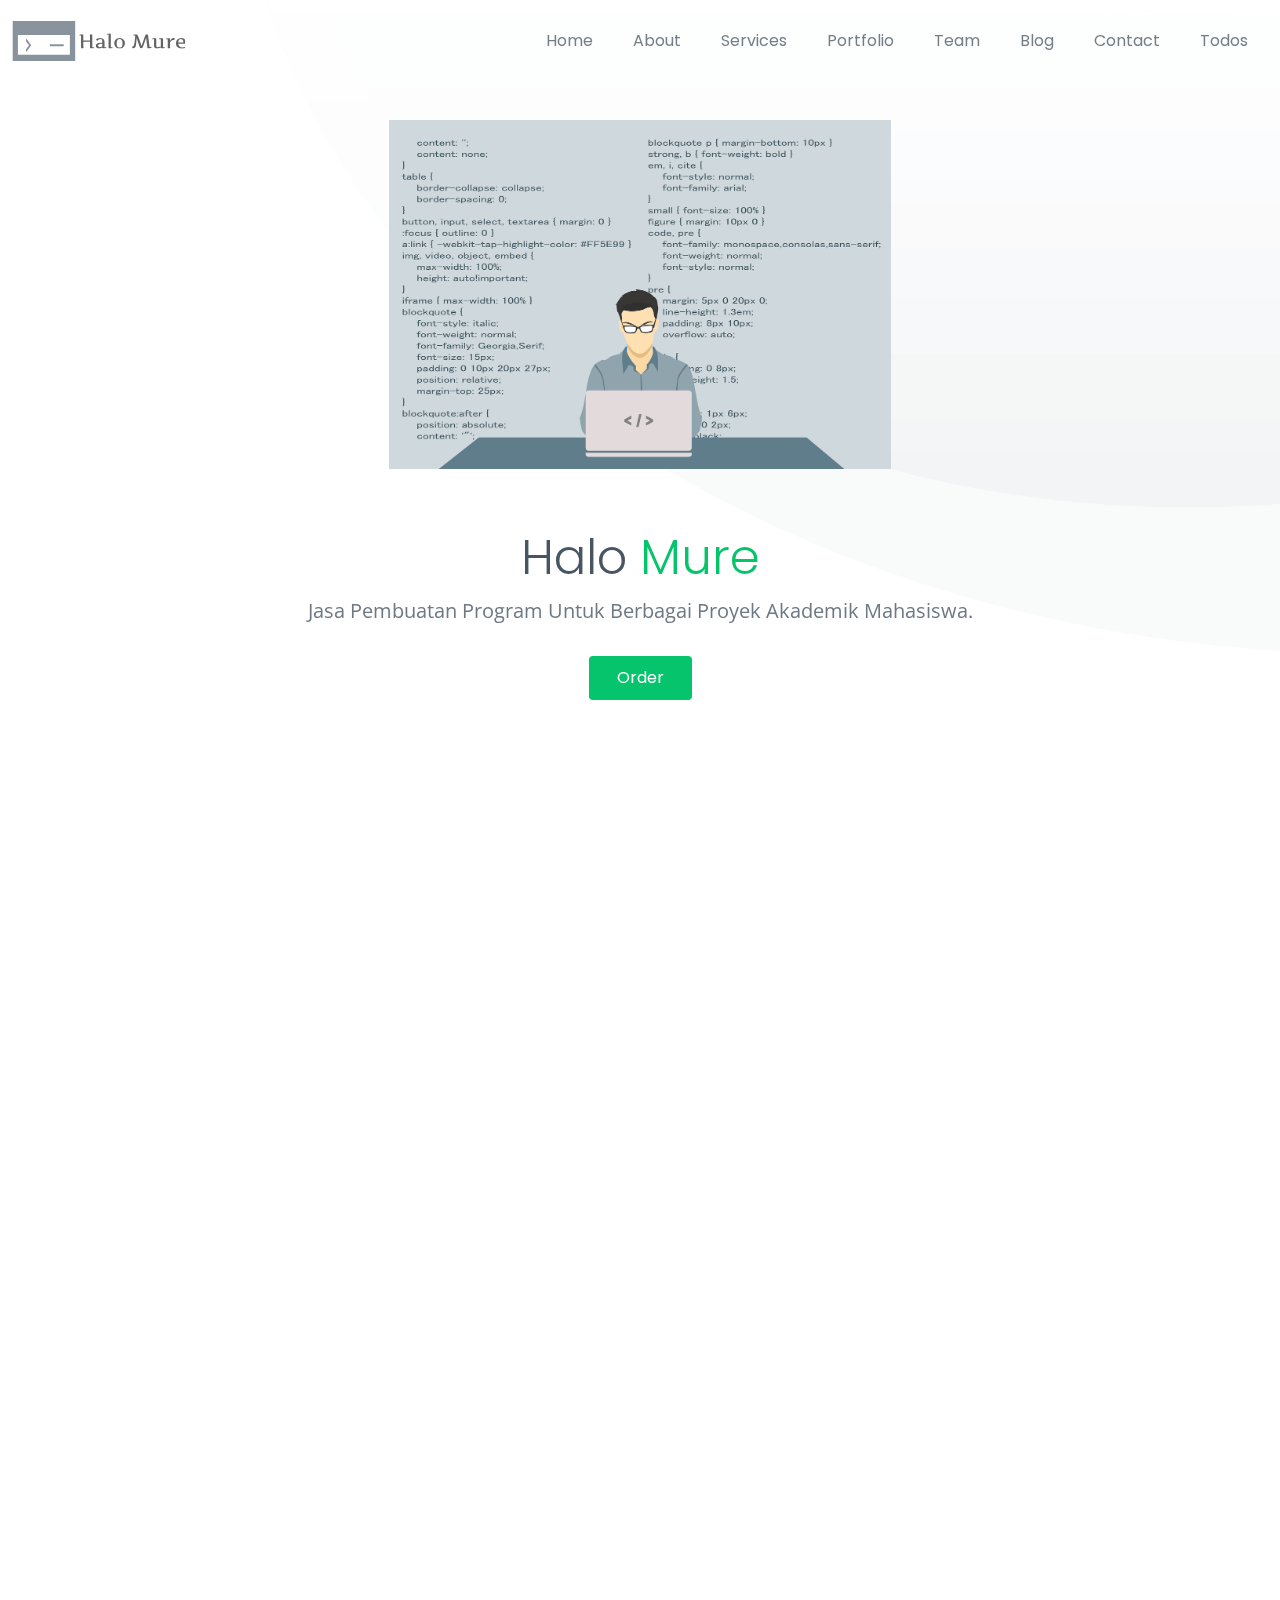
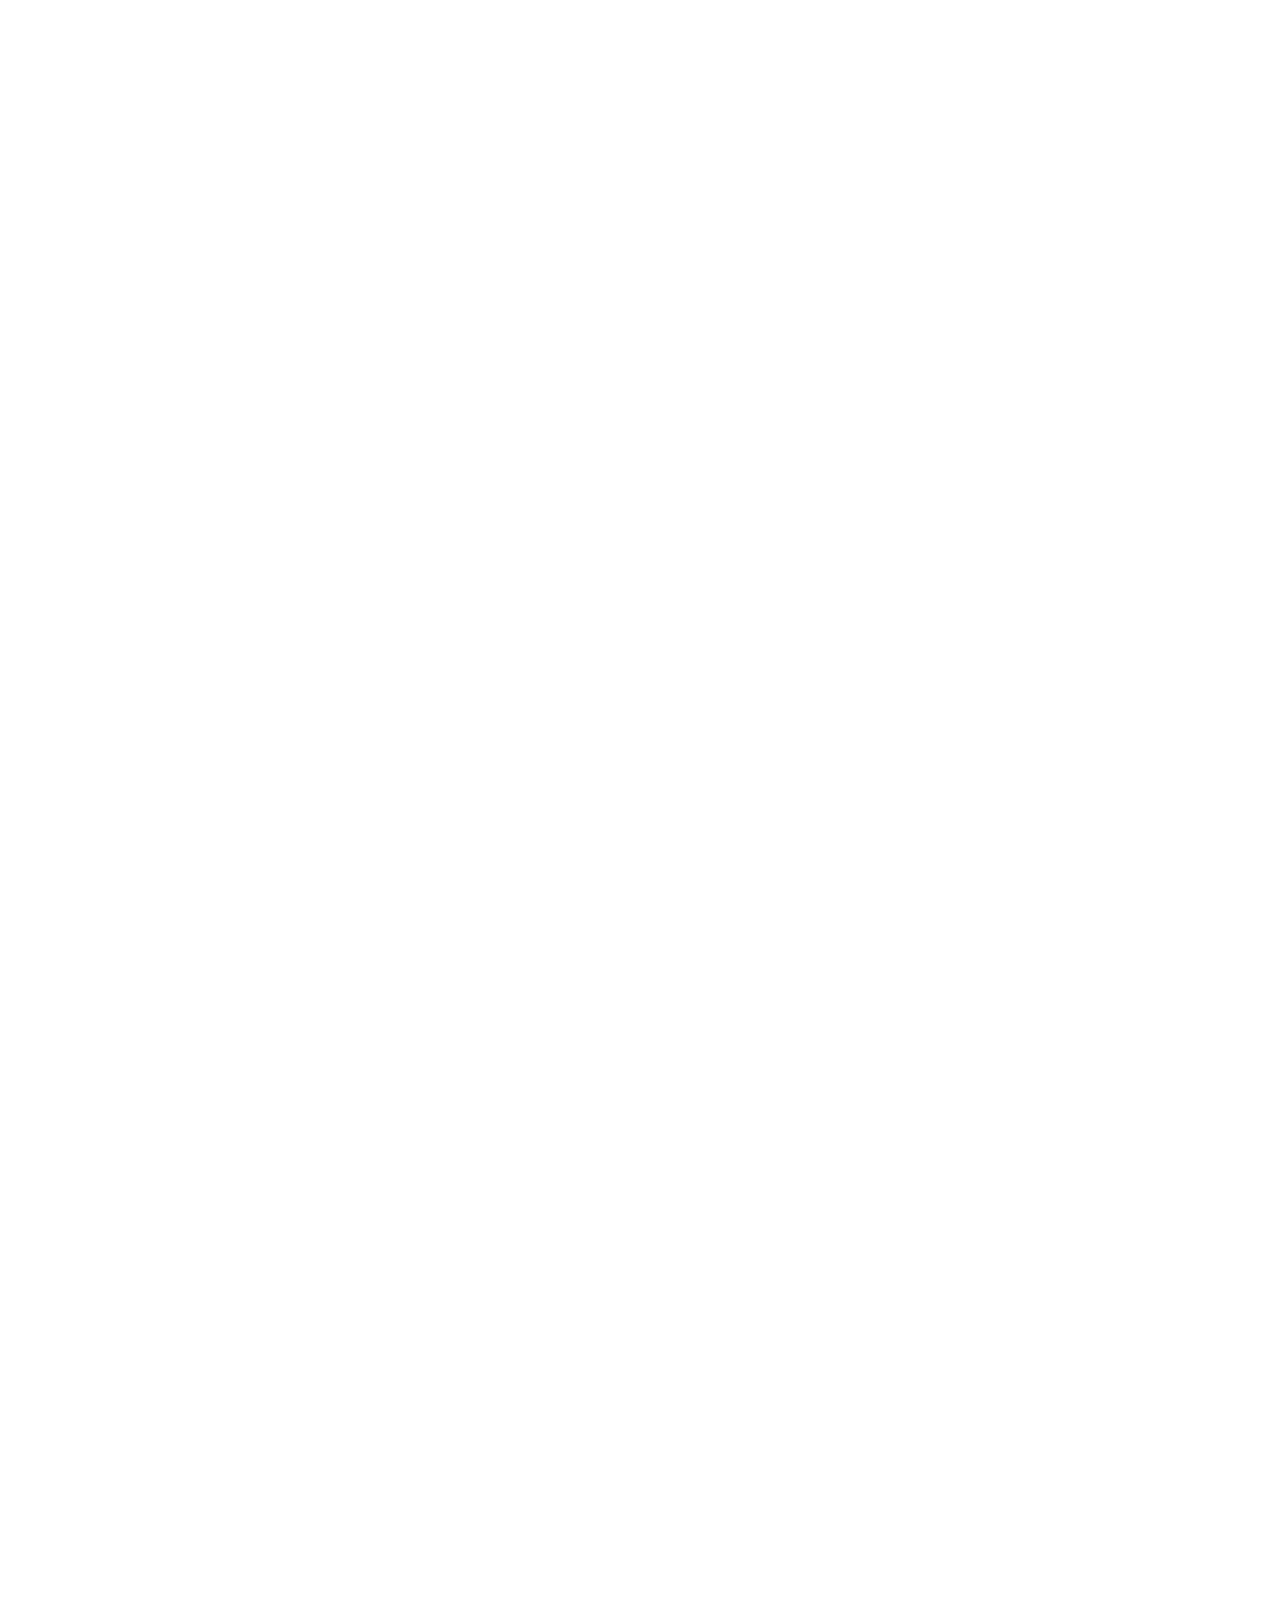
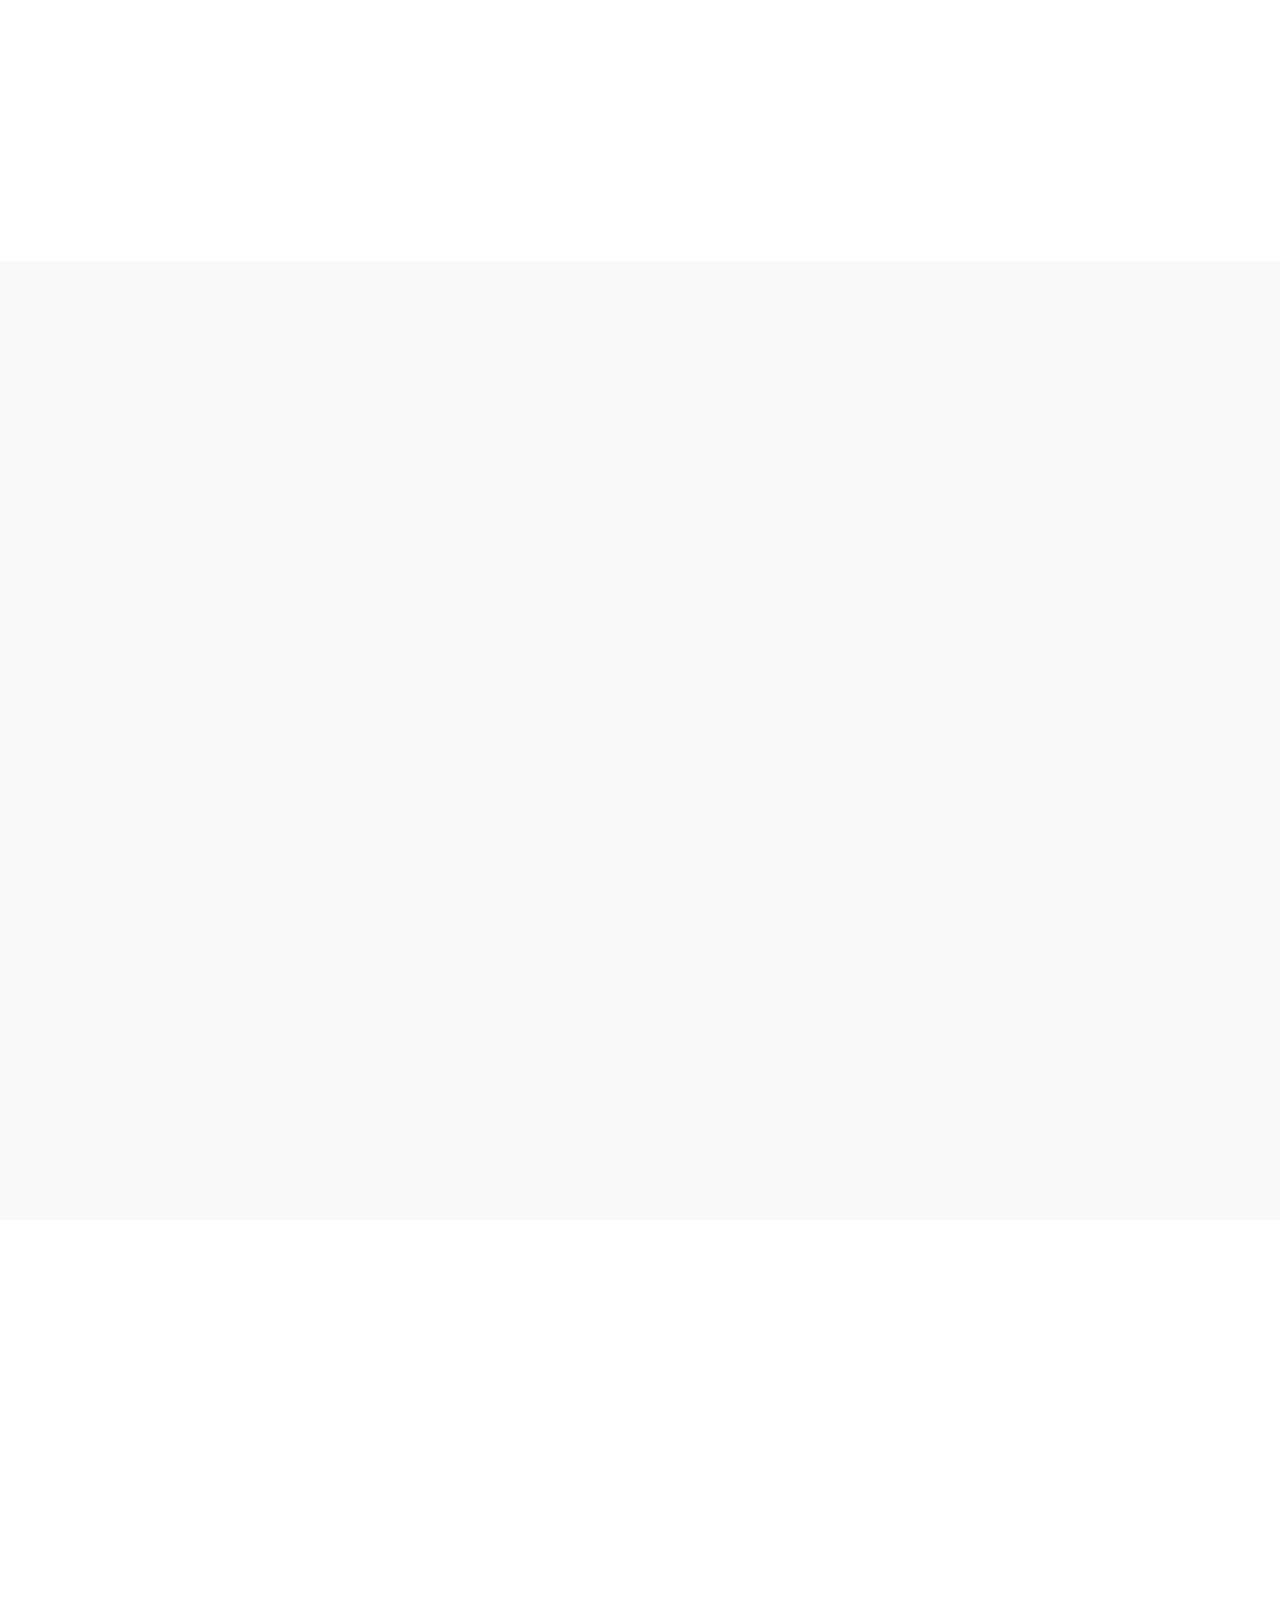
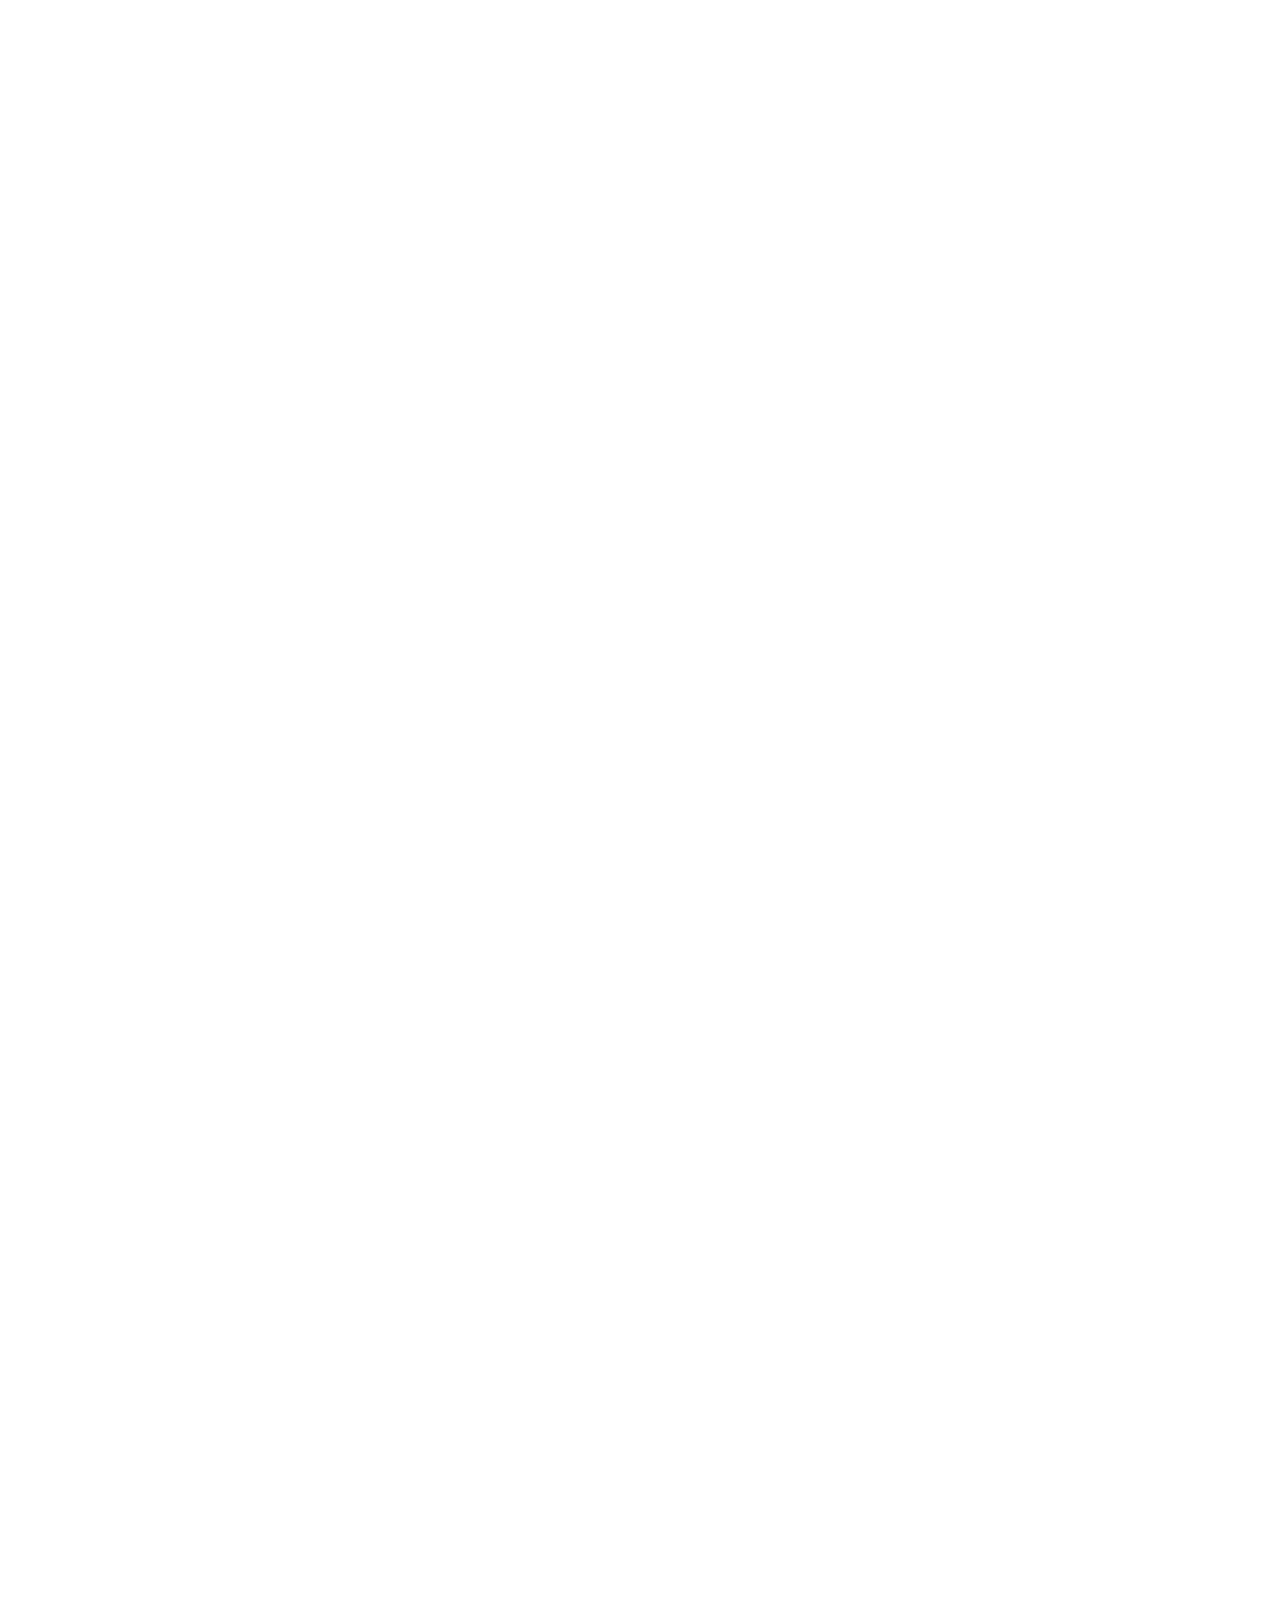
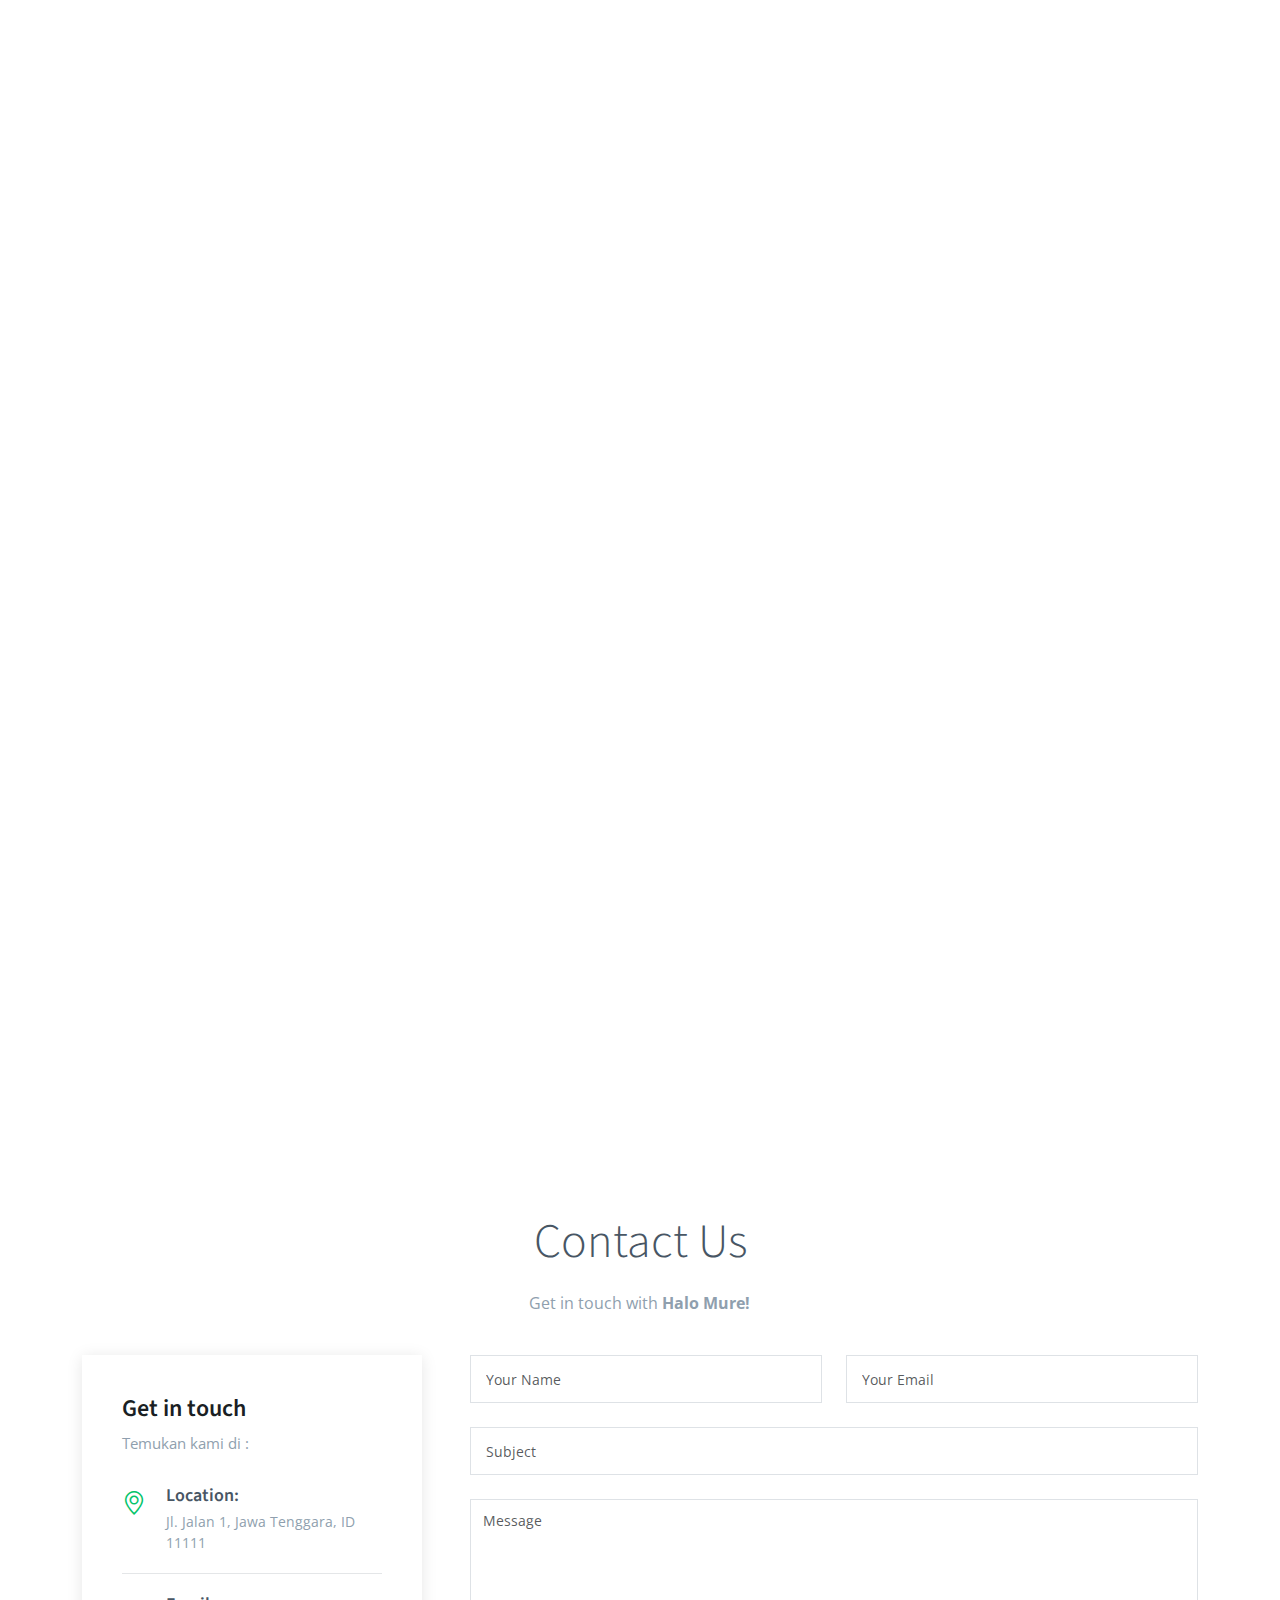
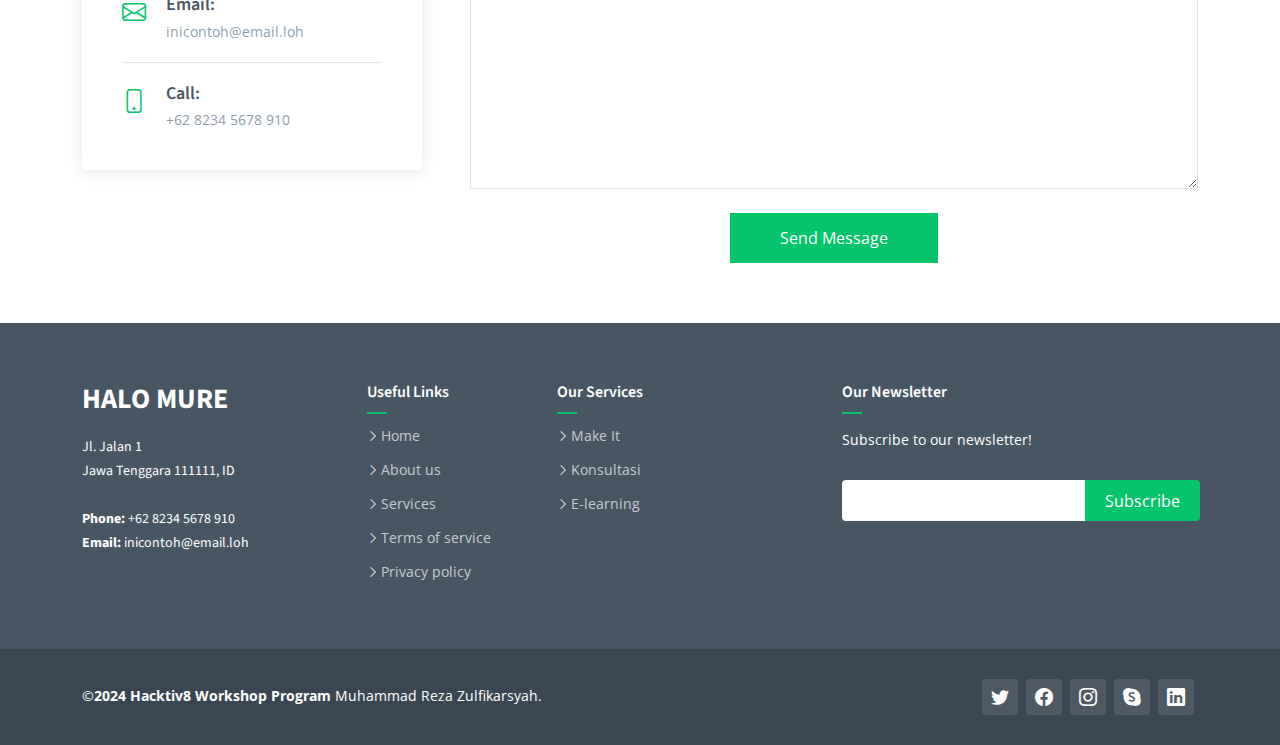
<file: index.html>
<!DOCTYPE html>
<html lang="en">

<head>
  <meta charset="utf-8">
  <meta content="width=device-width, initial-scale=1.0" name="viewport">

  <title>Halo Mure</title>
  <meta content="" name="description">
  <meta content="" name="keywords">

  <!-- Favicons -->
  <link href="assets/img/favicon.ico" rel="icon">
  <link href="assets/img/favicon.ico" rel="apple-touch-icon">

  <!-- Google Fonts -->
  <link rel="preconnect" href="https://fonts.googleapis.com">
  <link rel="preconnect" href="https://fonts.gstatic.com" crossorigin>
  <link
    href="https://fonts.googleapis.com/css2?family=Open+Sans:ital,wght@0,300;0,400;0,500;0,600;0,700;1,300;1,400;1,500;1,600;1,700&family=Poppins:ital,wght@0,300;0,400;0,500;0,600;0,700;1,300;1,400;1,500;1,600;1,700&family=Source+Sans+Pro:ital,wght@0,300;0,400;0,600;0,700;1,300;1,400;1,600;1,700&display=swap"
    rel="stylesheet">

  <!-- Vendor CSS Files -->
  <link href="assets/vendor/bootstrap/css/bootstrap.min.css" rel="stylesheet">
  <link href="assets/vendor/bootstrap-icons/bootstrap-icons.css" rel="stylesheet">
  <link href="assets/vendor/aos/aos.css" rel="stylesheet">
  <link href="assets/vendor/glightbox/css/glightbox.min.css" rel="stylesheet">
  <link href="assets/vendor/swiper/swiper-bundle.min.css" rel="stylesheet">

  <!-- Variables CSS Files. Uncomment your preferred color scheme -->
  <!-- <link href="assets/css/variables.css" rel="stylesheet"> -->
  <!-- <link href="assets/css/variables-blue.css" rel="stylesheet"> -->
  <link href="assets/css/variables-green.css" rel="stylesheet">
  <!-- <link href="assets/css/variables-orange.css" rel="stylesheet"> -->
  <!-- <link href="assets/css/variables-purple.css" rel="stylesheet"> -->
  <!-- <link href="assets/css/variables-red.css" rel="stylesheet"> -->
  <!-- <link href="assets/css/variables-pink.css" rel="stylesheet"> -->

  <!-- Template Main CSS File -->
  <link href="assets/css/main.css" rel="stylesheet">
</head>

<body>

  <!-- ======= Header ======= -->
  <header id="header" class="header fixed-top" data-scrollto-offset="0">
    <div class="container-fluid d-flex align-items-center justify-content-between">

      <a href="index.html" class="logo d-flex align-items-center scrollto me-auto me-lg-0">
        <!-- Uncomment the line below if you also wish to use an image logo -->
        <img src="assets/img/logo-no-background.svg" alt="">
        <!-- <h1>Halo Mure<span>.</span></h1> -->
      </a>

      <nav id="navbar" class="navbar">
        <ul>
          <li><a class="nav-link scrollto" href="index.html">Home</a></li>
          <li><a class="nav-link scrollto" href="index.html#about">About</a></li>
          <li><a class="nav-link scrollto" href="index.html#services">Services</a></li>
          <li><a class="nav-link scrollto" href="index.html#portfolio">Portfolio</a></li>
          <li><a class="nav-link scrollto" href="index.html#team">Team</a></li>
          <li><a href="blog.html">Blog</a></li>
          <li><a class="nav-link scrollto" href="index.html#contact">Contact</a></li>
          <li><a class="nav-link scrollto" href="todos.html">Todos</a></li>
        </ul>
        <i class="bi bi-list mobile-nav-toggle d-none"></i>
      </nav><!-- .navbar -->


    </div>
  </header><!-- End Header -->

  <section id="hero-animated" class="hero-animated d-flex align-items-center">
    <div class="container d-flex flex-column justify-content-center align-items-center text-center position-relative"
      data-aos="zoom-out">
      <img src="assets/img/code_preview.png" class="img-fluid animated">
      <h2>Halo <span>Mure</span></h2>
      <p>Jasa Pembuatan Program Untuk Berbagai Proyek Akademik Mahasiswa.</p>
      <div class="d-flex">
        <a class="btn-get-started scrollto" data-bs-toggle="modal" data-bs-target="#modalOrder">Order</a>
      </div>
    </div>

    <!-- Modal -->
    <div class="modal fixed-right fade" tabindex="-1" role="dialog" id="modalOrder">
      <div class="modal-dialog modal-dialog-aside" role="document">
        <div class="modal-content">
          <!-- Modal body -->
          <div class="modal-body">
            <table class="table table-striped">
              <thead>
                <tr>
                  <th class="text-center">Product</th>
                  <th class="text-center">Deskripsi</th>
                  <th class="text-center">Action</th>
                </tr>
              </thead>
              <tbody>
                <tr>
                  <td>Make It</td>
                  <td>Pengerjaan tugas bersama ahlinya.</td>
                  <td class="order_now"><a href="index.html#contact" class="scroll"><strong type="button"><a
                          href="index.html#contact">Order
                          Now!</strong></a></a></td>
                </tr>
                <tr>
                  <td>Konsultasi</td>
                  <td>Konsultasi programming bersama para ahli.</td>
                  <td class="order_now"><a href="index.html#contact" class="scroll"><strong type="button"><a
                          href="index.html#contact">Order
                          Now!</strong></a></a></td>
                </tr>
                <tr>
                  <td>E-learning</td>
                  <td>E-learning belajar programming untuk pemula.</td>
                  <td class="order_now"><a href="index.html#contact" class="scroll"><strong type="button"><a
                          href="index.html#contact">Order
                          Now!</strong></a></a></td>
                </tr>
              </tbody>
            </table>
          </div>
        </div>
      </div>
    </div>

  </section>

  <main id="main">

    <!-- ======= Featured Services Section ======= -->
    <section id="featured-services" class="featured-services">
      <div class="container">

        <div class="row gy-3">

          <div class="col-xl-4 col-md-6 d-flex" data-aos="zoom-out">
            <div class="service-item position-relative">
              <div class="icon"><i class="bi bi-activity icon"></i></div>
              <h4 class="stretched-link">Make It</h4>
              <p>Jasa pembuatan program IT, pembuatan model machine learning, dan perbaikan bug untuk beragam proyek
                akademik.</p>
            </div>
          </div><!-- End Service Item -->

          <div class="col-xl-4 col-md-6 d-flex" data-aos="zoom-out" data-aos-delay="200">
            <div class="service-item position-relative">
              <div class="icon"><i class="bi bi-calendar4-week icon"></i></div>
              <h4 class="stretched-link">Konsultasi</h4>
              <p>Konsultasikan berbagai error, issue, dan kebingungan kamu secara teoritis expert mentor Halo Mure</p>
            </div>
          </div><!-- End Service Item -->

          <div class="col-xl-4 col-md-6 d-flex" data-aos="zoom-out" data-aos-delay="400">
            <div class="service-item position-relative">
              <div class="icon"><i class="bi bi-bounding-box-circles icon"></i></div>
              <h4 class="stretched-link">E-learning</h4>
              <p>Kamu bisa mulai belajar dari berbagai modul di E-Learning Halo Mure atau mengikuti kelas-kelasnya</p>
            </div>
          </div><!-- End Service Item -->
        </div>

      </div>
    </section><!-- End Featured Services Section -->

    <!-- ======= About Section ======= -->
    <section id="about" class="about">
      <div class="container" data-aos="fade-up">

        <div class="section-header">
          <h2>About Us</h2>
          <p>Jasa Pembuatan Program Untuk Berbagai Proyek Akademik Mahasiswa.</p>
        </div>

        <div class="row g-4 g-lg-5" data-aos="fade-up" data-aos-delay="200">

          <div class="col-lg-5">
            <div class="about-img">
              <img src="assets/img/about.jpg" class="img-fluid" alt="">
            </div>
          </div>

          <div class="col-lg-7">
            <h3 class="pt-0 pt-lg-5">Kita disini menyediakan Jasa Pembuatan Program loh! yang dapat disesuaikan untuk
              memenuhi
              kebutuhan berbagai Proyek Akademik Mahasiswa, dengan penuh dedikasi dan kualitas terbaik.
            </h3>

            <!-- Tabs -->
            <ul class="nav nav-pills mb-3">
              <li><a class="nav-link active" data-bs-toggle="pill" href="#tab1">Siapa itu Halo Mure?</a></li>
              <li><a class="nav-link" data-bs-toggle="pill" href="#tab2">Misi Kami</a></li>
              <li><a class="nav-link" data-bs-toggle="pill" href="#tab3">Yang kami tawarkan</a></li>
            </ul><!-- End Tabs -->

            <!-- Tab Content -->
            <div class="tab-content">

              <div class="tab-pane fade show active" id="tab1">

                <p class="fst-italic">Yo, meet StudyBuddy! Kita bukan sekadar layanan edukasi biasa, tapi temen
                  seperjalanan buat ngebantuin lu banget dalam penelitian, bikin program, sampe mentorin tugas akhir,
                  skripsi, disertasi, thesis, dan proyek akademik lainnya buat mahasiswa. Jangan salah, bukan joki
                  abal-abal, tapi kita lebih ke partner yang jadi insinyur handal, mentor keren, dan alternatif asik
                  buat nambah pemahaman lu di kampus. Kita ada buat jawabin tantangan dan kebutuhan lu sebagai
                  pembelajar sejati. Gak maksudnya ngomongin sistem pendidikan bakal jadi beda abis ada kita,
                  tapi setidaknya lu punya opsi lain kalo udah berasa lelah dan gak tau harus mulai dari mana.</p>

                <div class="d-flex align-items-center mt-4">
                  <i class="bi bi-check2"></i>
                  <h4>Yakin mudah bang?</h4>
                </div>
                <p>Mudah dong, nanti akan diajarkan sama ahlinya-ahli dari <strong>Halo Mure!</strong></p>

                <div class="d-flex align-items-center mt-4">
                  <i class="bi bi-check2"></i>
                  <h4>Bisa ngoding ga bang?</h4>
                </div>
                <p>Bisa dong, kan <strong>Halo Mure</strong> fokusnya di bidang komputer</p>

                <div class="d-flex align-items-center mt-4">
                  <i class="bi bi-check2"></i>
                  <h4>Cepet ga pengerjaannya bang?</h4>
                </div>
                <p>Cepet dong, kita udah tau rasanya kekejar deadline kok😭</p>
              </div>

              <div class="tab-pane fade show" id="tab2">

                <p class="fst-italic">Di Halo Mure, kita paham kalo kehidupan akademis dapat
                  menjadi tantangan. Misi kita sederhana: menyediakan bantuan handal dan terpercaya untuk membantu lu
                  menangani tugas-tugas akademis dengan lebih mudah dan efisien terutama yang berada pada bidang
                  komputer.</p>

                <div class="d-flex align-items-center mt-4">
                  <i class="bi bi-check2"></i>
                  <h4>Apa programmer kita kompeten?</h4>
                </div>
                <p>Kita memiliki programmer yang handal. Tenang aja, semua program yang di request akan selalu seperti
                  apa yang lu mau.</p>

                <div class="d-flex align-items-center mt-4">
                  <i class="bi bi-check2"></i>
                  <h4>Kalo fiturnya kurang bagaimana?</h4>
                </div>
                <p>Tenang aja. Kalian mendapatkan 3x kesempatan untuk melakukan perubahan fitur yang diinginkan loh.
                </p>

                <div class="d-flex align-items-center mt-4">
                  <i class="bi bi-check2"></i>
                  <h4>Sistemnya bagaimana kak?</h4>
                </div>
                <p>- Pertama, kita ngobrol dulu aja yuk buat konsul dan arrage kebutuhan kamu. Kamu bisa kontak tim
                  kita
                  via WhatsApp/Contact Us.
                  <br>
                  - Jika tekad sudah bulat, silahkan order langsung paketnya dan lakukan pembayaran. Untuk Make It
                  kamu
                  bisa DP dulu 50%.
                  <br>
                  - Kita bakal langsung bantuin kamu. Kamu <strong> ga perlu install</strong> aplikasi apapun, apalagi
                  sampe masang twibbon ato paid promote.
                </p>

              </div><!-- End Tab 2 Content -->

              <div class="tab-pane fade show" id="tab3">

                <p class="fst-italic">Tingkatkan produktivitas dan kenyamanan dengan solusi inovatif kami. Temukan
                  cara baru untuk menyederhanakan tugas sehari-hari dan mencapai hasil lebih efisien bersama kita!
                  Kira-kira apa yang kami tawarkan ya ?</p>

                <div class="d-flex align-items-center mt-4">
                  <i class="bi bi-check2"></i>
                  <h4>Make It</h4>
                </div>
                <p><strong>Make It</strong> adalah jasa pembuatan program IT, pembuatan model machine learning, dan
                  perbaikan bug untuk beragam proyek
                  akademik.</p>

                <div class="d-flex align-items-center mt-4">
                  <i class="bi bi-check2"></i>
                  <h4>Konsultasi</h4>
                </div>
                <p><strong>Konsultasikan</strong> berbagai error, issue, dan kebingungan kamu secara teoritis dengan
                  expert mentor yang dimiliki oleh Halo Mure!</p>

                <div class="d-flex align-items-center mt-4">
                  <i class="bi bi-check2"></i>
                  <h4>E-learning</h4>
                </div>
                <p>Di <strong>E-learning</strong> Halo Mure bisa mulai belajar dari berbagai modul di E-Learning Halo
                  Mure atau mengikuti kelas-kelasnya.</p>

              </div><!-- End Tab 3 Content -->

            </div>

          </div>

        </div>

      </div>
    </section><!-- End About Section -->

    <!-- ======= Call To Action Section ======= -->
    <section id="cta" class="cta">
      <div class="container" data-aos="zoom-out">

        <div class="row g-5">

          <div class="col-lg-8 col-md-6 content d-flex flex-column justify-content-center order-last order-md-first">
            <h3>Kak, Kalau Mau Minta <em>Bantuan Halo Mure</em> Caranya Gimana Kak ?</h3>
            <p> Kita ngobrol dulu aja yuk buat konsul dan arrange kebutuhan kamu. Kamu bisa kontak tim kita via
              WhatsApp atau klik tombol Contact Us.</p>
            <a class="cta-btn align-self-start" href="index.html#contact">Contact Us</a>
          </div>

          <div class="col-lg-4 col-md-6 order-first order-md-last d-flex align-items-center">
            <div class="img">
              <img src="assets/img/cta.png" alt="" class="img-fluid">
            </div>
          </div>

        </div>

      </div>
    </section><!-- End Call To Action Section -->

    <!-- ======= Services Section ======= -->
    <section id="services" class="services">
      <div class="container" data-aos="fade-up">

        <div class="section-header">
          <h2>Our Services</h2>
          <p>Bagaimana Halo Mure Membantu Skripsi & Tugas-Tugas Kamu?</p>
        </div>

        <div class="row gy-5">

          <div class="col-xl-4 col-md-6" data-aos="zoom-in" data-aos-delay="200">
            <div class="service-item">
              <div class="img">
                <img src="assets/img/services-1.png" class="img-fluid" alt="">
              </div>
              <div class="details position-relative">
                <div class="icon">
                  <i class="bi bi-activity"></i>
                </div>
                <h3 class="stretched-link">Make It</h3>
                <p>Jasa pembuatan program IT, pembuatan model machine learning, dan perbaikan bug untuk beragam proyek
                  akademik.</p>
              </div>
            </div>
          </div><!-- End Service Item -->

          <div class="col-xl-4 col-md-6" data-aos="zoom-in" data-aos-delay="300">
            <div class="service-item">
              <div class="img">
                <img src="assets/img/services-2.png" class="img-fluid" alt="">
              </div>
              <div class="details position-relative">
                <div class="icon">
                  <i class="bi bi-broadcast"></i>
                </div>
                <h3 class="stretched-link">Konsultasi</h3>
                <p>Konsultasikan berbagai error, issue, dan kebingungan kamu secara teoritis expert mentor Halo Mure</p>
              </div>
            </div>
          </div><!-- End Service Item -->

          <div class="col-xl-4 col-md-6" data-aos="zoom-in" data-aos-delay="400">
            <div class="service-item">
              <div class="img">
                <img src="assets/img/services-3.png" class="img-fluid" alt="">
              </div>
              <div class="details position-relative">
                <div class="icon">
                  <i class="bi bi-easel"></i>
                </div>
                <h3 class="stretched-link">E-learning</h3>
                <p>Kamu bisa mulai belajar dari berbagai modul di E-Learning Halo Mure atau mengikuti kelas-kelasnya</p>
              </div>
            </div>
          </div><!-- End Service Item -->
        </div>
      </div>
    </section><!-- End Services Section -->

    <!-- ======= Pricing Section ======= -->
    <section id="pricing" class="pricing">
      <div class="container" data-aos="fade-up">

        <div class="section-header">
          <h2>Harganya nih!</h2>
          <p>Buat Penugasan Kamu Dong!</p>
        </div>

        <div class="row gy-4">

          <div class="col-lg-4" data-aos="zoom-in" data-aos-delay="200">
            <div class="pricing-item">

              <div class="pricing-header">
                <h3>Make It</h3>
                <h4><sup>Start Rp.</sup>200k<span>/program</span></h4>
              </div>

              <ul>
                <li><i class="bi bi-dot"></i> <span>Web Laravel, Codeigniter, React.</span></li>
                <li><i class="bi bi-dot"></i> <span>Python & Back End</span></li>
                <li><i class="bi bi-dot"></i> <span>Cloud Computing</span></li>
              </ul>

              <div class="text-center mt-auto">
                <a href="index.html#contact" class="buy-btn">Buy Now</a>
              </div>

            </div>
          </div><!-- End Pricing Item -->

          <div class="col-lg-4" data-aos="zoom-in" data-aos-delay="400">
            <div class="pricing-item featured">

              <div class="pricing-header">
                <h3>Konsultasi</h3>
                <h4><sup>Start Rp.</sup>100k<span>/Jam</span></h4>
              </div>

              <ul>
                <li><i class="bi bi-dot"></i> <span>Nanya-nanya bebas seputar program yang ingin kamu ketahui</span>
                </li>
                <li><i class="bi bi-dot"></i> <span>Free 1 jam ketika order 5jam atau lebih</span></li>
                <li><i class="bi bi-dot"></i> <span>Diskusi dengan ahlinya</span>
                </li>
                <li><i class="bi bi-dot"></i> <span>Dijamin pasti mengerti</span>
              </ul>

              <div class="text-center mt-auto">
                <a href="index.html#contact" class="buy-btn">Buy Now</a>
              </div>

            </div>
          </div><!-- End Pricing Item -->

          <div class="col-lg-4" data-aos="zoom-in" data-aos-delay="600">
            <div class="pricing-item">

              <div class="pricing-header">
                <h3>E-learning</h3>
                <h4><sup>Start Rp.</sup>250k<span>/Program</span></h4>
              </div>

              <ul>
                <li><i class="bi bi-dot"></i> <span>Tersedia bahasa yang mudah untuk pemula</span></li>
                <li><i class="bi bi-dot"></i> <span>Ada beberapa level untuk menentukan peserta</span></li>
                <li><i class="bi bi-dot"></i> <span>Tersedia tombol help jika stuck</span></li>
                <li><i class="bi bi-dot"></i> <span>Ada task terakhir untuk mendapatkan hadiah/reward dari Halo
                    Mure</span></li>
              </ul>

              <div class="text-center mt-auto">
                <a href="index.html#contact" class="buy-btn">Buy Now</a>
              </div>

            </div>
          </div><!-- End Pricing Item -->

        </div>

      </div>
    </section><!-- End Pricing Section -->

    <!-- ======= F.A.Q Section ======= -->
    <section id="faq" class="faq">
      <div class="container-fluid" data-aos="fade-up">

        <div class="row gy-4">

          <div class="col-lg-7 d-flex flex-column justify-content-center align-items-stretch  order-2 order-lg-1">

            <div class="content px-xl-5">
              <h3>Frequently Asked <strong>Questions</strong></h3>
              <p>
                Pertanyaan-pertanyaan yang sering ditanyakan nih!
              </p>
            </div>

            <div class="accordion accordion-flush px-xl-5" id="faqlist">

              <div class="accordion-item" data-aos="fade-up" data-aos-delay="200">
                <h3 class="accordion-header">
                  <button class="accordion-button collapsed" type="button" data-bs-toggle="collapse"
                    data-bs-target="#faq-content-1">
                    <i class="bi bi-question-circle question-icon"></i>
                    Apa itu E-learning?
                  </button>
                </h3>
                <div id="faq-content-1" class="accordion-collapse collapse" data-bs-parent="#faqlist">
                  <div class="accordion-body">
                    E-learning (electronic learning) adalah suatu bentuk pendidikan atau pembelajaran yang menggunakan
                    teknologi digital, khususnya internet, untuk memberikan akses kepada siswa atau peserta untuk
                    mengakses materi pembelajaran, berinteraksi dengan instruktur, dan berpartisipasi dalam kegiatan
                    belajar secara online. E-learning dapat mencakup berbagai bentuk, seperti kursus daring, webinar,
                    video pembelajaran, dan platform pembelajaran digital.
                  </div>
                </div>
              </div><!-- # Faq item-->

              <div class="accordion-item" data-aos="fade-up" data-aos-delay="300">
                <h3 class="accordion-header">
                  <button class="accordion-button collapsed" type="button" data-bs-toggle="collapse"
                    data-bs-target="#faq-content-2">
                    <i class="bi bi-question-circle question-icon"></i>
                    Apa keunggulan program konsultasi dibandingkan pembelajaran mandiri?
                  </button>
                </h3>
                <div id="faq-content-2" class="accordion-collapse collapse" data-bs-parent="#faqlist">
                  <div class="accordion-body">
                    Konsultasi menyediakan pembelajaran terstruktur dan didukung oleh mentor ahli, memungkinkan
                    interaksi langsung dan pertanyaan langsung, menciptakan lingkungan belajar yang intensif dan
                    mendalam.
                  </div>
                </div>
              </div><!-- # Faq item-->

              <div class="accordion-item" data-aos="fade-up" data-aos-delay="400">
                <h3 class="accordion-header">
                  <button class="accordion-button collapsed" type="button" data-bs-toggle="collapse"
                    data-bs-target="#faq-content-3">
                    <i class="bi bi-question-circle question-icon"></i>
                    Bagaimana cara mendaftar ke prgoram yang saya pilih?
                  </button>
                </h3>
                <div id="faq-content-3" class="accordion-collapse collapse" data-bs-parent="#faqlist">
                  <div class="accordion-body">
                    Proses pendaftaran umumnya dilakukan secara online. Kunjungi situs web kami dan pilih program
                    bootcamp yang diinginkan. Isi formulir pendaftaran dan ikuti langkah-langkah selanjutnya.
                  </div>
                </div>
              </div><!-- # Faq item-->

              <div class="accordion-item" data-aos="fade-up" data-aos-delay="500">
                <h3 class="accordion-header">
                  <button class="accordion-button collapsed" type="button" data-bs-toggle="collapse"
                    data-bs-target="#faq-content-4">
                    <i class="bi bi-question-circle question-icon"></i>
                    Apa yang dimaksud dengan Make It?
                  </button>
                </h3>
                <div id="faq-content-4" class="accordion-collapse collapse" data-bs-parent="#faqlist">
                  <div class="accordion-body">
                    <i class="bi bi-question-circle question-icon"></i>
                    Jasa pembuatan program adalah layanan yang menyediakan solusi pengembangan perangkat lunak, mulai
                    dari perencanaan dan desain hingga implementasi dan pemeliharaan program.
                  </div>
                </div>
              </div><!-- # Faq item-->

              <div class="accordion-item" data-aos="fade-up" data-aos-delay="600">
                <h3 class="accordion-header">
                  <button class="accordion-button collapsed" type="button" data-bs-toggle="collapse"
                    data-bs-target="#faq-content-5">
                    <i class="bi bi-question-circle question-icon"></i>
                    Bagaimana proses Make It dilakukan?
                  </button>
                </h3>
                <div id="faq-content-5" class="accordion-collapse collapse" data-bs-parent="#faqlist">
                  <div class="accordion-body">
                    Prosesnya dimulai dengan pertemuan untuk memahami kebutuhan Anda, dilanjutkan dengan perencanaan,
                    desain, pengembangan, pengujian, dan implementasi. Setiap langkah melibatkan kolaborasi yang erat
                    dengan klien.
                  </div>
                </div>
              </div><!-- # Faq item-->

            </div>

          </div>

          <div class="col-lg-5 align-items-stretch order-1 order-lg-2 img"
            style='background-image: url("assets/img/faq.jpg");'>&nbsp;</div>
        </div>

      </div>
    </section><!-- End F.A.Q Section -->

    <!-- ======= Portfolio Section ======= -->
    <section id="portfolio" class="portfolio" data-aos="fade-up">

      <div class="container">

        <div class="section-header">
          <h2>Portfolio</h2>
          <p>Portofolio yang pernah kami kerjakan
          </p>
        </div>

      </div>

      <div class="container-fluid" data-aos="fade-up" data-aos-delay="200">

        <div class="portfolio-isotope" data-portfolio-filter="*" data-portfolio-layout="masonry"
          data-portfolio-sort="original-order">

          <ul class="portfolio-flters">
            <li data-filter="*" class="filter-active">All</li>
            <li data-filter=".filter-app">App</li>
            <li data-filter=".filter-product">Product</li>
            <li data-filter=".filter-branding">Branding</li>
            <li data-filter=".filter-books">Books</li>
          </ul><!-- End Portfolio Filters -->

          <div class="row g-0 portfolio-container">

            <div class="col-xl-3 col-lg-4 col-md-6 portfolio-item filter-app">
              <img src="assets/img/portfolio/app-1.jpg" class="img-fluid" alt="">
              <div class="portfolio-info">
                <h4>App 1</h4>
                <a href="assets/img/portfolio/app-1.jpg" title="App 1" data-gallery="portfolio-gallery"
                  class="glightbox preview-link"><i class="bi bi-zoom-in"></i></a>
                <a href="portfolio-details.html" title="More Details" class="details-link"><i
                    class="bi bi-link-45deg"></i></a>
              </div>
            </div><!-- End Portfolio Item -->

            <div class="col-xl-3 col-lg-4 col-md-6 portfolio-item filter-product">
              <img src="assets/img/portfolio/product-1.jpg" class="img-fluid" alt="">
              <div class="portfolio-info">
                <h4>Product 1</h4>
                <a href="assets/img/portfolio/product-1.jpg" title="Product 1" data-gallery="portfolio-gallery"
                  class="glightbox preview-link"><i class="bi bi-zoom-in"></i></a>
                <a href="portfolio-details.html" title="More Details" class="details-link"><i
                    class="bi bi-link-45deg"></i></a>
              </div>
            </div><!-- End Portfolio Item -->

            <div class="col-xl-3 col-lg-4 col-md-6 portfolio-item filter-branding">
              <img src="assets/img/portfolio/branding-1.jpg" class="img-fluid" alt="">
              <div class="portfolio-info">
                <h4>Branding 1</h4>
                <a href="assets/img/portfolio/branding-1.jpg" title="Branding 1" data-gallery="portfolio-gallery"
                  class="glightbox preview-link"><i class="bi bi-zoom-in"></i></a>
                <a href="portfolio-details.html" title="More Details" class="details-link"><i
                    class="bi bi-link-45deg"></i></a>
              </div>
            </div><!-- End Portfolio Item -->

            <div class="col-xl-3 col-lg-4 col-md-6 portfolio-item filter-books">
              <img src="assets/img/portfolio/books-1.jpg" class="img-fluid" alt="">
              <div class="portfolio-info">
                <h4>Books 1</h4>
                <a href="assets/img/portfolio/books-1.jpg" title="Branding 1" data-gallery="portfolio-gallery"
                  class="glightbox preview-link"><i class="bi bi-zoom-in"></i></a>
                <a href="portfolio-details.html" title="More Details" class="details-link"><i
                    class="bi bi-link-45deg"></i></a>
              </div>
            </div><!-- End Portfolio Item -->

            <div class="col-xl-3 col-lg-4 col-md-6 portfolio-item filter-app">
              <img src="assets/img/portfolio/app-2.jpg" class="img-fluid" alt="">
              <div class="portfolio-info">
                <h4>App 2</h4>
                <a href="assets/img/portfolio/app-2.jpg" title="App 2" data-gallery="portfolio-gallery"
                  class="glightbox preview-link"><i class="bi bi-zoom-in"></i></a>
                <a href="portfolio-details.html" title="More Details" class="details-link"><i
                    class="bi bi-link-45deg"></i></a>
              </div>
            </div><!-- End Portfolio Item -->

            <div class="col-xl-3 col-lg-4 col-md-6 portfolio-item filter-product">
              <img src="assets/img/portfolio/product-2.jpg" class="img-fluid" alt="">
              <div class="portfolio-info">
                <h4>Product 2</h4>
                <a href="assets/img/portfolio/product-2.jpg" title="Product 2" data-gallery="portfolio-gallery"
                  class="glightbox preview-link"><i class="bi bi-zoom-in"></i></a>
                <a href="portfolio-details.html" title="More Details" class="details-link"><i
                    class="bi bi-link-45deg"></i></a>
              </div>
            </div><!-- End Portfolio Item -->

            <div class="col-xl-3 col-lg-4 col-md-6 portfolio-item filter-branding">
              <img src="assets/img/portfolio/branding-2.jpg" class="img-fluid" alt="">
              <div class="portfolio-info">
                <h4>Branding 2</h4>
                <a href="assets/img/portfolio/branding-2.jpg" title="Branding 2" data-gallery="portfolio-gallery"
                  class="glightbox preview-link"><i class="bi bi-zoom-in"></i></a>
                <a href="portfolio-details.html" title="More Details" class="details-link"><i
                    class="bi bi-link-45deg"></i></a>
              </div>
            </div><!-- End Portfolio Item -->

            <div class="col-xl-3 col-lg-4 col-md-6 portfolio-item filter-books">
              <img src="assets/img/portfolio/books-2.jpg" class="img-fluid" alt="">
              <div class="portfolio-info">
                <h4>Books 2</h4>
                <a href="assets/img/portfolio/books-2.jpg" title="Branding 2" data-gallery="portfolio-gallery"
                  class="glightbox preview-link"><i class="bi bi-zoom-in"></i></a>
                <a href="portfolio-details.html" title="More Details" class="details-link"><i
                    class="bi bi-link-45deg"></i></a>
              </div>
            </div><!-- End Portfolio Item -->

            <div class="col-xl-3 col-lg-4 col-md-6 portfolio-item filter-app">
              <img src="assets/img/portfolio/app-3.jpg" class="img-fluid" alt="">
              <div class="portfolio-info">
                <h4>App 3</h4>
                <a href="assets/img/portfolio/app-3.jpg" title="App 3" data-gallery="portfolio-gallery"
                  class="glightbox preview-link"><i class="bi bi-zoom-in"></i></a>
                <a href="portfolio-details.html" title="More Details" class="details-link"><i
                    class="bi bi-link-45deg"></i></a>
              </div>
            </div><!-- End Portfolio Item -->

            <div class="col-xl-3 col-lg-4 col-md-6 portfolio-item filter-product">
              <img src="assets/img/portfolio/product-3.jpg" class="img-fluid" alt="">
              <div class="portfolio-info">
                <h4>Product 3</h4>
                <a href="assets/img/portfolio/product-3.jpg" title="Product 3" data-gallery="portfolio-gallery"
                  class="glightbox preview-link"><i class="bi bi-zoom-in"></i></a>
                <a href="portfolio-details.html" title="More Details" class="details-link"><i
                    class="bi bi-link-45deg"></i></a>
              </div>
            </div><!-- End Portfolio Item -->

            <div class="col-xl-3 col-lg-4 col-md-6 portfolio-item filter-branding">
              <img src="assets/img/portfolio/branding-3.jpg" class="img-fluid" alt="">
              <div class="portfolio-info">
                <h4>Branding 3</h4>
                <a href="assets/img/portfolio/branding-3.jpg" title="Branding 2" data-gallery="portfolio-gallery"
                  class="glightbox preview-link"><i class="bi bi-zoom-in"></i></a>
                <a href="portfolio-details.html" title="More Details" class="details-link"><i
                    class="bi bi-link-45deg"></i></a>
              </div>
            </div><!-- End Portfolio Item -->

            <div class="col-xl-3 col-lg-4 col-md-6 portfolio-item filter-books">
              <img src="assets/img/portfolio/books-3.jpg" class="img-fluid" alt="">
              <div class="portfolio-info">
                <h4>Books 3</h4>
                <a href="assets/img/portfolio/books-3.jpg" title="Branding 3" data-gallery="portfolio-gallery"
                  class="glightbox preview-link"><i class="bi bi-zoom-in"></i></a>
                <a href="portfolio-details.html" title="More Details" class="details-link"><i
                    class="bi bi-link-45deg"></i></a>
              </div>
            </div><!-- End Portfolio Item -->

          </div><!-- End Portfolio Container -->

        </div>

      </div>
    </section><!-- End Portfolio Section -->

    <!-- ======= Team Section ======= -->
    <section id="team" class="team">
      <div class="container" data-aos="fade-up">

        <div class="section-header">
          <h2>Our Team</h2>
          <p>Architecto nobis eos vel nam quidem vitae temporibus voluptates qui hic deserunt iusto omnis nam voluptas
            asperiores sequi tenetur dolores incidunt enim voluptatem magnam cumque fuga.</p>
        </div>

        <div class="row gy-5">

          <div class="col-xl-4 col-md-6 d-flex" data-aos="zoom-in" data-aos-delay="200">
            <div class="team-member">
              <div class="member-img">
                <img src="assets/img/team/team-1.png" class="img-fluid" alt="">
              </div>
              <div class="member-info">
                <div class="social">
                  <a href=""><i class="bi bi-twitter"></i></a>
                  <a href=""><i class="bi bi-facebook"></i></a>
                  <a href=""><i class="bi bi-instagram"></i></a>
                  <a href=""><i class="bi bi-linkedin"></i></a>
                </div>
                <h4>Muhammad</h4>
                <span>Chief Executive Officer</span>
              </div>
            </div>
          </div><!-- End Team Member -->

          <div class="col-xl-4 col-md-6 d-flex" data-aos="zoom-in" data-aos-delay="400">
            <div class="team-member">
              <div class="member-img">
                <img src="assets/img/team/team-2.png" class="img-fluid" alt="">
              </div>
              <div class="member-info">
                <div class="social">
                  <a href=""><i class="bi bi-twitter"></i></a>
                  <a href=""><i class="bi bi-facebook"></i></a>
                  <a href=""><i class="bi bi-instagram"></i></a>
                  <a href=""><i class="bi bi-linkedin"></i></a>
                </div>
                <h4>Reza</h4>
                <span>Product Manager</span>
              </div>
            </div>
          </div><!-- End Team Member -->

          <div class="col-xl-4 col-md-6 d-flex" data-aos="zoom-in" data-aos-delay="600">
            <div class="team-member">
              <div class="member-img">
                <img src="assets/img/team/team-3.png" class="img-fluid" alt="">
              </div>
              <div class="member-info">
                <div class="social">
                  <a href=""><i class="bi bi-twitter"></i></a>
                  <a href=""><i class="bi bi-facebook"></i></a>
                  <a href=""><i class="bi bi-instagram"></i></a>
                  <a href=""><i class="bi bi-linkedin"></i></a>
                </div>
                <h4>Zulfikarsyah</h4>
                <span>CTO</span>
              </div>
            </div>
          </div><!-- End Team Member -->

        </div>

      </div>
    </section><!-- End Team Section -->

    <!-- ======= Recent Blog Posts Section ======= -->
    <section id="recent-blog-posts" class="recent-blog-posts">

      <div class="container" data-aos="fade-up">

        <div class="section-header">
          <h2>Blog</h2>
          <p>Recent posts form our Blog</p>
        </div>

        <div class="row">

          <div class="col-lg-4" data-aos="fade-up" data-aos-delay="200">
            <div class="post-box">
              <div class="post-img"><img src="assets/img/blog/blog-1.jpg" class="img-fluid" alt=""></div>
              <div class="meta">
                <span class="post-date">Wed, February 2</span>
                <span class="post-author"> / Muhammad Reza Zulfikarsyah</span>
              </div>
              <h3 class="post-title">Eum ad dolor et. Autem aut fugiat debitis voluptatem consequuntur sit</h3>
              <p>Illum voluptas ab enim placeat. Adipisci enim velit nulla. Vel omnis laudantium. Asperiores eum ipsa
                est officiis. Modi cupiditate exercitationem qui magni est...</p>
              <a href="blog-details.html" class="readmore stretched-link"><span>Read More</span><i
                  class="bi bi-arrow-right"></i></a>
            </div>
          </div>

          <div class="col-lg-4" data-aos="fade-up" data-aos-delay="400">
            <div class="post-box">
              <div class="post-img"><img src="assets/img/blog/blog-2.jpg" class="img-fluid" alt=""></div>
              <div class="meta">
                <span class="post-date">Wed, February 2</span>
                <span class="post-author"> / Muhammad Reza Zulfikarsyah</span>
              </div>
              <h3 class="post-title">Et repellendus molestiae qui est sed omnis voluptates magnam</h3>
              <p>Voluptatem nesciunt omnis libero autem tempora enim ut ipsam id. Odit quia ab eum assumenda. Quisquam
                omnis aliquid necessitatibus tempora consectetur doloribus...</p>
              <a href="blog-details.html" class="readmore stretched-link"><span>Read More</span><i
                  class="bi bi-arrow-right"></i></a>
            </div>
          </div>

          <div class="col-lg-4" data-aos="fade-up" data-aos-delay="600">
            <div class="post-box">
              <div class="post-img"><img src="assets/img/blog/blog-3.jpg" class="img-fluid" alt=""></div>
              <div class="meta">
                <span class="post-date">Wed, February 2</span>
                <span class="post-author"> / Muhammad Reza Zulfikarsyah
                </span>
              </div>
              <h3 class="post-title">Quia assumenda est et veritatis aut quae</h3>
              <p>Quia nam eaque omnis explicabo similique eum quaerat similique laboriosam. Quis omnis repellat sed quae
                consectetur magnam veritatis dicta nihil...</p>
              <a href="blog-details.html" class="readmore stretched-link"><span>Read More</span><i
                  class="bi bi-arrow-right"></i></a>
            </div>
          </div>

        </div>

      </div>

    </section><!-- End Recent Blog Posts Section -->

    <!-- ======= Contact Section ======= -->
    <section id="contact" class="contact">
      <div class="container">

        <div class="section-header">
          <h2>Contact Us</h2>
          <p>Get in touch with <strong>Halo Mure!</strong></p>
        </div>

      </div>
      <div class="container">

        <div class="row gy-5 gx-lg-5">

          <div class="col-lg-4">

            <div class="info">
              <h3>Get in touch</h3>
              <p>Temukan kami di : </p>

              <div class="info-item d-flex">
                <i class="bi bi-geo-alt flex-shrink-0"></i>
                <div>
                  <h4>Location:</h4>
                  <p>Jl. Jalan 1, Jawa Tenggara, ID 11111</p>
                </div>
              </div><!-- End Info Item -->

              <div class="info-item d-flex">
                <i class="bi bi-envelope flex-shrink-0"></i>
                <div>
                  <h4>Email:</h4>
                  <p>inicontoh@email.loh</p>
                </div>
              </div><!-- End Info Item -->

              <div class="info-item d-flex">
                <i class="bi bi-phone flex-shrink-0"></i>
                <div>
                  <h4>Call:</h4>
                  <p>+62 8234 5678 910</p>
                </div>
              </div><!-- End Info Item -->

            </div>

          </div>

          <div class="col-lg-8">
            <form action="forms/contact.php" method="post" role="form" class="php-email-form">
              <div class="row">
                <div class="col-md-6 form-group">
                  <input type="text" name="name" class="form-control" id="name" placeholder="Your Name" required>
                </div>
                <div class="col-md-6 form-group mt-3 mt-md-0">
                  <input type="email" class="form-control" name="email" id="email" placeholder="Your Email" required>
                </div>
              </div>
              <div class="form-group mt-3">
                <input type="text" class="form-control" name="subject" id="subject" placeholder="Subject" required>
              </div>
              <div class="form-group mt-3">
                <textarea class="form-control" name="message" placeholder="Message" required></textarea>
              </div>
              <div class="my-3">
                <div class="loading">Your message has been sent. Thank you!</div>
                <!-- <div class="error-message"></div> -->
                <!-- <div class="sent-message">Your message has been sent. Thank you!</div> -->
              </div>
              <div class="text-center"><button type="submit">Send Message</button></div>
            </form>
          </div><!-- End Contact Form -->

        </div>

      </div>
    </section><!-- End Contact Section -->

  </main><!-- End #main -->

  <!-- ======= Footer ======= -->
  <footer id="footer" class="footer">

    <div class="footer-content">
      <div class="container">
        <div class="row">

          <div class="col-lg-3 col-md-6">
            <div class="footer-info">
              <h3>Halo Mure</h3>
              <p>
                Jl. Jalan 1 <br>
                Jawa Tenggara 111111, ID<br><br>
                <strong>Phone:</strong> +62 8234 5678 910<br>
                <strong>Email:</strong> inicontoh@email.loh<br>
              </p>
            </div>
          </div>

          <div class="col-lg-2 col-md-6 footer-links">
            <h4>Useful Links</h4>
            <ul>
              <li><i class="bi bi-chevron-right"></i> <a href="index.html#index">Home</a></li>
              <li><i class="bi bi-chevron-right"></i> <a href="index.html#about">About us</a></li>
              <li><i class="bi bi-chevron-right"></i> <a href="index.html#services">Services</a></li>
              <li><i class="bi bi-chevron-right"></i> <a href="#">Terms of service</a></li>
              <li><i class="bi bi-chevron-right"></i> <a href="#">Privacy policy</a></li>
            </ul>
          </div>

          <div class="col-lg-3 col-md-6 footer-links">
            <h4>Our Services</h4>
            <ul>
              <li><i class="bi bi-chevron-right"></i> <a href="#">Make It</a></li>
              <li><i class="bi bi-chevron-right"></i> <a href="#">Konsultasi</a></li>
              <li><i class="bi bi-chevron-right"></i> <a href="#">E-learning</a></li>
            </ul>
          </div>

          <div class="col-lg-4 col-md-6 footer-newsletter">
            <h4>Our Newsletter</h4>
            <p>Subscribe to our newsletter!</p>
            <form action="" method="post">
              <input type="email" name="email"><input type="submit" value="Subscribe">
            </form>

          </div>

        </div>
      </div>
    </div>

    <div class="footer-legal text-center">
      <div
        class="container d-flex flex-column flex-lg-row justify-content-center justify-content-lg-between align-items-center">

        <div class="d-flex flex-column align-items-center align-items-lg-start">
          <div class="copyright">
            &copy;<strong><span>2024 Hacktiv8 Workshop Program</span></strong> Muhammad Reza Zulfikarsyah.
          </div>
          <div class="credits">
            <!-- All the links in the footer should remain intact. -->
            <!-- You can delete the links only if you purchased the pro version. -->
            <!-- Licensing information: https://bootstrapmade.com/license/ -->
            <!-- Purchase the pro version with working PHP/AJAX contact form: https://bootstrapmade.com/herobiz-bootstrap-business-template/ -->
            <!-- Designed by <a href="https://bootstrapmade.com/">BootstrapMade</a> -->
          </div>
        </div>

        <div class="social-links order-first order-lg-last mb-3 mb-lg-0">
          <a href="#" class="twitter"><i class="bi bi-twitter"></i></a>
          <a href="#" class="facebook"><i class="bi bi-facebook"></i></a>
          <a href="#" class="instagram"><i class="bi bi-instagram"></i></a>
          <a href="#" class="google-plus"><i class="bi bi-skype"></i></a>
          <a href="#" class="linkedin"><i class="bi bi-linkedin"></i></a>
        </div>

      </div>
    </div>

  </footer><!-- End Footer -->

  <a href="#" class="scroll-top d-flex align-items-center justify-content-center"><i
      class="bi bi-arrow-up-short"></i></a>

  <div id="preloader"></div>

  <!-- Vendor JS Files -->
  <script src="assets/vendor/bootstrap/js/bootstrap.bundle.min.js"></script>
  <script src="assets/vendor/aos/aos.js"></script>
  <script src="assets/vendor/glightbox/js/glightbox.min.js"></script>
  <script src="assets/vendor/isotope-layout/isotope.pkgd.min.js"></script>
  <script src="assets/vendor/swiper/swiper-bundle.min.js"></script>
  <script src="assets/vendor/php-email-form/validate.js"></script>

  <!-- Template Main JS File -->
  <script src="assets/js/main.js"></script>

</body>

</html>
</file>
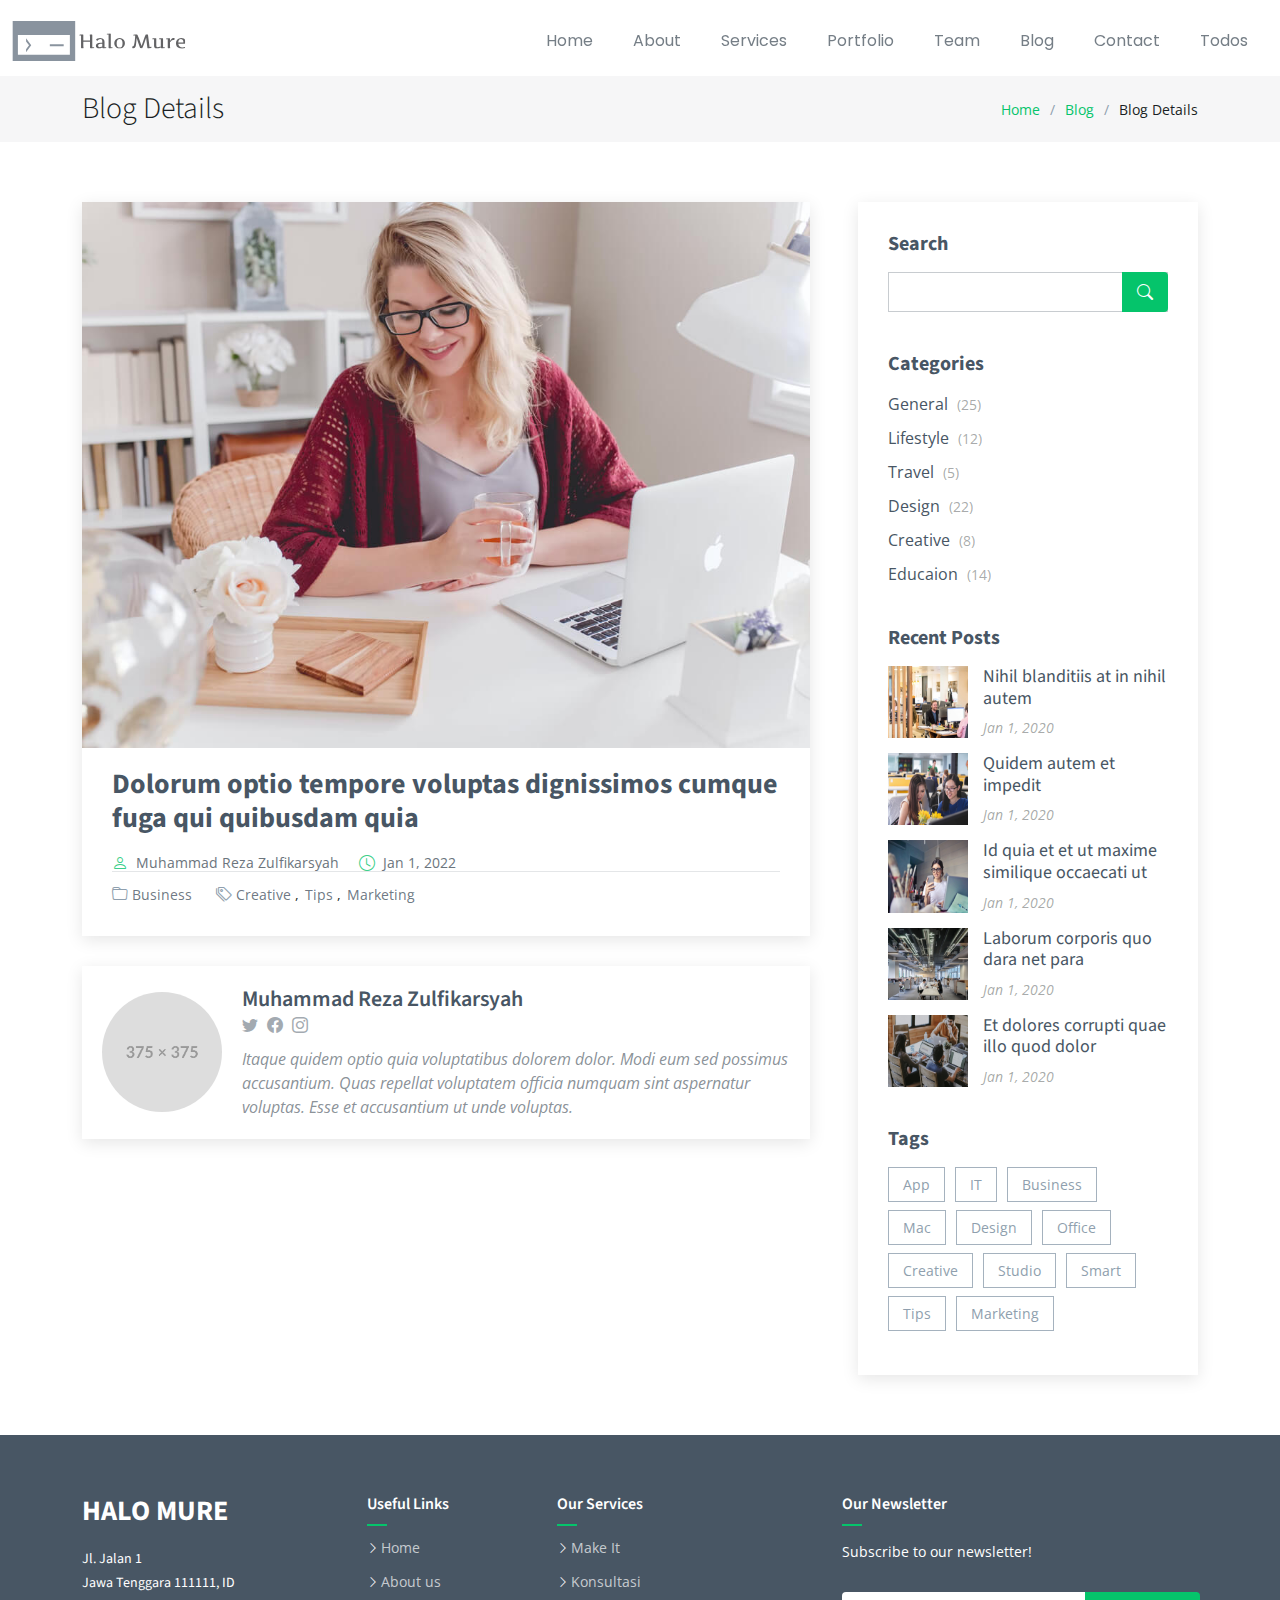
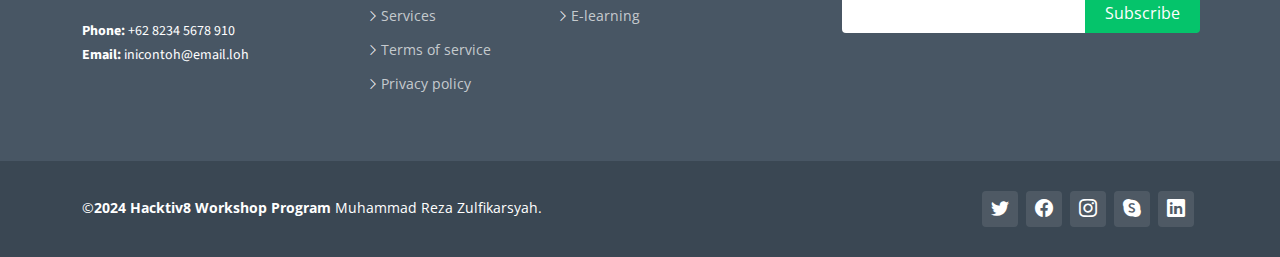
<file: blog-details.html>
<!DOCTYPE html>
<html lang="en">

<head>
  <meta charset="utf-8">
  <meta content="width=device-width, initial-scale=1.0" name="viewport">

  <title>Halo Mure</title>
  <meta content="" name="description">
  <meta content="" name="keywords">

  <!-- Favicons -->
  <link href="assets/img/favicon.ico" rel="icon">
  <link href="assets/img/favicon.ico" rel="apple-touch-icon">

  <!-- Google Fonts -->
  <link rel="preconnect" href="https://fonts.googleapis.com">
  <link rel="preconnect" href="https://fonts.gstatic.com" crossorigin>
  <link
    href="https://fonts.googleapis.com/css2?family=Open+Sans:ital,wght@0,300;0,400;0,500;0,600;0,700;1,300;1,400;1,500;1,600;1,700&family=Poppins:ital,wght@0,300;0,400;0,500;0,600;0,700;1,300;1,400;1,500;1,600;1,700&family=Source+Sans+Pro:ital,wght@0,300;0,400;0,600;0,700;1,300;1,400;1,600;1,700&display=swap"
    rel="stylesheet">

  <!-- Vendor CSS Files -->
  <link href="assets/vendor/bootstrap/css/bootstrap.min.css" rel="stylesheet">
  <link href="assets/vendor/bootstrap-icons/bootstrap-icons.css" rel="stylesheet">
  <link href="assets/vendor/aos/aos.css" rel="stylesheet">
  <link href="assets/vendor/glightbox/css/glightbox.min.css" rel="stylesheet">
  <link href="assets/vendor/swiper/swiper-bundle.min.css" rel="stylesheet">

  <!-- Variables CSS Files. Uncomment your preferred color scheme -->
  <!-- <link href="assets/css/variables.css" rel="stylesheet"> -->
  <!-- <link href="assets/css/variables-blue.css" rel="stylesheet"> -->
  <link href="assets/css/variables-green.css" rel="stylesheet">
  <!-- <link href="assets/css/variables-orange.css" rel="stylesheet"> -->
  <!-- <link href="assets/css/variables-purple.css" rel="stylesheet"> -->
  <!-- <link href="assets/css/variables-red.css" rel="stylesheet"> -->
  <!-- <link href="assets/css/variables-pink.css" rel="stylesheet"> -->

  <!-- Template Main CSS File -->
  <link href="assets/css/main.css" rel="stylesheet">
</head>

<body>

  <!-- ======= Header ======= -->
  <header id="header" class="header fixed-top" data-scrollto-offset="0">
    <div class="container-fluid d-flex align-items-center justify-content-between">

      <a href="index.html" class="logo d-flex align-items-center scrollto me-auto me-lg-0">
        <!-- Uncomment the line below if you also wish to use an image logo -->
        <img src="assets/img/logo-no-background.svg" alt="">
        <!-- <h1>Halo Mure<span>.</span></h1> -->
      </a>

      <nav id="navbar" class="navbar">
        <ul>

          <!-- <li><a href="index.html"><span>Home</span> <i class="bi bi-chevron-down dropdown-indicator"></i></a></li> -->

          <li><a class="nav-link scrollto" href="index.html">Home</a></li>
          <li><a class="nav-link scrollto" href="index.html#about">About</a></li>
          <li><a class="nav-link scrollto" href="index.html#services">Services</a></li>
          <li><a class="nav-link scrollto" href="index.html#portfolio">Portfolio</a></li>
          <li><a class="nav-link scrollto" href="index.html#team">Team</a></li>
          <li><a href="blog.html">Blog</a></li>
          <li><a class="nav-link scrollto" href="index.html#contact">Contact</a></li>
          <li><a class="nav-link scrollto" href="todos.html">Todos</a></li>
        </ul>
        <i class="bi bi-list mobile-nav-toggle d-none"></i>
      </nav><!-- .navbar -->
    </div>
  </header><!-- End Header -->

  <main id="main">

    <!-- ======= Breadcrumbs ======= -->
    <div class="breadcrumbs">
      <div class="container">

        <div class="d-flex justify-content-between align-items-center">
          <h2>Blog Details</h2>
          <ol>
            <li><a href="index.html">Home</a></li>
            <li><a href="blog.html">Blog</a></li>
            <li>Blog Details</li>
          </ol>
        </div>

      </div>
    </div><!-- End Breadcrumbs -->

    <!-- ======= Blog Details Section ======= -->
    <section id="blog" class="blog">
      <div class="container" data-aos="fade-up">

        <div class="row g-5">

          <div class="col-lg-8">

            <article class="blog-details">

              <div class="post-img">
                <img src="assets/img/blog/blog-1.jpg" alt="" class="img-fluid">
              </div>

              <h2 class="title">Dolorum optio tempore voluptas dignissimos cumque fuga qui quibusdam quia</h2>

              <div class="meta-top">
                <ul>
                  <li class="d-flex align-items-center"><i class="bi bi-person"></i> <a
                      href="blog-details.html">Muhammad Reza Zulfikarsyah</a></li>
                  <li class="d-flex align-items-center"><i class="bi bi-clock"></i> <a href="blog-details.html"><time
                        datetime="2024-02-07">Jan 1, 2022</time></a></li>
                </ul>
              </div><!-- End meta top -->

              <div class="meta-bottom">
                <i class="bi bi-folder"></i>
                <ul class="cats">
                  <li><a href="#">Business</a></li>
                </ul>

                <i class="bi bi-tags"></i>
                <ul class="tags">
                  <li><a href="#">Creative</a></li>
                  <li><a href="#">Tips</a></li>
                  <li><a href="#">Marketing</a></li>
                </ul>
              </div><!-- End meta bottom -->

            </article><!-- End blog post -->

            <div class="post-author d-flex align-items-center">
              <img src="assets/img/blog/blog-author.png" class="rounded-circle flex-shrink-0" alt="">
              <div>
                <h4>Muhammad Reza Zulfikarsyah</h4>
                <div class="social-links">
                  <a href="https://twitters.com/#"><i class="bi bi-twitter"></i></a>
                  <a href="https://facebook.com/#"><i class="bi bi-facebook"></i></a>
                  <a href="https://instagram.com/#"><i class="biu bi-instagram"></i></a>
                </div>
                <p>
                  Itaque quidem optio quia voluptatibus dolorem dolor. Modi eum sed possimus accusantium. Quas repellat
                  voluptatem officia numquam sint aspernatur voluptas. Esse et accusantium ut unde voluptas.
                </p>
              </div>
            </div><!-- End post author -->

          </div>

          <div class="col-lg-4">

            <div class="sidebar">

              <div class="sidebar-item search-form">
                <h3 class="sidebar-title">Search</h3>
                <form action="" class="mt-3">
                  <input type="text">
                  <button type="submit"><i class="bi bi-search"></i></button>
                </form>
              </div><!-- End sidebar search formn-->

              <div class="sidebar-item categories">
                <h3 class="sidebar-title">Categories</h3>
                <ul class="mt-3">
                  <li><a href="#">General <span>(25)</span></a></li>
                  <li><a href="#">Lifestyle <span>(12)</span></a></li>
                  <li><a href="#">Travel <span>(5)</span></a></li>
                  <li><a href="#">Design <span>(22)</span></a></li>
                  <li><a href="#">Creative <span>(8)</span></a></li>
                  <li><a href="#">Educaion <span>(14)</span></a></li>
                </ul>
              </div><!-- End sidebar categories-->

              <div class="sidebar-item recent-posts">
                <h3 class="sidebar-title">Recent Posts</h3>

                <div class="mt-3">

                  <div class="post-item mt-3">
                    <img src="assets/img/blog/blog-recent-1.jpg" alt="" class="flex-shrink-0">
                    <div>
                      <h4><a href="blog-post.html">Nihil blanditiis at in nihil autem</a></h4>
                      <time datetime="2020-01-01">Jan 1, 2020</time>
                    </div>
                  </div><!-- End recent post item-->

                  <div class="post-item">
                    <img src="assets/img/blog/blog-recent-2.jpg" alt="" class="flex-shrink-0">
                    <div>
                      <h4><a href="blog-post.html">Quidem autem et impedit</a></h4>
                      <time datetime="2020-01-01">Jan 1, 2020</time>
                    </div>
                  </div><!-- End recent post item-->

                  <div class="post-item">
                    <img src="assets/img/blog/blog-recent-3.jpg" alt="" class="flex-shrink-0">
                    <div>
                      <h4><a href="blog-post.html">Id quia et et ut maxime similique occaecati ut</a></h4>
                      <time datetime="2020-01-01">Jan 1, 2020</time>
                    </div>
                  </div><!-- End recent post item-->

                  <div class="post-item">
                    <img src="assets/img/blog/blog-recent-4.jpg" alt="" class="flex-shrink-0">
                    <div>
                      <h4><a href="blog-post.html">Laborum corporis quo dara net para</a></h4>
                      <time datetime="2020-01-01">Jan 1, 2020</time>
                    </div>
                  </div><!-- End recent post item-->

                  <div class="post-item">
                    <img src="assets/img/blog/blog-recent-5.jpg" alt="" class="flex-shrink-0">
                    <div>
                      <h4><a href="blog-post.html">Et dolores corrupti quae illo quod dolor</a></h4>
                      <time datetime="2020-01-01">Jan 1, 2020</time>
                    </div>
                  </div><!-- End recent post item-->

                </div>

              </div><!-- End sidebar recent posts-->

              <div class="sidebar-item tags">
                <h3 class="sidebar-title">Tags</h3>
                <ul class="mt-3">
                  <li><a href="#">App</a></li>
                  <li><a href="#">IT</a></li>
                  <li><a href="#">Business</a></li>
                  <li><a href="#">Mac</a></li>
                  <li><a href="#">Design</a></li>
                  <li><a href="#">Office</a></li>
                  <li><a href="#">Creative</a></li>
                  <li><a href="#">Studio</a></li>
                  <li><a href="#">Smart</a></li>
                  <li><a href="#">Tips</a></li>
                  <li><a href="#">Marketing</a></li>
                </ul>
              </div><!-- End sidebar tags-->

            </div><!-- End Blog Sidebar -->

          </div>
        </div>

      </div>
    </section><!-- End Blog Details Section -->

  </main><!-- End #main -->

  <!-- ======= Footer ======= -->
  <footer id="footer" class="footer">

    <div class="footer-content">
      <div class="container">
        <div class="row">

          <div class="col-lg-3 col-md-6">
            <div class="footer-info">
              <h3>Halo Mure</h3>
              <p>
                Jl. Jalan 1 <br>
                Jawa Tenggara 111111, ID<br><br>
                <strong>Phone:</strong> +62 8234 5678 910<br>
                <strong>Email:</strong> inicontoh@email.loh<br>
              </p>
            </div>
          </div>

          <div class="col-lg-2 col-md-6 footer-links">
            <h4>Useful Links</h4>
            <ul>
              <li><i class="bi bi-chevron-right"></i> <a href="index.html#index">Home</a></li>
              <li><i class="bi bi-chevron-right"></i> <a href="index.html#about">About us</a></li>
              <li><i class="bi bi-chevron-right"></i> <a href="index.html#services">Services</a></li>
              <li><i class="bi bi-chevron-right"></i> <a href="#">Terms of service</a></li>
              <li><i class="bi bi-chevron-right"></i> <a href="#">Privacy policy</a></li>
            </ul>
          </div>

          <div class="col-lg-3 col-md-6 footer-links">
            <h4>Our Services</h4>
            <ul>
              <li><i class="bi bi-chevron-right"></i> <a href="#">Make It</a></li>
              <li><i class="bi bi-chevron-right"></i> <a href="#">Konsultasi</a></li>
              <li><i class="bi bi-chevron-right"></i> <a href="#">E-learning</a></li>
            </ul>
          </div>

          <div class="col-lg-4 col-md-6 footer-newsletter">
            <h4>Our Newsletter</h4>
            <p>Subscribe to our newsletter!</p>
            <form action="" method="post">
              <input type="email" name="email"><input type="submit" value="Subscribe">
            </form>

          </div>

        </div>
      </div>
    </div>

    <div class="footer-legal text-center">
      <div
        class="container d-flex flex-column flex-lg-row justify-content-center justify-content-lg-between align-items-center">

        <div class="d-flex flex-column align-items-center align-items-lg-start">
          <div class="copyright">
            &copy;<strong><span>2024 Hacktiv8 Workshop Program</span></strong> Muhammad Reza Zulfikarsyah.
          </div>
          <div class="credits">
            <!-- All the links in the footer should remain intact. -->
            <!-- You can delete the links only if you purchased the pro version. -->
            <!-- Licensing information: https://bootstrapmade.com/license/ -->
            <!-- Purchase the pro version with working PHP/AJAX contact form: https://bootstrapmade.com/herobiz-bootstrap-business-template/ -->
            <!-- Designed by <a href="https://bootstrapmade.com/">BootstrapMade</a> -->
          </div>
        </div>

        <div class="social-links order-first order-lg-last mb-3 mb-lg-0">
          <a href="#" class="twitter"><i class="bi bi-twitter"></i></a>
          <a href="#" class="facebook"><i class="bi bi-facebook"></i></a>
          <a href="#" class="instagram"><i class="bi bi-instagram"></i></a>
          <a href="#" class="google-plus"><i class="bi bi-skype"></i></a>
          <a href="#" class="linkedin"><i class="bi bi-linkedin"></i></a>
        </div>

      </div>
    </div>

  </footer><!-- End Footer -->

  <a href="#" class="scroll-top d-flex align-items-center justify-content-center"><i
      class="bi bi-arrow-up-short"></i></a>

  <div id="preloader"></div>

  <!-- Vendor JS Files -->
  <script src="assets/vendor/bootstrap/js/bootstrap.bundle.min.js"></script>
  <script src="assets/vendor/aos/aos.js"></script>
  <script src="assets/vendor/glightbox/js/glightbox.min.js"></script>
  <script src="assets/vendor/isotope-layout/isotope.pkgd.min.js"></script>
  <script src="assets/vendor/swiper/swiper-bundle.min.js"></script>
  <script src="assets/vendor/php-email-form/validate.js"></script>

  <!-- Template Main JS File -->
  <script src="assets/js/main.js"></script>

</body>

</html>

</html>
</file>
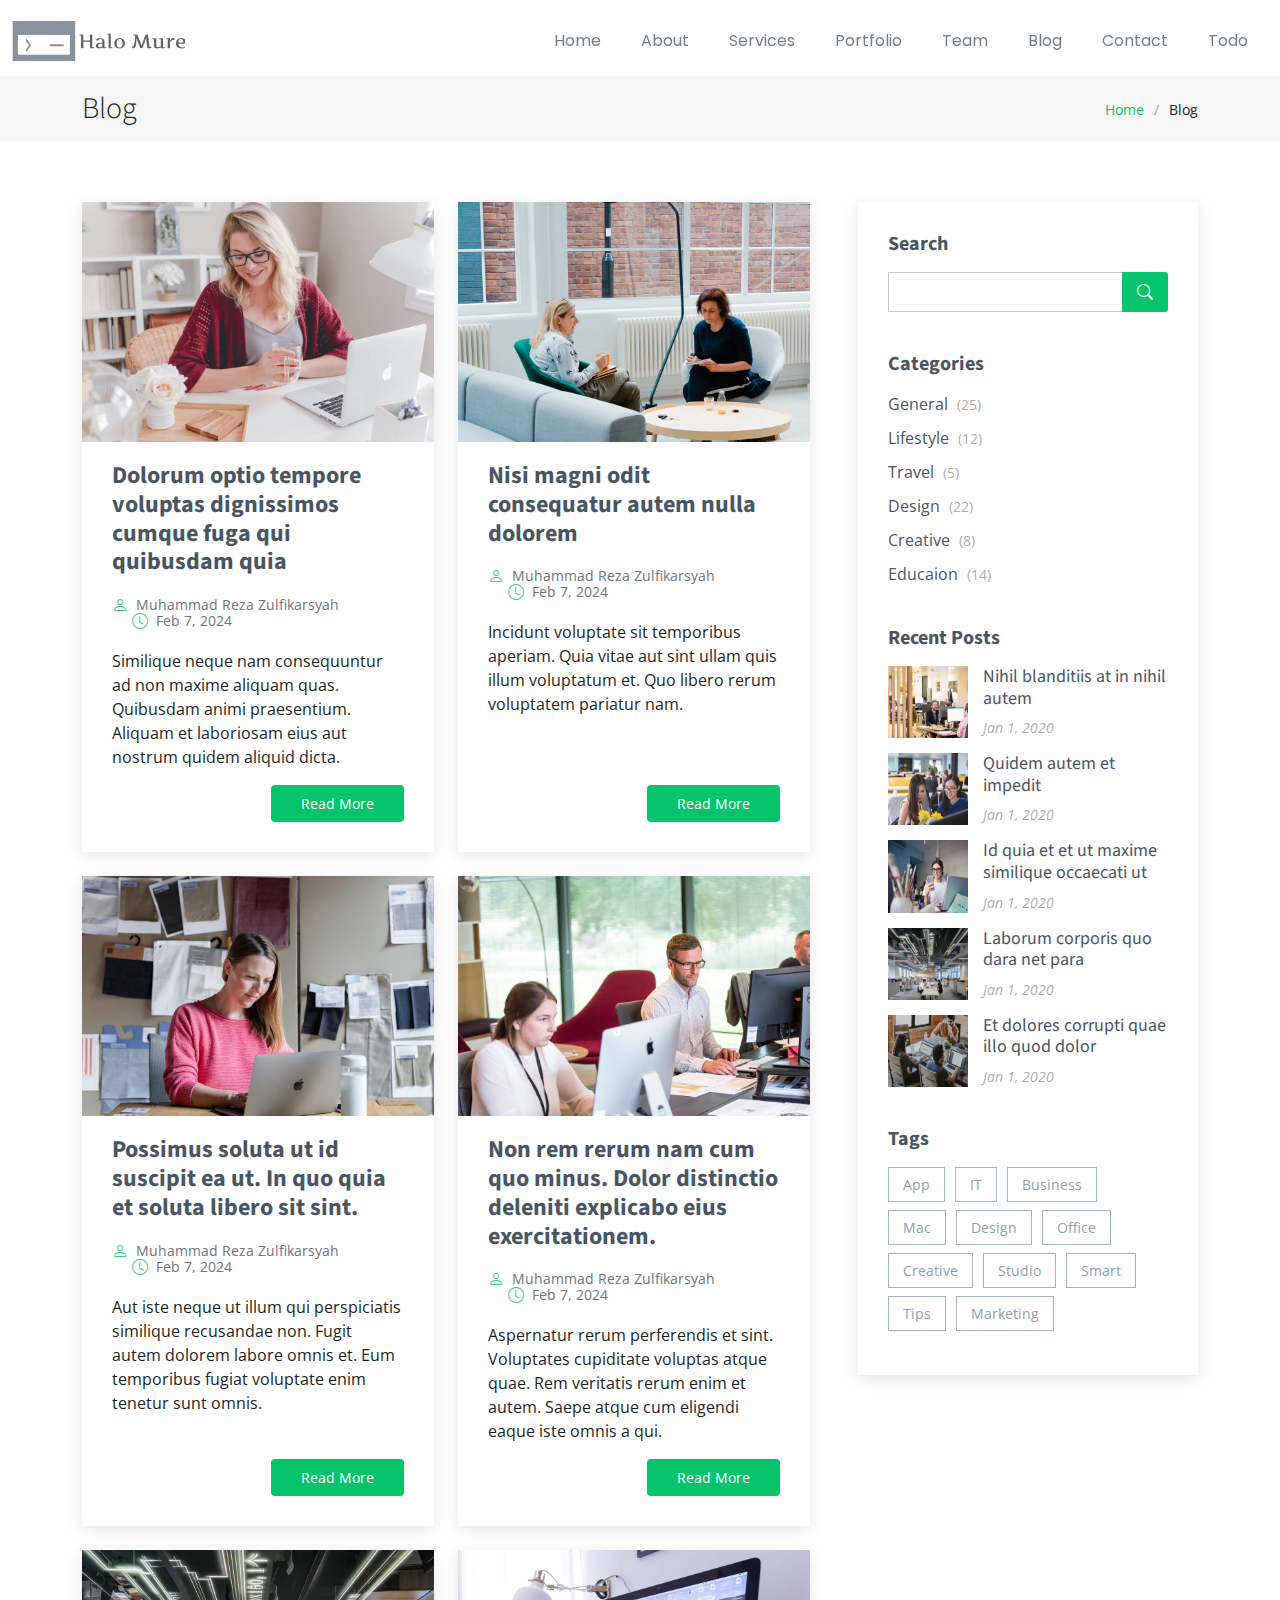
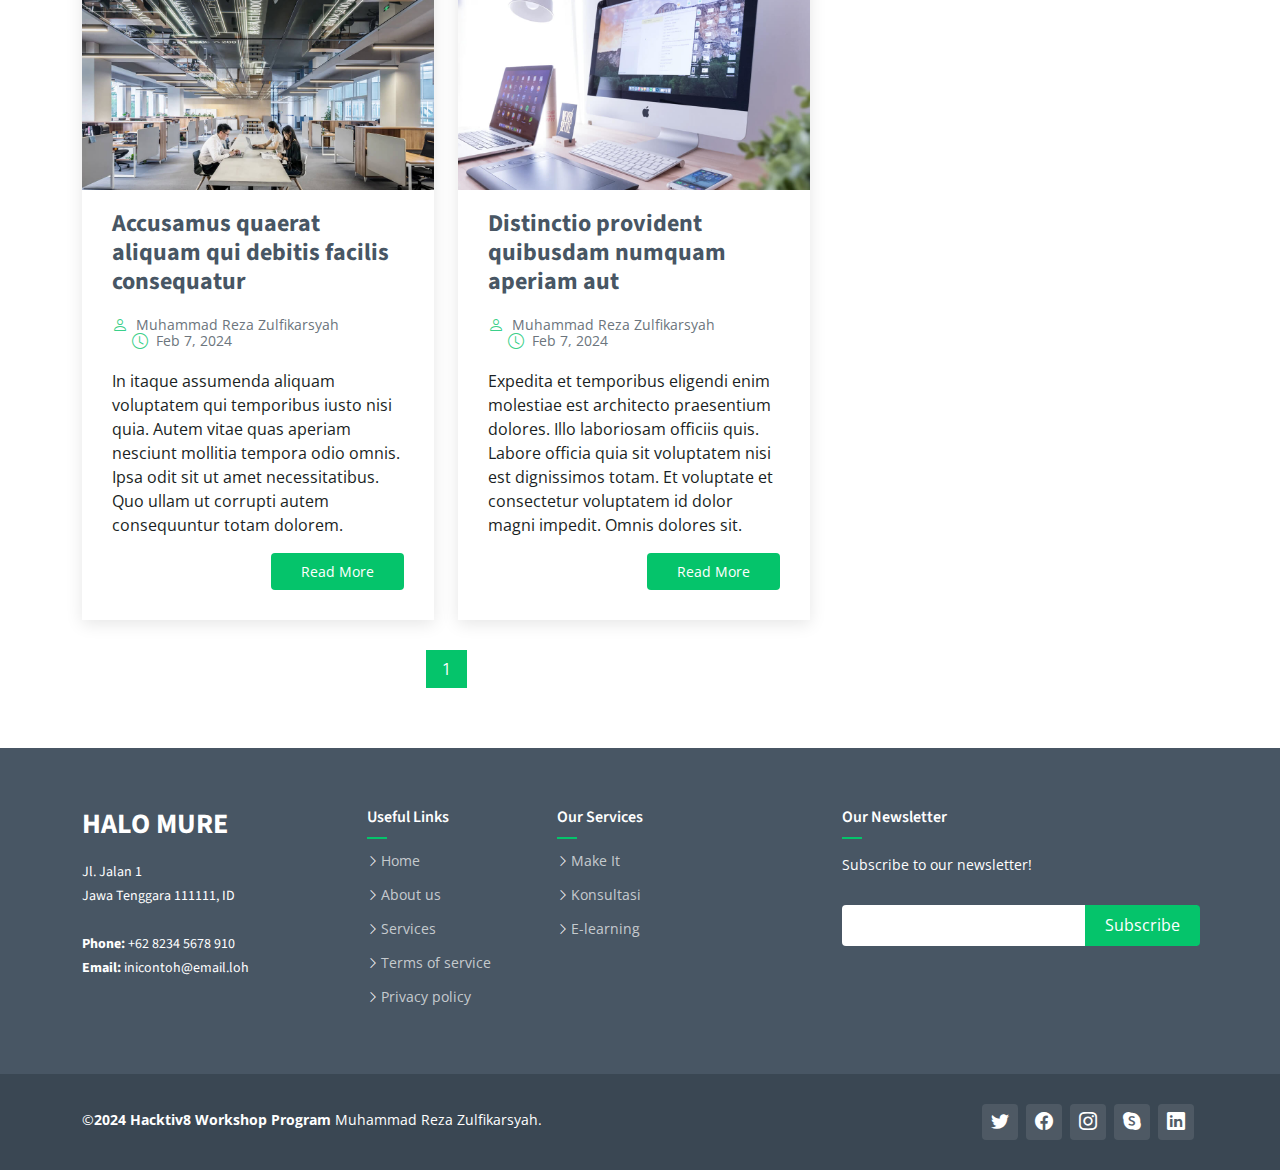
<file: blog.html>
<!DOCTYPE html>
<html lang="en">

<head>
  <meta charset="utf-8">
  <meta content="width=device-width, initial-scale=1.0" name="viewport">

  <title>Halo Mure</title>
  <meta content="" name="description">
  <meta content="" name="keywords">

  <!-- Favicons -->
  <link href="assets/img/favicon.ico" rel="icon">
  <link href="assets/img/favicon.ico" rel="apple-touch-icon">

  <!-- Google Fonts -->
  <link rel="preconnect" href="https://fonts.googleapis.com">
  <link rel="preconnect" href="https://fonts.gstatic.com" crossorigin>
  <link
    href="https://fonts.googleapis.com/css2?family=Open+Sans:ital,wght@0,300;0,400;0,500;0,600;0,700;1,300;1,400;1,500;1,600;1,700&family=Poppins:ital,wght@0,300;0,400;0,500;0,600;0,700;1,300;1,400;1,500;1,600;1,700&family=Source+Sans+Pro:ital,wght@0,300;0,400;0,600;0,700;1,300;1,400;1,600;1,700&display=swap"
    rel="stylesheet">

  <!-- Vendor CSS Files -->
  <link href="assets/vendor/bootstrap/css/bootstrap.min.css" rel="stylesheet">
  <link href="assets/vendor/bootstrap-icons/bootstrap-icons.css" rel="stylesheet">
  <link href="assets/vendor/aos/aos.css" rel="stylesheet">
  <link href="assets/vendor/glightbox/css/glightbox.min.css" rel="stylesheet">
  <link href="assets/vendor/swiper/swiper-bundle.min.css" rel="stylesheet">

  <!-- Variables CSS Files. Uncomment your preferred color scheme -->
  <!-- <link href="assets/css/variables.css" rel="stylesheet"> -->
  <!-- <link href="assets/css/variables-blue.css" rel="stylesheet"> -->
  <link href="assets/css/variables-green.css" rel="stylesheet">
  <!-- <link href="assets/css/variables-orange.css" rel="stylesheet"> -->
  <!-- <link href="assets/css/variables-purple.css" rel="stylesheet"> -->
  <!-- <link href="assets/css/variables-red.css" rel="stylesheet"> -->
  <!-- <link href="assets/css/variables-pink.css" rel="stylesheet"> -->

  <!-- Template Main CSS File -->
  <link href="assets/css/main.css" rel="stylesheet">
</head>

<body>

  <!-- ======= Header ======= -->
  <header id="header" class="header fixed-top" data-scrollto-offset="0">
    <div class="container-fluid d-flex align-items-center justify-content-between">

      <a href="index.html" class="logo d-flex align-items-center scrollto me-auto me-lg-0">
        <!-- Uncomment the line below if you also wish to use an image logo -->
        <img src="assets/img/logo-no-background.svg" alt="">
        <!-- <h1>Halo Mure<span>.</span></h1> -->
      </a>

      <nav id="navbar" class="navbar">
        <ul>

          <!-- <li><a href="index.html"><span>Home</span> <i class="bi bi-chevron-down dropdown-indicator"></i></a></li> -->

          <li><a class="nav-link scrollto" href="index.html">Home</a></li>
          <li><a class="nav-link scrollto" href="index.html#about">About</a></li>
          <li><a class="nav-link scrollto" href="index.html#services">Services</a></li>
          <li><a class="nav-link scrollto" href="index.html#portfolio">Portfolio</a></li>
          <li><a class="nav-link scrollto" href="index.html#team">Team</a></li>
          <li><a href="blog.html">Blog</a></li>
          <li><a class="nav-link scrollto" href="index.html#contact">Contact</a></li>
          <li><a class="nav-link scrollto" href="todos.html">Todo</a></li>
        </ul>
        <i class="bi bi-list mobile-nav-toggle d-none"></i>
      </nav><!-- .navbar -->
    </div>
  </header><!-- End Header -->

  <main id="main">

    <!-- ======= Breadcrumbs ======= -->
    <div class="breadcrumbs">
      <div class="container">

        <div class="d-flex justify-content-between align-items-center">
          <h2>Blog</h2>
          <ol>
            <li><a href="index.html">Home</a></li>
            <li>Blog</li>
          </ol>
        </div>

      </div>
    </div><!-- End Breadcrumbs -->

    <!-- ======= Blog Section ======= -->
    <section id="blog" class="blog">
      <div class="container" data-aos="fade-up">

        <div class="row g-5">

          <div class="col-lg-8">

            <div class="row gy-4 posts-list">

              <div class="col-lg-6">
                <article class="d-flex flex-column">

                  <div class="post-img">
                    <img src="assets/img/blog/blog-1.jpg" alt="" class="img-fluid">
                  </div>

                  <h2 class="title">
                    <a href="blog-details.html">Dolorum optio tempore voluptas dignissimos cumque fuga qui quibusdam
                      quia</a>
                  </h2>

                  <div class="meta-top">
                    <ul>
                      <li class="d-flex align-items-center"><i class="bi bi-person"></i> <a
                          href="blog-details.html">Muhammad Reza Zulfikarsyah</a></li>
                      <li class="d-flex align-items-center"><i class="bi bi-clock"></i> <a
                          href="blog-details.html"><time datetime="2022-01-01">Feb 7, 2024</time></a></li>
                    </ul>
                  </div>

                  <div class="content">
                    <p>
                      Similique neque nam consequuntur ad non maxime aliquam quas. Quibusdam animi praesentium. Aliquam
                      et laboriosam eius aut nostrum quidem aliquid dicta.
                    </p>
                  </div>

                  <div class="read-more mt-auto align-self-end">
                    <a href="blog-details.html">Read More</a>
                  </div>

                </article>
              </div><!-- End post list item -->

              <div class="col-lg-6">
                <article class="d-flex flex-column">

                  <div class="post-img">
                    <img src="assets/img/blog/blog-2.jpg" alt="" class="img-fluid">
                  </div>

                  <h2 class="title">
                    <a href="blog-details.html">Nisi magni odit consequatur autem nulla dolorem</a>
                  </h2>

                  <div class="meta-top">
                    <ul>
                      <li class="d-flex align-items-center"><i class="bi bi-person"></i> <a
                          href="blog-details.html">Muhammad Reza Zulfikarsyah</a></li>
                      <li class="d-flex align-items-center"><i class="bi bi-clock"></i> <a
                          href="blog-details.html"><time datetime="2022-01-01">Feb 7, 2024</time></a></li>
                    </ul>
                  </div>

                  <div class="content">
                    <p>
                      Incidunt voluptate sit temporibus aperiam. Quia vitae aut sint ullam quis illum voluptatum et. Quo
                      libero rerum voluptatem pariatur nam.
                    </p>
                  </div>

                  <div class="read-more mt-auto align-self-end">
                    <a href="blog-details.html">Read More</a>
                  </div>

                </article>
              </div><!-- End post list item -->

              <div class="col-lg-6">
                <article class="d-flex flex-column">

                  <div class="post-img">
                    <img src="assets/img/blog/blog-3.jpg" alt="" class="img-fluid">
                  </div>

                  <h2 class="title">
                    <a href="blog-details.html">Possimus soluta ut id suscipit ea ut. In quo quia et soluta libero sit
                      sint.</a>
                  </h2>

                  <div class="meta-top">
                    <ul>
                      <li class="d-flex align-items-center"><i class="bi bi-person"></i> <a
                          href="blog-details.html">Muhammad Reza Zulfikarsyah</a></li>
                      <li class="d-flex align-items-center"><i class="bi bi-clock"></i> <a
                          href="blog-details.html"><time datetime="2022-01-01">Feb 7, 2024</time></a></li>
                    </ul>
                  </div>

                  <div class="content">
                    <p>
                      Aut iste neque ut illum qui perspiciatis similique recusandae non. Fugit autem dolorem labore
                      omnis et. Eum temporibus fugiat voluptate enim tenetur sunt omnis.
                    </p>
                  </div>

                  <div class="read-more mt-auto align-self-end">
                    <a href="blog-details.html">Read More</a>
                  </div>

                </article>
              </div><!-- End post list item -->

              <div class="col-lg-6">
                <article class="d-flex flex-column">

                  <div class="post-img">
                    <img src="assets/img/blog/blog-4.jpg" alt="" class="img-fluid">
                  </div>

                  <h2 class="title">
                    <a href="blog-details.html">Non rem rerum nam cum quo minus. Dolor distinctio deleniti explicabo
                      eius exercitationem.</a>
                  </h2>

                  <div class="meta-top">
                    <ul>
                      <li class="d-flex align-items-center"><i class="bi bi-person"></i> <a
                          href="blog-details.html">Muhammad Reza Zulfikarsyah</a></li>
                      <li class="d-flex align-items-center"><i class="bi bi-clock"></i> <a
                          href="blog-details.html"><time datetime="2022-01-01">Feb 7, 2024</time></a></li>
                    </ul>
                  </div>

                  <div class="content">
                    <p>
                      Aspernatur rerum perferendis et sint. Voluptates cupiditate voluptas atque quae. Rem veritatis
                      rerum enim et autem. Saepe atque cum eligendi eaque iste omnis a qui.
                    </p>
                  </div>

                  <div class="read-more mt-auto align-self-end">
                    <a href="blog-details.html">Read More</a>
                  </div>

                </article>
              </div><!-- End post list item -->

              <div class="col-lg-6">
                <article class="d-flex flex-column">

                  <div class="post-img">
                    <img src="assets/img/blog/blog-5.jpg" alt="" class="img-fluid">
                  </div>

                  <h2 class="title">
                    <a href="blog-details.html">Accusamus quaerat aliquam qui debitis facilis consequatur</a>
                  </h2>

                  <div class="meta-top">
                    <ul>
                      <li class="d-flex align-items-center"><i class="bi bi-person"></i> <a
                          href="blog-details.html">Muhammad Reza Zulfikarsyah</a></li>
                      <li class="d-flex align-items-center"><i class="bi bi-clock"></i> <a
                          href="blog-details.html"><time datetime="2022-01-01">Feb 7, 2024</time></a></li>
                    </ul>
                  </div>

                  <div class="content">
                    <p>
                      In itaque assumenda aliquam voluptatem qui temporibus iusto nisi quia. Autem vitae quas aperiam
                      nesciunt mollitia tempora odio omnis. Ipsa odit sit ut amet necessitatibus. Quo ullam ut corrupti
                      autem consequuntur totam dolorem.
                    </p>
                  </div>

                  <div class="read-more mt-auto align-self-end">
                    <a href="blog-details.html">Read More</a>
                  </div>

                </article>
              </div><!-- End post list item -->

              <div class="col-lg-6">
                <article class="d-flex flex-column">

                  <div class="post-img">
                    <img src="assets/img/blog/blog-6.jpg" alt="" class="img-fluid">
                  </div>

                  <h2 class="title">
                    <a href="blog-details.html">Distinctio provident quibusdam numquam aperiam aut</a>
                  </h2>

                  <div class="meta-top">
                    <ul>
                      <li class="d-flex align-items-center"><i class="bi bi-person"></i> <a
                          href="blog-details.html">Muhammad Reza Zulfikarsyah</a></li>
                      <li class="d-flex align-items-center"><i class="bi bi-clock"></i> <a
                          href="blog-details.html"><time datetime="2022-01-01">Feb 7, 2024</time></a></li>
                    </ul>
                  </div>

                  <div class="content">
                    <p>
                      Expedita et temporibus eligendi enim molestiae est architecto praesentium dolores. Illo laboriosam
                      officiis quis. Labore officia quia sit voluptatem nisi est dignissimos totam. Et voluptate et
                      consectetur voluptatem id dolor magni impedit. Omnis dolores sit.
                    </p>
                  </div>

                  <div class="read-more mt-auto align-self-end">
                    <a href="blog-details.html">Read More</a>
                  </div>

                </article>
              </div><!-- End post list item -->

            </div><!-- End blog posts list -->

            <div class="blog-pagination">
              <ul class="justify-content-center">
                <li class="active"><a href="#">1</a></li>
              </ul>
            </div><!-- End blog pagination -->

          </div>

          <div class="col-lg-4">

            <div class="sidebar">

              <div class="sidebar-item search-form">
                <h3 class="sidebar-title">Search</h3>
                <form action="" class="mt-3">
                  <input type="text">
                  <button type="submit"><i class="bi bi-search"></i></button>
                </form>
              </div><!-- End sidebar search formn-->

              <div class="sidebar-item categories">
                <h3 class="sidebar-title">Categories</h3>
                <ul class="mt-3">
                  <li><a href="#">General <span>(25)</span></a></li>
                  <li><a href="#">Lifestyle <span>(12)</span></a></li>
                  <li><a href="#">Travel <span>(5)</span></a></li>
                  <li><a href="#">Design <span>(22)</span></a></li>
                  <li><a href="#">Creative <span>(8)</span></a></li>
                  <li><a href="#">Educaion <span>(14)</span></a></li>
                </ul>
              </div><!-- End sidebar categories-->

              <div class="sidebar-item recent-posts">
                <h3 class="sidebar-title">Recent Posts</h3>

                <div class="mt-3">

                  <div class="post-item mt-3">
                    <img src="assets/img/blog/blog-recent-1.jpg" alt="" class="flex-shrink-0">
                    <div>
                      <h4><a href="blog-post.html">Nihil blanditiis at in nihil autem</a></h4>
                      <time datetime="2020-01-01">Jan 1, 2020</time>
                    </div>
                  </div><!-- End recent post item-->

                  <div class="post-item">
                    <img src="assets/img/blog/blog-recent-2.jpg" alt="" class="flex-shrink-0">
                    <div>
                      <h4><a href="blog-post.html">Quidem autem et impedit</a></h4>
                      <time datetime="2020-01-01">Jan 1, 2020</time>
                    </div>
                  </div><!-- End recent post item-->

                  <div class="post-item">
                    <img src="assets/img/blog/blog-recent-3.jpg" alt="" class="flex-shrink-0">
                    <div>
                      <h4><a href="blog-post.html">Id quia et et ut maxime similique occaecati ut</a></h4>
                      <time datetime="2020-01-01">Jan 1, 2020</time>
                    </div>
                  </div><!-- End recent post item-->

                  <div class="post-item">
                    <img src="assets/img/blog/blog-recent-4.jpg" alt="" class="flex-shrink-0">
                    <div>
                      <h4><a href="blog-post.html">Laborum corporis quo dara net para</a></h4>
                      <time datetime="2020-01-01">Jan 1, 2020</time>
                    </div>
                  </div><!-- End recent post item-->

                  <div class="post-item">
                    <img src="assets/img/blog/blog-recent-5.jpg" alt="" class="flex-shrink-0">
                    <div>
                      <h4><a href="blog-post.html">Et dolores corrupti quae illo quod dolor</a></h4>
                      <time datetime="2020-01-01">Jan 1, 2020</time>
                    </div>
                  </div><!-- End recent post item-->

                </div>

              </div><!-- End sidebar recent posts-->

              <div class="sidebar-item tags">
                <h3 class="sidebar-title">Tags</h3>
                <ul class="mt-3">
                  <li><a href="#">App</a></li>
                  <li><a href="#">IT</a></li>
                  <li><a href="#">Business</a></li>
                  <li><a href="#">Mac</a></li>
                  <li><a href="#">Design</a></li>
                  <li><a href="#">Office</a></li>
                  <li><a href="#">Creative</a></li>
                  <li><a href="#">Studio</a></li>
                  <li><a href="#">Smart</a></li>
                  <li><a href="#">Tips</a></li>
                  <li><a href="#">Marketing</a></li>
                </ul>
              </div><!-- End sidebar tags-->

            </div><!-- End Blog Sidebar -->

          </div>

        </div>

      </div>
    </section><!-- End Blog Section -->

  </main><!-- End #main -->

  <!-- ======= Footer ======= -->
  <footer id="footer" class="footer">

    <div class="footer-content">
      <div class="container">
        <div class="row">

          <div class="col-lg-3 col-md-6">
            <div class="footer-info">
              <h3>Halo Mure</h3>
              <p>
                Jl. Jalan 1 <br>
                Jawa Tenggara 111111, ID<br><br>
                <strong>Phone:</strong> +62 8234 5678 910<br>
                <strong>Email:</strong> inicontoh@email.loh<br>
              </p>
            </div>
          </div>

          <div class="col-lg-2 col-md-6 footer-links">
            <h4>Useful Links</h4>
            <ul>
              <li><i class="bi bi-chevron-right"></i> <a href="index.html#index">Home</a></li>
              <li><i class="bi bi-chevron-right"></i> <a href="index.html#about">About us</a></li>
              <li><i class="bi bi-chevron-right"></i> <a href="index.html#services">Services</a></li>
              <li><i class="bi bi-chevron-right"></i> <a href="#">Terms of service</a></li>
              <li><i class="bi bi-chevron-right"></i> <a href="#">Privacy policy</a></li>
            </ul>
          </div>

          <div class="col-lg-3 col-md-6 footer-links">
            <h4>Our Services</h4>
            <ul>
              <li><i class="bi bi-chevron-right"></i> <a href="#">Make It</a></li>
              <li><i class="bi bi-chevron-right"></i> <a href="#">Konsultasi</a></li>
              <li><i class="bi bi-chevron-right"></i> <a href="#">E-learning</a></li>
            </ul>
          </div>

          <div class="col-lg-4 col-md-6 footer-newsletter">
            <h4>Our Newsletter</h4>
            <p>Subscribe to our newsletter!</p>
            <form action="" method="post">
              <input type="email" name="email"><input type="submit" value="Subscribe">
            </form>

          </div>

        </div>
      </div>
    </div>

    <div class="footer-legal text-center">
      <div
        class="container d-flex flex-column flex-lg-row justify-content-center justify-content-lg-between align-items-center">

        <div class="d-flex flex-column align-items-center align-items-lg-start">
          <div class="copyright">
            &copy;<strong><span>2024 Hacktiv8 Workshop Program</span></strong> Muhammad Reza Zulfikarsyah.
          </div>
          <div class="credits">
            <!-- All the links in the footer should remain intact. -->
            <!-- You can delete the links only if you purchased the pro version. -->
            <!-- Licensing information: https://bootstrapmade.com/license/ -->
            <!-- Purchase the pro version with working PHP/AJAX contact form: https://bootstrapmade.com/herobiz-bootstrap-business-template/ -->
            <!-- Designed by <a href="https://bootstrapmade.com/">BootstrapMade</a> -->
          </div>
        </div>

        <div class="social-links order-first order-lg-last mb-3 mb-lg-0">
          <a href="#" class="twitter"><i class="bi bi-twitter"></i></a>
          <a href="#" class="facebook"><i class="bi bi-facebook"></i></a>
          <a href="#" class="instagram"><i class="bi bi-instagram"></i></a>
          <a href="#" class="google-plus"><i class="bi bi-skype"></i></a>
          <a href="#" class="linkedin"><i class="bi bi-linkedin"></i></a>
        </div>

      </div>
    </div>

  </footer><!-- End Footer -->

  <a href="#" class="scroll-top d-flex align-items-center justify-content-center"><i
      class="bi bi-arrow-up-short"></i></a>

  <div id="preloader"></div>

  <!-- Vendor JS Files -->
  <script src="assets/vendor/bootstrap/js/bootstrap.bundle.min.js"></script>
  <script src="assets/vendor/aos/aos.js"></script>
  <script src="assets/vendor/glightbox/js/glightbox.min.js"></script>
  <script src="assets/vendor/isotope-layout/isotope.pkgd.min.js"></script>
  <script src="assets/vendor/swiper/swiper-bundle.min.js"></script>
  <script src="assets/vendor/php-email-form/validate.js"></script>

  <!-- Template Main JS File -->
  <script src="assets/js/main.js"></script>

</body>

</html>
</file>
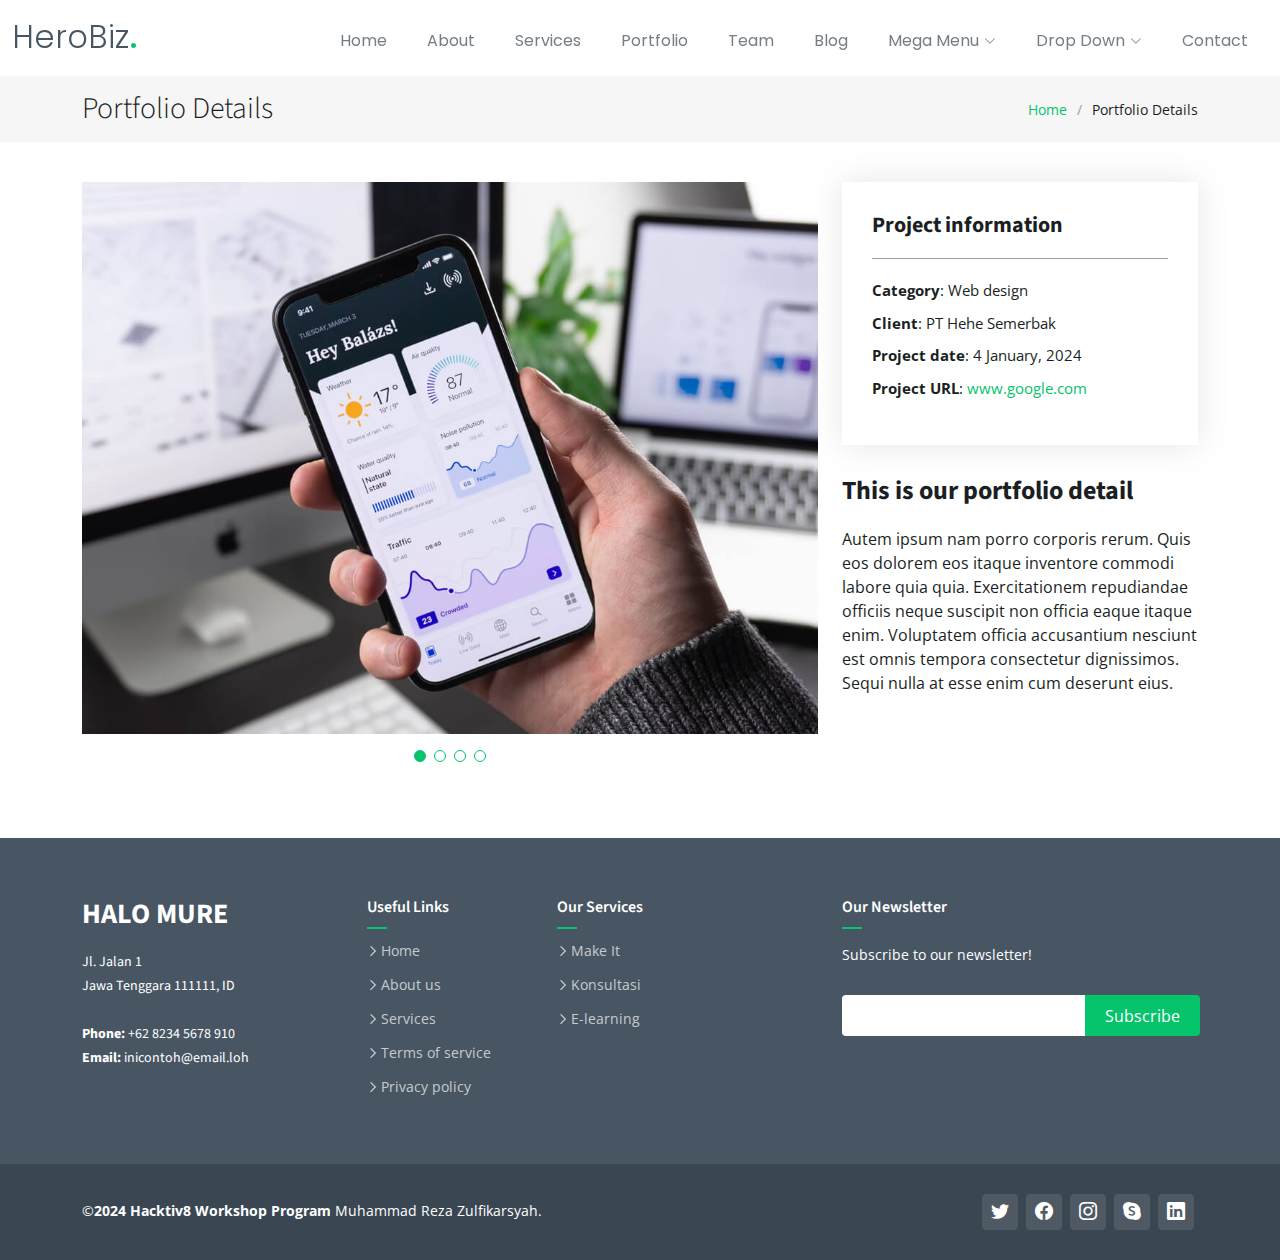
<file: portfolio-details.html>
<!DOCTYPE html>
<html lang="en">

<head>
  <meta charset="utf-8">
  <meta content="width=device-width, initial-scale=1.0" name="viewport">

  <title>Portfolio Details - HeroBiz Bootstrap Template</title>
  <meta content="" name="description">
  <meta content="" name="keywords">

  <!-- Favicons -->
  <link href="assets/img/favicon.png" rel="icon">
  <link href="assets/img/apple-touch-icon.png" rel="apple-touch-icon">

  <!-- Google Fonts -->
  <link rel="preconnect" href="https://fonts.googleapis.com">
  <link rel="preconnect" href="https://fonts.gstatic.com" crossorigin>
  <link
    href="https://fonts.googleapis.com/css2?family=Open+Sans:ital,wght@0,300;0,400;0,500;0,600;0,700;1,300;1,400;1,500;1,600;1,700&family=Poppins:ital,wght@0,300;0,400;0,500;0,600;0,700;1,300;1,400;1,500;1,600;1,700&family=Source+Sans+Pro:ital,wght@0,300;0,400;0,600;0,700;1,300;1,400;1,600;1,700&display=swap"
    rel="stylesheet">

  <!-- Vendor CSS Files -->
  <link href="assets/vendor/bootstrap/css/bootstrap.min.css" rel="stylesheet">
  <link href="assets/vendor/bootstrap-icons/bootstrap-icons.css" rel="stylesheet">
  <link href="assets/vendor/aos/aos.css" rel="stylesheet">
  <link href="assets/vendor/glightbox/css/glightbox.min.css" rel="stylesheet">
  <link href="assets/vendor/swiper/swiper-bundle.min.css" rel="stylesheet">

  <!-- Variables CSS Files. Uncomment your preferred color scheme -->
  <!-- <link href="assets/css/variables.css" rel="stylesheet"> -->
  <!-- <link href="assets/css/variables-blue.css" rel="stylesheet"> -->
  <link href="assets/css/variables-green.css" rel="stylesheet">
  <!-- <link href="assets/css/variables-orange.css" rel="stylesheet"> -->
  <!-- <link href="assets/css/variables-purple.css" rel="stylesheet"> -->
  <!-- <link href="assets/css/variables-red.css" rel="stylesheet"> -->
  <!-- <link href="assets/css/variables-pink.css" rel="stylesheet"> -->

  <!-- Template Main CSS File -->
  <link href="assets/css/main.css" rel="stylesheet">

</head>

<body>

  <!-- ======= Header ======= -->
  <header id="header" class="header fixed-top" data-scrollto-offset="0">
    <div class="container-fluid d-flex align-items-center justify-content-between">

      <a href="index.html" class="logo d-flex align-items-center scrollto me-auto me-lg-0">
        <!-- Uncomment the line below if you also wish to use an image logo -->
        <!-- <img src="assets/img/logo.png" alt=""> -->
        <h1>HeroBiz<span>.</span></h1>
      </a>

      <nav id="navbar" class="navbar">
        <ul>

          <!-- <li><a href="index.html"><span>Home</span> <i class="bi bi-chevron-down dropdown-indicator"></i></a></li> -->

          <li><a class="nav-link scrollto" href="index.html">Home</a></li>
          <li><a class="nav-link scrollto" href="index.html#about">About</a></li>
          <li><a class="nav-link scrollto" href="index.html#services">Services</a></li>
          <li><a class="nav-link scrollto" href="index.html#portfolio">Portfolio</a></li>
          <li><a class="nav-link scrollto" href="index.html#team">Team</a></li>
          <li><a href="blog.html">Blog</a></li>
          <li class="dropdown megamenu"><a href="#"><span>Mega Menu</span> <i
                class="bi bi-chevron-down dropdown-indicator"></i></a>
            <ul>
              <li>
                <a href="#">Column 1 link 1</a>
                <a href="#">Column 1 link 2</a>
                <a href="#">Column 1 link 3</a>
              </li>
              <li>
                <a href="#">Column 2 link 1</a>
                <a href="#">Column 2 link 2</a>
                <a href="#">Column 3 link 3</a>
              </li>
              <li>
                <a href="#">Column 3 link 1</a>
                <a href="#">Column 3 link 2</a>
                <a href="#">Column 3 link 3</a>
              </li>
              <li>
                <a href="#">Column 4 link 1</a>
                <a href="#">Column 4 link 2</a>
                <a href="#">Column 4 link 3</a>
              </li>
            </ul>
          </li>
          <li class="dropdown"><a href="#"><span>Drop Down</span> <i
                class="bi bi-chevron-down dropdown-indicator"></i></a>
            <ul>
              <li><a href="#">Drop Down 1</a></li>
              <li class="dropdown"><a href="#"><span>Deep Drop Down</span> <i
                    class="bi bi-chevron-down dropdown-indicator"></i></a>
                <ul>
                  <li><a href="#">Deep Drop Down 1</a></li>
                  <li><a href="#">Deep Drop Down 2</a></li>
                  <li><a href="#">Deep Drop Down 3</a></li>
                  <li><a href="#">Deep Drop Down 4</a></li>
                  <li><a href="#">Deep Drop Down 5</a></li>
                </ul>
              </li>
              <li><a href="#">Drop Down 2</a></li>
              <li><a href="#">Drop Down 3</a></li>
              <li><a href="#">Drop Down 4</a></li>
            </ul>
          </li>
          <li><a class="nav-link scrollto" href="index.html#contact">Contact</a></li>
        </ul>
        <i class="bi bi-list mobile-nav-toggle d-none"></i>
      </nav><!-- .navbar -->

    </div>
  </header><!-- End Header -->

  <main id="main">

    <!-- ======= Breadcrumbs ======= -->
    <div class="breadcrumbs">
      <div class="container">

        <div class="d-flex justify-content-between align-items-center">
          <h2>Portfolio Details</h2>
          <ol>
            <li><a href="index.html">Home</a></li>
            <li>Portfolio Details</li>
          </ol>
        </div>

      </div>
    </div><!-- End Breadcrumbs -->

    <!-- ======= Portfolio Details Section ======= -->
    <section id="portfolio-details" class="portfolio-details">
      <div class="container" data-aos="fade-up">

        <div class="row gy-4">

          <div class="col-lg-8">
            <div class="portfolio-details-slider swiper">
              <div class="swiper-wrapper align-items-center">

                <div class="swiper-slide">
                  <img src="assets/img/portfolio/app-1.jpg" alt="">
                </div>

                <div class="swiper-slide">
                  <img src="assets/img/portfolio/product-1.jpg" alt="">
                </div>

                <div class="swiper-slide">
                  <img src="assets/img/portfolio/branding-1.jpg" alt="">
                </div>

                <div class="swiper-slide">
                  <img src="assets/img/portfolio/books-1.jpg" alt="">
                </div>

              </div>
              <div class="swiper-pagination"></div>
            </div>
          </div>

          <div class="col-lg-4">
            <div class="portfolio-info">
              <h3>Project information</h3>
              <ul>
                <li><strong>Category</strong>: Web design</li>
                <li><strong>Client</strong>: PT Hehe Semerbak</li>
                <li><strong>Project date</strong>: 4 January, 2024</li>
                <li><strong>Project URL</strong>: <a href="https://google.com">www.google.com</a></li>
              </ul>
            </div>
            <div class="portfolio-description">
              <h2>This is our portfolio detail</h2>
              <p>
                Autem ipsum nam porro corporis rerum. Quis eos dolorem eos itaque inventore commodi labore quia quia.
                Exercitationem repudiandae officiis neque suscipit non officia eaque itaque enim. Voluptatem officia
                accusantium nesciunt est omnis tempora consectetur dignissimos. Sequi nulla at esse enim cum deserunt
                eius.
              </p>
            </div>
          </div>

        </div>

      </div>
    </section><!-- End Portfolio Details Section -->

  </main><!-- End #main -->

  <!-- ======= Footer ======= -->
  <footer id="footer" class="footer">

    <div class="footer-content">
      <div class="container">
        <div class="row">

          <div class="col-lg-3 col-md-6">
            <div class="footer-info">
              <h3>Halo Mure</h3>
              <p>
                Jl. Jalan 1 <br>
                Jawa Tenggara 111111, ID<br><br>
                <strong>Phone:</strong> +62 8234 5678 910<br>
                <strong>Email:</strong> inicontoh@email.loh<br>
              </p>
            </div>
          </div>

          <div class="col-lg-2 col-md-6 footer-links">
            <h4>Useful Links</h4>
            <ul>
              <li><i class="bi bi-chevron-right"></i> <a href="index.html#index">Home</a></li>
              <li><i class="bi bi-chevron-right"></i> <a href="index.html#about">About us</a></li>
              <li><i class="bi bi-chevron-right"></i> <a href="index.html#services">Services</a></li>
              <li><i class="bi bi-chevron-right"></i> <a href="#">Terms of service</a></li>
              <li><i class="bi bi-chevron-right"></i> <a href="#">Privacy policy</a></li>
            </ul>
          </div>

          <div class="col-lg-3 col-md-6 footer-links">
            <h4>Our Services</h4>
            <ul>
              <li><i class="bi bi-chevron-right"></i> <a href="#">Make It</a></li>
              <li><i class="bi bi-chevron-right"></i> <a href="#">Konsultasi</a></li>
              <li><i class="bi bi-chevron-right"></i> <a href="#">E-learning</a></li>
            </ul>
          </div>

          <div class="col-lg-4 col-md-6 footer-newsletter">
            <h4>Our Newsletter</h4>
            <p>Subscribe to our newsletter!</p>
            <form action="" method="post">
              <input type="email" name="email"><input type="submit" value="Subscribe">
            </form>

          </div>

        </div>
      </div>
    </div>

    <div class="footer-legal text-center">
      <div
        class="container d-flex flex-column flex-lg-row justify-content-center justify-content-lg-between align-items-center">

        <div class="d-flex flex-column align-items-center align-items-lg-start">
          <div class="copyright">
            &copy;<strong><span>2024 Hacktiv8 Workshop Program</span></strong> Muhammad Reza Zulfikarsyah.
          </div>
          <div class="credits">
            <!-- All the links in the footer should remain intact. -->
            <!-- You can delete the links only if you purchased the pro version. -->
            <!-- Licensing information: https://bootstrapmade.com/license/ -->
            <!-- Purchase the pro version with working PHP/AJAX contact form: https://bootstrapmade.com/herobiz-bootstrap-business-template/ -->
            <!-- Designed by <a href="https://bootstrapmade.com/">BootstrapMade</a> -->
          </div>
        </div>

        <div class="social-links order-first order-lg-last mb-3 mb-lg-0">
          <a href="#" class="twitter"><i class="bi bi-twitter"></i></a>
          <a href="#" class="facebook"><i class="bi bi-facebook"></i></a>
          <a href="#" class="instagram"><i class="bi bi-instagram"></i></a>
          <a href="#" class="google-plus"><i class="bi bi-skype"></i></a>
          <a href="#" class="linkedin"><i class="bi bi-linkedin"></i></a>
        </div>

      </div>
    </div>

  </footer><!-- End Footer -->

  <a href="#" class="scroll-top d-flex align-items-center justify-content-center"><i
      class="bi bi-arrow-up-short"></i></a>

  <div id="preloader"></div>

  <!-- Vendor JS Files -->
  <script src="assets/vendor/bootstrap/js/bootstrap.bundle.min.js"></script>
  <script src="assets/vendor/aos/aos.js"></script>
  <script src="assets/vendor/glightbox/js/glightbox.min.js"></script>
  <script src="assets/vendor/isotope-layout/isotope.pkgd.min.js"></script>
  <script src="assets/vendor/swiper/swiper-bundle.min.js"></script>
  <script src="assets/vendor/php-email-form/validate.js"></script>

  <!-- Template Main JS File -->
  <script src="assets/js/main.js"></script>

</body>

</html>

</html>
</file>
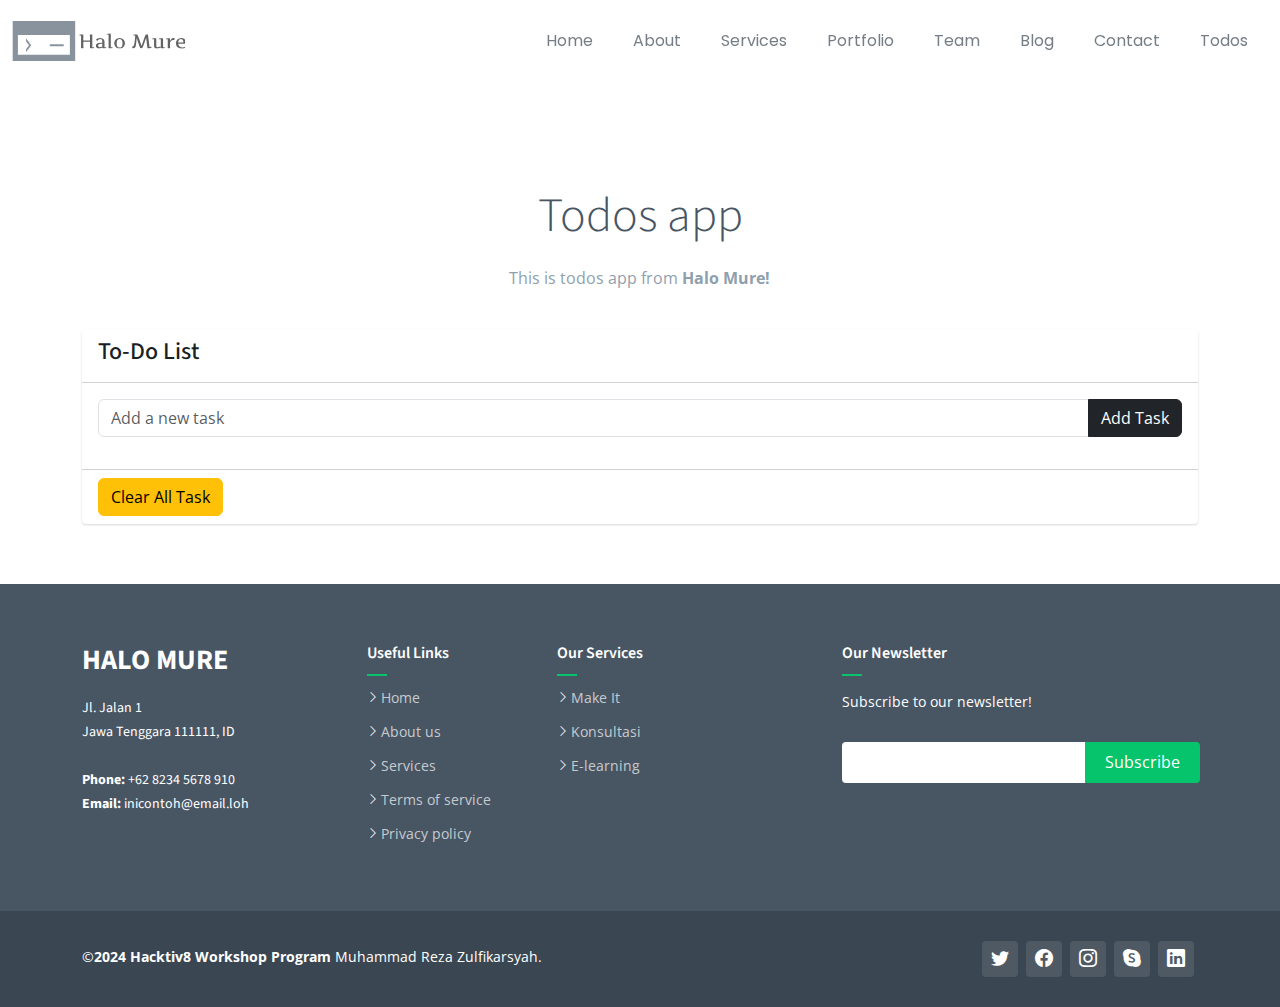
<file: todos.html>
<!DOCTYPE html>
<html lang="en">

<head>
  <meta charset="utf-8">
  <meta content="width=device-width, initial-scale=1.0" name="viewport">

  <title>Halo Mure</title>
  <meta content="" name="description">
  <meta content="" name="keywords">

  <!-- Favicons -->
  <link href="assets/img/favicon.ico" rel="icon">
  <link href="assets/img/favicon.ico" rel="apple-touch-icon">

  <!-- Google Fonts -->
  <link rel="preconnect" href="https://fonts.googleapis.com">
  <link rel="preconnect" href="https://fonts.gstatic.com" crossorigin>
  <link
    href="https://fonts.googleapis.com/css2?family=Open+Sans:ital,wght@0,300;0,400;0,500;0,600;0,700;1,300;1,400;1,500;1,600;1,700&family=Poppins:ital,wght@0,300;0,400;0,500;0,600;0,700;1,300;1,400;1,500;1,600;1,700&family=Source+Sans+Pro:ital,wght@0,300;0,400;0,600;0,700;1,300;1,400;1,600;1,700&display=swap"
    rel="stylesheet">

  <!-- Vendor CSS Files -->
  <link href="assets/vendor/bootstrap/css/bootstrap.min.css" rel="stylesheet">
  <link href="assets/vendor/bootstrap-icons/bootstrap-icons.css" rel="stylesheet">
  <link href="assets/vendor/aos/aos.css" rel="stylesheet">
  <link href="assets/vendor/glightbox/css/glightbox.min.css" rel="stylesheet">
  <link href="assets/vendor/swiper/swiper-bundle.min.css" rel="stylesheet">

  <!-- Variables CSS Files. Uncomment your preferred color scheme -->
  <!-- <link href="assets/css/variables.css" rel="stylesheet"> -->
  <!-- <link href="assets/css/variables-blue.css" rel="stylesheet"> -->
  <link href="assets/css/variables-green.css" rel="stylesheet">
  <!-- <link href="assets/css/variables-orange.css" rel="stylesheet"> -->
  <!-- <link href="assets/css/variables-purple.css" rel="stylesheet"> -->
  <!-- <link href="assets/css/variables-red.css" rel="stylesheet"> -->
  <!-- <link href="assets/css/variables-pink.css" rel="stylesheet"> -->

  <!-- Template Main CSS File -->
  <link href="assets/css/main.css" rel="stylesheet">
</head>

<style>
  .card {
    box-shadow: 0 1px 3px 0 rgba(0, 0, 0, 0.1),
      0 1px 2px 0 rgba(0, 0, 0, 0.06);
  }

  .card {
    position: relative;
    display: flex;
    flex-direction: column;
    min-width: 0;
    word-wrap: break-word;
    background-color: #fff;
    background-clip: border-box;
    border: 0 solid rgba(255, 255, 255, 0.125);
    border-radius: 0.25rem;
  }

  .card-body {
    flex: 1 1 auto;
    min-height: 1px;
    padding: 1rem;
  }

  .card-header {
    background-color: #fff;
  }

  .card-footer {
    background-color: #fff;
  }
</style>

<body>

  <!-- ======= Header ======= -->
  <header id="header" class="header fixed-top" data-scrollto-offset="0">
    <div class="container-fluid d-flex align-items-center justify-content-between">

      <a href="index.html" class="logo d-flex align-items-center scrollto me-auto me-lg-0">
        <!-- Uncomment the line below if you also wish to use an image logo -->
        <img src="assets/img/logo-no-background.svg" alt="">
        <!-- <h1>Halo Mure<span>.</span></h1> -->
      </a>

      <nav id="navbar" class="navbar">
        <ul>

          <!-- <li><a href="index.html"><span>Home</span> <i class="bi bi-chevron-down dropdown-indicator"></i></a></li> -->

          <li><a class="nav-link scrollto" href="index.html">Home</a></li>
          <li><a class="nav-link scrollto" href="index.html#about">About</a></li>
          <li><a class="nav-link scrollto" href="index.html#services">Services</a></li>
          <li><a class="nav-link scrollto" href="index.html#portfolio">Portfolio</a></li>
          <li><a class="nav-link scrollto" href="index.html#team">Team</a></li>
          <li><a href="blog.html">Blog</a></li>
          <li><a class="nav-link scrollto" href="index.html#contact">Contact</a></li>
          <li><a class="nav-link scrollto" href="todos.html">Todos</a></li>
        </ul>
        <i class="bi bi-list mobile-nav-toggle d-none"></i>
      </nav><!-- .navbar -->
    </div>
  </header><!-- End Header -->

  <main id="main">
    <section>
      <div class="container mt-5 animate__animated animate__fadeIn" style="padding-top: 5rem;">
        <div class="section-header">
          <h2>Todos app</h2>
          <p>This is todos app from <strong>Halo Mure!</strong></p>
        </div>
        <div class="row">
          <div>
            <div class="card animate__animated animate__fadeIn">
              <div class="card-header">
                <h4 class="card-title">To-Do List</h4>
              </div>
              <div class="card-body">
                <div class="input-group mb-3">
                  <input type="text" id="taskInput" class="form-control" placeholder="Add a new task" />
                  <button type="button" class="btn btn-dark" onclick="addTask()">
                    Add Task
                  </button>
                </div>

                <ul id="taskList" class="list-group"></ul>
              </div>
              <div class="card-footer">
                <button type="button" class="btn btn-warning" onclick="clearTasks()">
                  Clear All Task
                </button>
              </div>
            </div>
          </div>
        </div>
      </div>
    </section>

  </main><!-- End #main -->

  <footer id="footer" class="footer">

    <div class="footer-content">
      <div class="container">
        <div class="row">

          <div class="col-lg-3 col-md-6">
            <div class="footer-info">
              <h3>Halo Mure</h3>
              <p>
                Jl. Jalan 1 <br>
                Jawa Tenggara 111111, ID<br><br>
                <strong>Phone:</strong> +62 8234 5678 910<br>
                <strong>Email:</strong> inicontoh@email.loh<br>
              </p>
            </div>
          </div>

          <div class="col-lg-2 col-md-6 footer-links">
            <h4>Useful Links</h4>
            <ul>
              <li><i class="bi bi-chevron-right"></i> <a href="index.html#index">Home</a></li>
              <li><i class="bi bi-chevron-right"></i> <a href="index.html#about">About us</a></li>
              <li><i class="bi bi-chevron-right"></i> <a href="index.html#services">Services</a></li>
              <li><i class="bi bi-chevron-right"></i> <a href="#">Terms of service</a></li>
              <li><i class="bi bi-chevron-right"></i> <a href="#">Privacy policy</a></li>
            </ul>
          </div>

          <div class="col-lg-3 col-md-6 footer-links">
            <h4>Our Services</h4>
            <ul>
              <li><i class="bi bi-chevron-right"></i> <a href="#">Make It</a></li>
              <li><i class="bi bi-chevron-right"></i> <a href="#">Konsultasi</a></li>
              <li><i class="bi bi-chevron-right"></i> <a href="#">E-learning</a></li>
            </ul>
          </div>

          <div class="col-lg-4 col-md-6 footer-newsletter">
            <h4>Our Newsletter</h4>
            <p>Subscribe to our newsletter!</p>
            <form action="" method="post">
              <input type="email" name="email"><input type="submit" value="Subscribe">
            </form>

          </div>

        </div>
      </div>
    </div>

    <div class="footer-legal text-center">
      <div
        class="container d-flex flex-column flex-lg-row justify-content-center justify-content-lg-between align-items-center">

        <div class="d-flex flex-column align-items-center align-items-lg-start">
          <div class="copyright">
            &copy;<strong><span>2024 Hacktiv8 Workshop Program</span></strong> Muhammad Reza Zulfikarsyah.
          </div>
          <div class="credits">
            <!-- All the links in the footer should remain intact. -->
            <!-- You can delete the links only if you purchased the pro version. -->
            <!-- Licensing information: https://bootstrapmade.com/license/ -->
            <!-- Purchase the pro version with working PHP/AJAX contact form: https://bootstrapmade.com/herobiz-bootstrap-business-template/ -->
            <!-- Designed by <a href="https://bootstrapmade.com/">BootstrapMade</a> -->
          </div>
        </div>

        <div class="social-links order-first order-lg-last mb-3 mb-lg-0">
          <a href="#" class="twitter"><i class="bi bi-twitter"></i></a>
          <a href="#" class="facebook"><i class="bi bi-facebook"></i></a>
          <a href="#" class="instagram"><i class="bi bi-instagram"></i></a>
          <a href="#" class="google-plus"><i class="bi bi-skype"></i></a>
          <a href="#" class="linkedin"><i class="bi bi-linkedin"></i></a>
        </div>

      </div>
    </div>

  </footer><!-- End Footer -->

  <a href="#" class="scroll-top d-flex align-items-center justify-content-center"><i
      class="bi bi-arrow-up-short"></i></a>

  <div id="preloader"></div>

  <!-- Vendor JS Files -->
  <script src="assets/vendor/bootstrap/js/bootstrap.bundle.min.js"></script>
  <script src="assets/vendor/aos/aos.js"></script>
  <script src="assets/vendor/glightbox/js/glightbox.min.js"></script>
  <script src="assets/vendor/isotope-layout/isotope.pkgd.min.js"></script>
  <script src="assets/vendor/swiper/swiper-bundle.min.js"></script>
  <script src="assets/vendor/php-email-form/validate.js"></script>

  <!-- Template Main JS File -->
  <script src="assets/js/main.js"></script>

  <script>
    function generateUserId() {
      return "_" + Math.random().toString(36).substr(2, 9);
    }
    function getUserId() {
      let userId = sessionStorage.getItem("userId");
      if (!userId) {
        userId = generateUserId();
        sessionStorage.setItem("userId", userId);
      }
      return userId;
    }
    function getTasks() {
      const userId = getUserId();
      const tasks = JSON.parse(localStorage.getItem(`tasks_${userId}`)) || [];
      return tasks;
    }

    // Function to save tasks to local storage
    function saveTasks(tasks) {
      const userId = getUserId();
      localStorage.setItem(`tasks_${userId}`, JSON.stringify(tasks));
    }

    // Function to render tasks
    function renderTasks() {
      const tasks = getTasks();
      const taskList = document.getElementById("taskList");
      taskList.innerHTML = "";

      tasks.forEach((task, index) => {
        const listItem = document.createElement("li");
        listItem.className =
          "list-group-item d-flex justify-content-between align-items-center";
        listItem.innerHTML = `
                  ${task.task}
                  <span class="badge bg-primary rounded-pill">${task.completed ? "Completed" : "Pending"
          }</span>
                  <button type="button" class="btn btn-danger btn-sm" onclick="deleteTask(${index})">Delete</button>
                  <button type="button" class="btn btn-success btn-sm" onclick="toggleTaskStatus(${index})">Toggle Status</button>
                `;
        taskList.appendChild(listItem);
      });
    }
    function addTask() {
      const taskInput = document.getElementById("taskInput");
      const task = taskInput.value.trim();

      if (task !== "") {
        const tasks = getTasks();
        tasks.push({ task, completed: false });
        saveTasks(tasks);
        taskInput.value = "";
        renderTasks();
      }
    }
    function deleteTask(index) {
      const tasks = getTasks();
      tasks.splice(index, 1);
      saveTasks(tasks);
      renderTasks();
    }
    function toggleTaskStatus(index) {
      const tasks = getTasks();
      tasks[index].completed = !tasks[index].completed;
      saveTasks(tasks);
      renderTasks();
    }
    function clearTasks() {
      alert("Cleared all task");
      const userId = getUserId();
      localStorage.removeItem(`tasks_${userId}`);
      renderTasks();
    }
    renderTasks();
  </script>

</body>

</html>
</file>
<file: assets/css/variables.css>
/**
* Template Name: HeroBiz
* File: variables.css
* Description: Easily customize colors, typography, and other repetitive properties used in the template main stylesheet file main.css
* 
* Template URL: https://bootstrapmade.com/herobiz-bootstrap-business-template/
* Author: BootstrapMade.com
* License: https://bootstrapmade.com/license/
* 
* Contents:
* 1. HeroBiz template variables 
* 2. Override default Bootstrap variables
* 3. Set color and background class names
*
* Learn more about CSS variables at https://developer.mozilla.org/en-US/docs/Web/CSS/Using_CSS_custom_properties
*/

/*--------------------------------------------------------------
# 1. HeroBiz template variables 
--------------------------------------------------------------*/
:root {

  /* Fonts */
  --font-default: 'Open Sans', system-ui, -apple-system, "Segoe UI", Roboto, "Helvetica Neue", Arial, "Noto Sans", "Liberation Sans", sans-serif, "Apple Color Emoji", "Segoe UI Emoji", "Segoe UI Symbol", "Noto Color Emoji";
  --font-primary: 'Source Sans Pro', sans-serif;
  --font-secondary: 'Poppins', sans-serif;

  /* Colors */
  /* The *-rgb color names are simply the RGB converted value of the corresponding color for use in the rgba() function */

  /* Default text color */
  --color-default: #1a1f24;
  --color-default-rgb: 26, 31, 36;

  /* Defult links color */
  --color-links: #0ea2bd;
  --color-links-hover: #1ec3e0;

  /* Primay colors */
  --color-primary: #0ea2bd;
  --color-primary-light: #1ec3e0;
  --color-primary-dark: #0189a1;

  --color-primary-rgb: 14, 162, 189;
  --color-primary-light-rgb: 30, 195, 224;
  --color-primary-dark-rgb: 1, 137, 161;

  /* Secondary colors */
  --color-secondary: #485664;
  --color-secondary-light: #8f9fae;
  --color-secondary-dark: #3a4753;

  --color-secondary-rgb: 72, 86, 100;
  --color-secondary-light-rgb: 143, 159, 174;
  --color-secondary-dark-rgb: 58, 71, 83;

  /* General colors */
  --color-blue: #0d6efd;
  --color-blue-rgb: 13, 110, 253;

  --color-indigo: #6610f2;
  --color-indigo-rgb: 102, 16, 242;

  --color-purple: #6f42c1;
  --color-purple-rgb: 111, 66, 193;

  --color-pink: #f3268c;
  --color-pink-rgb: 243, 38, 140;

  --color-red: #df1529;
  --color-red-rgb: 223, 21, 4;

  --color-orange: #fd7e14;
  --color-orange-rgb: 253, 126, 20;

  --color-yellow: #ffc107;
  --color-yellow-rgb: 255, 193, 7;

  --color-green: #059652;
  --color-green-rgb: 5, 150, 82;

  --color-teal: #20c997;
  --color-teal-rgb: 32, 201, 151;

  --color-cyan: #0dcaf0;
  --color-cyan-rgb: 13, 202, 240;

  --color-white: #ffffff;
  --color-white-rgb: 255, 255, 255;

  --color-gray: #6c757d;
  --color-gray-rgb: 108, 117, 125;

  --color-black: #000000;
  --color-black-rgb: 0, 0, 0;
  
}

/*--------------------------------------------------------------
# 2. Override default Bootstrap variables
--------------------------------------------------------------*/
:root {

  --bs-blue: var(--color-blue);
  --bs-indigo: var(--color-indigo);
  --bs-purple: var(--color-purple);
  --bs-pink: var(--color-pink);
  --bs-red: var(--color-red);
  --bs-orange: var(--color-orange);
  --bs-yellow: var(--color-yellow);
  --bs-green: var(--color-green);
  --bs-teal: var(--color-teal);
  --bs-cyan: var(--color-cyan);
  --bs-white: var(--color-white);
  --bs-gray: var(--color-gray);
  --bs-gray-dark: #343a40;
  --bs-gray-100: #f8f9fa;
  --bs-gray-200: #e9ecef;
  --bs-gray-300: #dee2e6;
  --bs-gray-400: #ced4da;
  --bs-gray-500: #adb5bd;
  --bs-gray-600: #6c757d;
  --bs-gray-700: #495057;
  --bs-gray-800: #343a40;
  --bs-gray-900: #212529;
  --bs-primary: var(--color-blue);
  --bs-secondary: var(--color-blue);
  --bs-success: #198754;
  --bs-info: #0dcaf0;
  --bs-warning: #ffc107;
  --bs-danger: #dc3545;
  --bs-light: #f8f9fa;
  --bs-dark: #212529;
  --bs-primary-rgb: var(--color-primary-rgb);
  --bs-secondary-rgb: var(--color-secondary-rgb);
  --bs-success-rgb: 25, 135, 84;
  --bs-info-rgb: 13, 202, 240;
  --bs-warning-rgb: 255, 193, 7;
  --bs-danger-rgb: 220, 53, 69;
  --bs-light-rgb: 248, 249, 250;
  --bs-dark-rgb: 33, 37, 41;
  --bs-white-rgb: var(--color-white-rgb);
  --bs-black-rgb: var(--color-black-rgb);
  --bs-body-color-rgb: var(--color-default-rgb);
  --bs-body-bg-rgb: 255, 255, 255;
  --bs-font-sans-serif: var(--font-default);
  --bs-font-monospace: SFMono-Regular, Menlo, Monaco, Consolas, "Liberation Mono", "Courier New", monospace;
  --bs-gradient: linear-gradient(180deg, rgba(255, 255, 255, 0.15), rgba(255, 255, 255, 0));
  --bs-body-font-family: var(--font-default);
  --bs-body-font-size: 1rem;
  --bs-body-font-weight: 400;
  --bs-body-line-height: 1.5;
  --bs-body-color: var(--color-default);
  --bs-body-bg: #fff;

}

/*--------------------------------------------------------------
# 3. Set color and background class names
--------------------------------------------------------------*/
/* Fonts */
.font-default { font-family: var(--font-default) !important; }
.font-primary { font-family: var(--font-primary) !important;}
.font-secondary { font-family: var(--font-secondary) !important; }

/* Text Colors */
.color-default { color: var(--color-default) !important; }
.color-links { color: var(--color-links) !important; }
.color-links:hover { color: var(--color-links-hover) !important; }
.color-primary { color: var(--color-primary) !important; }
.color-primary-light { color: var(--color-primary-light) !important; }
.color-primary-dark { color: var(--color-primary-dark) !important; }
.color-secondary { color: var(--color-secondary) !important; }
.color-secondary-light { color: var(--color-secondary-light) !important; }
.color-secondary-dark { color: var(--color-secondary-dark) !important; }
.color-blue { color: var(--color-blue) !important; }
.color-indigo { color: var(--color-indigo) !important; }
.color-purple { color: var(--color-purple) !important; }
.color-pink { color: var(--color-pink) !important; }
.color-red { color: var(--color-red) !important; }
.color-orange { color: var(--color-orange) !important; }
.color-yellow { color: var(--color-yellow) !important; }
.color-green { color: var(--color-green) !important; }
.color-teal { color: var(--color-teal) !important; }
.color-cyan { color: var(--color-cyan) !important; }
.color-white { color: var(--color-white) !important; }
.color-gray { color: var(--color-gray) !important; }
.color-black { color: var(--color-black) !important; }

/* Background Colors */
.bg-default { background-color: var(--color-default) !important; }
.bg-primary { background-color: var(--color-primary) !important; }
.bg-primary-light { background-color: var(--color-primary-light) !important; }
.bg-primary-dark { background-color: var(--color-primary-dark) !important; }
.bg-secondary { background-color: var(--color-secondary) !important; }
.bg-secondary-light { background-color: var(--color-secondary-light) !important; }
.bg-secondary-dark { background-color: var(--color-secondary-dark) !important; }
.bg-blue { background-color: var(--color-blue) !important; }
.bg-indigo { background-color: var(--color-indigo) !important; }
.bg-purple { background-color: var(--color-purple) !important; }
.bg-pink { background-color: var(--color-pink) !important; }
.bg-red { background-color: var(--color-red) !important; }
.bg-orange { background-color: var(--color-orange) !important; }
.bg-yellow { background-color: var(--color-yellow) !important; }
.bg-green { background-color: var(--color-green) !important; }
.bg-teal { background-color: var(--color-teal) !important; }
.bg-cyan { background-color: var(--color-cyan) !important; }
.bg-white { background-color: var(--color-white) !important; }
.bg-gray { background-color: var(--color-gray) !important; }
.bg-black { background-color: var(--color-black) !important; }
</file>
<file: assets/css/variables-blue.css>
/**
* Template Name: HeroBiz
* File: variables-blue.css
* Description: Easily customize colors, typography, and other repetitive properties used in the template main stylesheet file main.css
* 
* Template URL: https://bootstrapmade.com/herobiz-bootstrap-business-template/
* Author: BootstrapMade.com
* License: https://bootstrapmade.com/license/
* 
* Contents:
* 1. HeroBiz template variables 
* 2. Override default Bootstrap variables
* 3. Set color and background class names
*
* Learn more about CSS variables at https://developer.mozilla.org/en-US/docs/Web/CSS/Using_CSS_custom_properties
*/

/*--------------------------------------------------------------
# 1. HeroBiz template variables 
--------------------------------------------------------------*/
:root {

  /* Fonts */
  --font-default: 'Open Sans', system-ui, -apple-system, "Segoe UI", Roboto, "Helvetica Neue", Arial, "Noto Sans", "Liberation Sans", sans-serif, "Apple Color Emoji", "Segoe UI Emoji", "Segoe UI Symbol", "Noto Color Emoji";
  --font-primary: 'Source Sans Pro', sans-serif;
  --font-secondary: 'Poppins', sans-serif;

  /* Colors */
  /* The *-rgb color names are simply the RGB converted value of the corresponding color for use in the rgba() function */

  /* Default text color */
  --color-default: #1a1f24;
  --color-default-rgb: 26, 31, 36;

  /* Defult links color */
  --color-links: #3279fc;
  --color-links-hover: #4797ff;

  /* Primay colors */
  --color-primary: #3279fc;
  --color-primary-light: #4797ff;
  --color-primary-dark: #1c61e2;

  --color-primary-rgb: 50, 121, 252;
  --color-primary-light-rgb: 71, 151, 255;
  --color-primary-dark-rgb: 28, 97, 226;

  /* Secondary colors */
  --color-secondary: #5670a0;
  --color-secondary-light: #6e87b6;
  --color-secondary-dark: #3b5380;

  --color-secondary-rgb: 86, 112, 160;
  --color-secondary-light-rgb: 110, 135, 182;
  --color-secondary-dark-rgb: 59, 83, 128;

  /* General colors */
  --color-blue: #0d6efd;
  --color-blue-rgb: 13, 110, 253;

  --color-indigo: #6610f2;
  --color-indigo-rgb: 102, 16, 242;

  --color-purple: #6f42c1;
  --color-purple-rgb: 111, 66, 193;

  --color-pink: #f3268c;
  --color-pink-rgb: 243, 38, 140;

  --color-red: #df1529;
  --color-red-rgb: 223, 21, 4;

  --color-orange: #fd7e14;
  --color-orange-rgb: 253, 126, 20;

  --color-yellow: #ffc107;
  --color-yellow-rgb: 255, 193, 7;

  --color-green: #059652;
  --color-green-rgb: 5, 150, 82;

  --color-teal: #20c997;
  --color-teal-rgb: 32, 201, 151;

  --color-cyan: #0dcaf0;
  --color-cyan-rgb: 13, 202, 240;

  --color-white: #ffffff;
  --color-white-rgb: 255, 255, 255;

  --color-gray: #6c757d;
  --color-gray-rgb: 108, 117, 125;

  --color-black: #000000;
  --color-black-rgb: 0, 0, 0;
  
}

/*--------------------------------------------------------------
# 2. Override default Bootstrap variables
--------------------------------------------------------------*/
:root {

  --bs-blue: var(--color-blue);
  --bs-indigo: var(--color-indigo);
  --bs-purple: var(--color-purple);
  --bs-pink: var(--color-pink);
  --bs-red: var(--color-red);
  --bs-orange: var(--color-orange);
  --bs-yellow: var(--color-yellow);
  --bs-green: var(--color-green);
  --bs-teal: var(--color-teal);
  --bs-cyan: var(--color-cyan);
  --bs-white: var(--color-white);
  --bs-gray: var(--color-gray);
  --bs-gray-dark: #343a40;
  --bs-gray-100: #f8f9fa;
  --bs-gray-200: #e9ecef;
  --bs-gray-300: #dee2e6;
  --bs-gray-400: #ced4da;
  --bs-gray-500: #adb5bd;
  --bs-gray-600: #6c757d;
  --bs-gray-700: #495057;
  --bs-gray-800: #343a40;
  --bs-gray-900: #212529;
  --bs-primary: var(--color-blue);
  --bs-secondary: var(--color-blue);
  --bs-success: #198754;
  --bs-info: #0dcaf0;
  --bs-warning: #ffc107;
  --bs-danger: #dc3545;
  --bs-light: #f8f9fa;
  --bs-dark: #212529;
  --bs-primary-rgb: var(--color-primary-rgb);
  --bs-secondary-rgb: var(--color-secondary-rgb);
  --bs-success-rgb: 25, 135, 84;
  --bs-info-rgb: 13, 202, 240;
  --bs-warning-rgb: 255, 193, 7;
  --bs-danger-rgb: 220, 53, 69;
  --bs-light-rgb: 248, 249, 250;
  --bs-dark-rgb: 33, 37, 41;
  --bs-white-rgb: var(--color-white-rgb);
  --bs-black-rgb: var(--color-black-rgb);
  --bs-body-color-rgb: var(--color-default-rgb);
  --bs-body-bg-rgb: 255, 255, 255;
  --bs-font-sans-serif: var(--font-default);
  --bs-font-monospace: SFMono-Regular, Menlo, Monaco, Consolas, "Liberation Mono", "Courier New", monospace;
  --bs-gradient: linear-gradient(180deg, rgba(255, 255, 255, 0.15), rgba(255, 255, 255, 0));
  --bs-body-font-family: var(--font-default);
  --bs-body-font-size: 1rem;
  --bs-body-font-weight: 400;
  --bs-body-line-height: 1.5;
  --bs-body-color: var(--color-default);
  --bs-body-bg: #fff;

}

/*--------------------------------------------------------------
# 3. Set color and background class names
--------------------------------------------------------------*/
/* Fonts */
.font-default { font-family: var(--font-default) !important; }
.font-primary { font-family: var(--font-primary) !important;}
.font-secondary { font-family: var(--font-secondary) !important; }

/* Text Colors */
.color-default { color: var(--color-default) !important; }
.color-links { color: var(--color-links) !important; }
.color-links:hover { color: var(--color-links-hover) !important; }
.color-primary { color: var(--color-primary) !important; }
.color-primary-light { color: var(--color-primary-light) !important; }
.color-primary-dark { color: var(--color-primary-dark) !important; }
.color-secondary { color: var(--color-secondary) !important; }
.color-secondary-light { color: var(--color-secondary-light) !important; }
.color-secondary-dark { color: var(--color-secondary-dark) !important; }
.color-blue { color: var(--color-blue) !important; }
.color-indigo { color: var(--color-indigo) !important; }
.color-purple { color: var(--color-purple) !important; }
.color-pink { color: var(--color-pink) !important; }
.color-red { color: var(--color-red) !important; }
.color-orange { color: var(--color-orange) !important; }
.color-yellow { color: var(--color-yellow) !important; }
.color-green { color: var(--color-green) !important; }
.color-teal { color: var(--color-teal) !important; }
.color-cyan { color: var(--color-cyan) !important; }
.color-white { color: var(--color-white) !important; }
.color-gray { color: var(--color-gray) !important; }
.color-black { color: var(--color-black) !important; }

/* Background Colors */
.bg-default { background-color: var(--color-default) !important; }
.bg-primary { background-color: var(--color-primary) !important; }
.bg-primary-light { background-color: var(--color-primary-light) !important; }
.bg-primary-dark { background-color: var(--color-primary-dark) !important; }
.bg-secondary { background-color: var(--color-secondary) !important; }
.bg-secondary-light { background-color: var(--color-secondary-light) !important; }
.bg-secondary-dark { background-color: var(--color-secondary-dark) !important; }
.bg-blue { background-color: var(--color-blue) !important; }
.bg-indigo { background-color: var(--color-indigo) !important; }
.bg-purple { background-color: var(--color-purple) !important; }
.bg-pink { background-color: var(--color-pink) !important; }
.bg-red { background-color: var(--color-red) !important; }
.bg-orange { background-color: var(--color-orange) !important; }
.bg-yellow { background-color: var(--color-yellow) !important; }
.bg-green { background-color: var(--color-green) !important; }
.bg-teal { background-color: var(--color-teal) !important; }
.bg-cyan { background-color: var(--color-cyan) !important; }
.bg-white { background-color: var(--color-white) !important; }
.bg-gray { background-color: var(--color-gray) !important; }
.bg-black { background-color: var(--color-black) !important; }
</file>
<file: assets/css/variables-green.css>
/**
* Template Name: HeroBiz
* File: variables-green.css
* Description: Easily customize colors, typography, and other repetitive properties used in the template main stylesheet file main.css
* 
* Template URL: https://bootstrapmade.com/herobiz-bootstrap-business-template/
* Author: BootstrapMade.com
* License: https://bootstrapmade.com/license/
* 
* Contents:
* 1. HeroBiz template variables 
* 2. Override default Bootstrap variables
* 3. Set color and background class names
*
* Learn more about CSS variables at https://developer.mozilla.org/en-US/docs/Web/CSS/Using_CSS_custom_properties
*/

/*--------------------------------------------------------------
# 1. HeroBiz template variables 
--------------------------------------------------------------*/
:root {

  /* Fonts */
  --font-default: 'Open Sans', system-ui, -apple-system, "Segoe UI", Roboto, "Helvetica Neue", Arial, "Noto Sans", "Liberation Sans", sans-serif, "Apple Color Emoji", "Segoe UI Emoji", "Segoe UI Symbol", "Noto Color Emoji";
  --font-primary: 'Source Sans Pro', sans-serif;
  --font-secondary: 'Poppins', sans-serif;

  /* Colors */
  /* The *-rgb color names are simply the RGB converted value of the corresponding color for use in the rgba() function */

  /* Default text color */
  --color-default: #1a1f24;
  --color-default-rgb: 26, 31, 36;

  /* Defult links color */
  --color-links: #05c46b;
  --color-links-hover: #1de789;

  /* Primay colors */
  --color-primary: #05c46b;
  --color-primary-light: #1de789;
  --color-primary-dark: #01a156;

  --color-primary-rgb: 5, 196, 107;
  --color-primary-light-rgb: 29, 231, 137;
  --color-primary-dark-rgb: 1, 161, 86;

  /* Secondary colors */
  --color-secondary: #485664;
  --color-secondary-light: #8f9fae;
  --color-secondary-dark: #3a4753;

  --color-secondary-rgb: 72, 86, 100;
  --color-secondary-light-rgb: 143, 159, 174;
  --color-secondary-dark-rgb: 58, 71, 83;

  /* General colors */
  --color-blue: #0d6efd;
  --color-blue-rgb: 13, 110, 253;

  --color-indigo: #6610f2;
  --color-indigo-rgb: 102, 16, 242;

  --color-purple: #6f42c1;
  --color-purple-rgb: 111, 66, 193;

  --color-pink: #f3268c;
  --color-pink-rgb: 243, 38, 140;

  --color-red: #df1529;
  --color-red-rgb: 223, 21, 4;

  --color-orange: #fd7e14;
  --color-orange-rgb: 253, 126, 20;

  --color-yellow: #ffc107;
  --color-yellow-rgb: 255, 193, 7;

  --color-green: #059652;
  --color-green-rgb: 5, 150, 82;

  --color-teal: #20c997;
  --color-teal-rgb: 32, 201, 151;

  --color-cyan: #0dcaf0;
  --color-cyan-rgb: 13, 202, 240;

  --color-white: #ffffff;
  --color-white-rgb: 255, 255, 255;

  --color-gray: #6c757d;
  --color-gray-rgb: 108, 117, 125;

  --color-black: #000000;
  --color-black-rgb: 0, 0, 0;
  
}

/*--------------------------------------------------------------
# 2. Override default Bootstrap variables
--------------------------------------------------------------*/
:root {

  --bs-blue: var(--color-blue);
  --bs-indigo: var(--color-indigo);
  --bs-purple: var(--color-purple);
  --bs-pink: var(--color-pink);
  --bs-red: var(--color-red);
  --bs-orange: var(--color-orange);
  --bs-yellow: var(--color-yellow);
  --bs-green: var(--color-green);
  --bs-teal: var(--color-teal);
  --bs-cyan: var(--color-cyan);
  --bs-white: var(--color-white);
  --bs-gray: var(--color-gray);
  --bs-gray-dark: #343a40;
  --bs-gray-100: #f8f9fa;
  --bs-gray-200: #e9ecef;
  --bs-gray-300: #dee2e6;
  --bs-gray-400: #ced4da;
  --bs-gray-500: #adb5bd;
  --bs-gray-600: #6c757d;
  --bs-gray-700: #495057;
  --bs-gray-800: #343a40;
  --bs-gray-900: #212529;
  --bs-primary: var(--color-blue);
  --bs-secondary: var(--color-blue);
  --bs-success: #198754;
  --bs-info: #0dcaf0;
  --bs-warning: #ffc107;
  --bs-danger: #dc3545;
  --bs-light: #f8f9fa;
  --bs-dark: #212529;
  --bs-primary-rgb: var(--color-primary-rgb);
  --bs-secondary-rgb: var(--color-secondary-rgb);
  --bs-success-rgb: 25, 135, 84;
  --bs-info-rgb: 13, 202, 240;
  --bs-warning-rgb: 255, 193, 7;
  --bs-danger-rgb: 220, 53, 69;
  --bs-light-rgb: 248, 249, 250;
  --bs-dark-rgb: 33, 37, 41;
  --bs-white-rgb: var(--color-white-rgb);
  --bs-black-rgb: var(--color-black-rgb);
  --bs-body-color-rgb: var(--color-default-rgb);
  --bs-body-bg-rgb: 255, 255, 255;
  --bs-font-sans-serif: var(--font-default);
  --bs-font-monospace: SFMono-Regular, Menlo, Monaco, Consolas, "Liberation Mono", "Courier New", monospace;
  --bs-gradient: linear-gradient(180deg, rgba(255, 255, 255, 0.15), rgba(255, 255, 255, 0));
  --bs-body-font-family: var(--font-default);
  --bs-body-font-size: 1rem;
  --bs-body-font-weight: 400;
  --bs-body-line-height: 1.5;
  --bs-body-color: var(--color-default);
  --bs-body-bg: #fff;

}

/*--------------------------------------------------------------
# 3. Set color and background class names
--------------------------------------------------------------*/
/* Fonts */
.font-default { font-family: var(--font-default) !important; }
.font-primary { font-family: var(--font-primary) !important;}
.font-secondary { font-family: var(--font-secondary) !important; }

/* Text Colors */
.color-default { color: var(--color-default) !important; }
.color-links { color: var(--color-links) !important; }
.color-links:hover { color: var(--color-links-hover) !important; }
.color-primary { color: var(--color-primary) !important; }
.color-primary-light { color: var(--color-primary-light) !important; }
.color-primary-dark { color: var(--color-primary-dark) !important; }
.color-secondary { color: var(--color-secondary) !important; }
.color-secondary-light { color: var(--color-secondary-light) !important; }
.color-secondary-dark { color: var(--color-secondary-dark) !important; }
.color-blue { color: var(--color-blue) !important; }
.color-indigo { color: var(--color-indigo) !important; }
.color-purple { color: var(--color-purple) !important; }
.color-pink { color: var(--color-pink) !important; }
.color-red { color: var(--color-red) !important; }
.color-orange { color: var(--color-orange) !important; }
.color-yellow { color: var(--color-yellow) !important; }
.color-green { color: var(--color-green) !important; }
.color-teal { color: var(--color-teal) !important; }
.color-cyan { color: var(--color-cyan) !important; }
.color-white { color: var(--color-white) !important; }
.color-gray { color: var(--color-gray) !important; }
.color-black { color: var(--color-black) !important; }

/* Background Colors */
.bg-default { background-color: var(--color-default) !important; }
.bg-primary { background-color: var(--color-primary) !important; }
.bg-primary-light { background-color: var(--color-primary-light) !important; }
.bg-primary-dark { background-color: var(--color-primary-dark) !important; }
.bg-secondary { background-color: var(--color-secondary) !important; }
.bg-secondary-light { background-color: var(--color-secondary-light) !important; }
.bg-secondary-dark { background-color: var(--color-secondary-dark) !important; }
.bg-blue { background-color: var(--color-blue) !important; }
.bg-indigo { background-color: var(--color-indigo) !important; }
.bg-purple { background-color: var(--color-purple) !important; }
.bg-pink { background-color: var(--color-pink) !important; }
.bg-red { background-color: var(--color-red) !important; }
.bg-orange { background-color: var(--color-orange) !important; }
.bg-yellow { background-color: var(--color-yellow) !important; }
.bg-green { background-color: var(--color-green) !important; }
.bg-teal { background-color: var(--color-teal) !important; }
.bg-cyan { background-color: var(--color-cyan) !important; }
.bg-white { background-color: var(--color-white) !important; }
.bg-gray { background-color: var(--color-gray) !important; }
.bg-black { background-color: var(--color-black) !important; }
</file>
<file: assets/css/variables-orange.css>
/**
* Template Name: HeroBiz
* File: variables-orange.css
* Description: Easily customize colors, typography, and other repetitive properties used in the template main stylesheet file main.css
* 
* Template URL: https://bootstrapmade.com/herobiz-bootstrap-business-template/
* Author: BootstrapMade.com
* License: https://bootstrapmade.com/license/
* 
* Contents:
* 1. HeroBiz template variables 
* 2. Override default Bootstrap variables
* 3. Set color and background class names
*
* Learn more about CSS variables at https://developer.mozilla.org/en-US/docs/Web/CSS/Using_CSS_custom_properties
*/

/*--------------------------------------------------------------
# 1. HeroBiz template variables 
--------------------------------------------------------------*/
:root {

  /* Fonts */
  --font-default: 'Open Sans', system-ui, -apple-system, "Segoe UI", Roboto, "Helvetica Neue", Arial, "Noto Sans", "Liberation Sans", sans-serif, "Apple Color Emoji", "Segoe UI Emoji", "Segoe UI Symbol", "Noto Color Emoji";
  --font-primary: 'Source Sans Pro', sans-serif;
  --font-secondary: 'Poppins', sans-serif;

  /* Colors */
  /* The *-rgb color names are simply the RGB converted value of the corresponding color for use in the rgba() function */

  /* Default text color */
  --color-default: #1a1f24;
  --color-default-rgb: 26, 31, 36;

  /* Defult links color */
  --color-links: #f97233;
  --color-links-hover: #fa9160;

  /* Primay colors */
  --color-primary: #f97233;
  --color-primary-light: #fb9b6e;
  --color-primary-dark: #e54d07;

  --color-primary-rgb: 249, 114, 51;
  --color-primary-light-rgb: 251, 155, 110;
  --color-primary-dark-rgb: 229, 77, 7;

  /* Secondary colors */
  --color-secondary: #485664;
  --color-secondary-light: #8f9fae;
  --color-secondary-dark: #3a4753;

  --color-secondary-rgb: 72, 86, 100;
  --color-secondary-light-rgb: 143, 159, 174;
  --color-secondary-dark-rgb: 58, 71, 83;

  /* General colors */
  --color-blue: #0d6efd;
  --color-blue-rgb: 13, 110, 253;

  --color-indigo: #6610f2;
  --color-indigo-rgb: 102, 16, 242;

  --color-purple: #6f42c1;
  --color-purple-rgb: 111, 66, 193;

  --color-pink: #f3268c;
  --color-pink-rgb: 243, 38, 140;

  --color-red: #df1529;
  --color-red-rgb: 223, 21, 4;

  --color-orange: #fd7e14;
  --color-orange-rgb: 253, 126, 20;

  --color-yellow: #ffc107;
  --color-yellow-rgb: 255, 193, 7;

  --color-green: #059652;
  --color-green-rgb: 5, 150, 82;

  --color-teal: #20c997;
  --color-teal-rgb: 32, 201, 151;

  --color-cyan: #0dcaf0;
  --color-cyan-rgb: 13, 202, 240;

  --color-white: #ffffff;
  --color-white-rgb: 255, 255, 255;

  --color-gray: #6c757d;
  --color-gray-rgb: 108, 117, 125;

  --color-black: #000000;
  --color-black-rgb: 0, 0, 0;
  
}

/*--------------------------------------------------------------
# 2. Override default Bootstrap variables
--------------------------------------------------------------*/
:root {

  --bs-blue: var(--color-blue);
  --bs-indigo: var(--color-indigo);
  --bs-purple: var(--color-purple);
  --bs-pink: var(--color-pink);
  --bs-red: var(--color-red);
  --bs-orange: var(--color-orange);
  --bs-yellow: var(--color-yellow);
  --bs-green: var(--color-green);
  --bs-teal: var(--color-teal);
  --bs-cyan: var(--color-cyan);
  --bs-white: var(--color-white);
  --bs-gray: var(--color-gray);
  --bs-gray-dark: #343a40;
  --bs-gray-100: #f8f9fa;
  --bs-gray-200: #e9ecef;
  --bs-gray-300: #dee2e6;
  --bs-gray-400: #ced4da;
  --bs-gray-500: #adb5bd;
  --bs-gray-600: #6c757d;
  --bs-gray-700: #495057;
  --bs-gray-800: #343a40;
  --bs-gray-900: #212529;
  --bs-primary: var(--color-blue);
  --bs-secondary: var(--color-blue);
  --bs-success: #198754;
  --bs-info: #0dcaf0;
  --bs-warning: #ffc107;
  --bs-danger: #dc3545;
  --bs-light: #f8f9fa;
  --bs-dark: #212529;
  --bs-primary-rgb: var(--color-primary-rgb);
  --bs-secondary-rgb: var(--color-secondary-rgb);
  --bs-success-rgb: 25, 135, 84;
  --bs-info-rgb: 13, 202, 240;
  --bs-warning-rgb: 255, 193, 7;
  --bs-danger-rgb: 220, 53, 69;
  --bs-light-rgb: 248, 249, 250;
  --bs-dark-rgb: 33, 37, 41;
  --bs-white-rgb: var(--color-white-rgb);
  --bs-black-rgb: var(--color-black-rgb);
  --bs-body-color-rgb: var(--color-default-rgb);
  --bs-body-bg-rgb: 255, 255, 255;
  --bs-font-sans-serif: var(--font-default);
  --bs-font-monospace: SFMono-Regular, Menlo, Monaco, Consolas, "Liberation Mono", "Courier New", monospace;
  --bs-gradient: linear-gradient(180deg, rgba(255, 255, 255, 0.15), rgba(255, 255, 255, 0));
  --bs-body-font-family: var(--font-default);
  --bs-body-font-size: 1rem;
  --bs-body-font-weight: 400;
  --bs-body-line-height: 1.5;
  --bs-body-color: var(--color-default);
  --bs-body-bg: #fff;

}

/*--------------------------------------------------------------
# 3. Set color and background class names
--------------------------------------------------------------*/
/* Fonts */
.font-default { font-family: var(--font-default) !important; }
.font-primary { font-family: var(--font-primary) !important;}
.font-secondary { font-family: var(--font-secondary) !important; }

/* Text Colors */
.color-default { color: var(--color-default) !important; }
.color-links { color: var(--color-links) !important; }
.color-links:hover { color: var(--color-links-hover) !important; }
.color-primary { color: var(--color-primary) !important; }
.color-primary-light { color: var(--color-primary-light) !important; }
.color-primary-dark { color: var(--color-primary-dark) !important; }
.color-secondary { color: var(--color-secondary) !important; }
.color-secondary-light { color: var(--color-secondary-light) !important; }
.color-secondary-dark { color: var(--color-secondary-dark) !important; }
.color-blue { color: var(--color-blue) !important; }
.color-indigo { color: var(--color-indigo) !important; }
.color-purple { color: var(--color-purple) !important; }
.color-pink { color: var(--color-pink) !important; }
.color-red { color: var(--color-red) !important; }
.color-orange { color: var(--color-orange) !important; }
.color-yellow { color: var(--color-yellow) !important; }
.color-green { color: var(--color-green) !important; }
.color-teal { color: var(--color-teal) !important; }
.color-cyan { color: var(--color-cyan) !important; }
.color-white { color: var(--color-white) !important; }
.color-gray { color: var(--color-gray) !important; }
.color-black { color: var(--color-black) !important; }

/* Background Colors */
.bg-default { background-color: var(--color-default) !important; }
.bg-primary { background-color: var(--color-primary) !important; }
.bg-primary-light { background-color: var(--color-primary-light) !important; }
.bg-primary-dark { background-color: var(--color-primary-dark) !important; }
.bg-secondary { background-color: var(--color-secondary) !important; }
.bg-secondary-light { background-color: var(--color-secondary-light) !important; }
.bg-secondary-dark { background-color: var(--color-secondary-dark) !important; }
.bg-blue { background-color: var(--color-blue) !important; }
.bg-indigo { background-color: var(--color-indigo) !important; }
.bg-purple { background-color: var(--color-purple) !important; }
.bg-pink { background-color: var(--color-pink) !important; }
.bg-red { background-color: var(--color-red) !important; }
.bg-orange { background-color: var(--color-orange) !important; }
.bg-yellow { background-color: var(--color-yellow) !important; }
.bg-green { background-color: var(--color-green) !important; }
.bg-teal { background-color: var(--color-teal) !important; }
.bg-cyan { background-color: var(--color-cyan) !important; }
.bg-white { background-color: var(--color-white) !important; }
.bg-gray { background-color: var(--color-gray) !important; }
.bg-black { background-color: var(--color-black) !important; }
</file>
<file: assets/css/variables-purple.css>
/**
* Template Name: HeroBiz
* File: variables-purple.css
* Description: Easily customize colors, typography, and other repetitive properties used in the template main stylesheet file main.css
* 
* Template URL: https://bootstrapmade.com/herobiz-bootstrap-business-template/
* Author: BootstrapMade.com
* License: https://bootstrapmade.com/license/
* 
* Contents:
* 1. HeroBiz template variables 
* 2. Override default Bootstrap variables
* 3. Set color and background class names
*
* Learn more about CSS variables at https://developer.mozilla.org/en-US/docs/Web/CSS/Using_CSS_custom_properties
*/

/*--------------------------------------------------------------
# 1. HeroBiz template variables 
--------------------------------------------------------------*/
:root {

  /* Fonts */
  --font-default: 'Open Sans', system-ui, -apple-system, "Segoe UI", Roboto, "Helvetica Neue", Arial, "Noto Sans", "Liberation Sans", sans-serif, "Apple Color Emoji", "Segoe UI Emoji", "Segoe UI Symbol", "Noto Color Emoji";
  --font-primary: 'Source Sans Pro', sans-serif;
  --font-secondary: 'Poppins', sans-serif;

  /* Colors */
  /* The *-rgb color names are simply the RGB converted value of the corresponding color for use in the rgba() function */

  /* Default text color */
  --color-default: #1a1f24;
  --color-default-rgb: 26, 31, 36;

  /* Defult links color */
  --color-links: #6261c5;
  --color-links-hover: #7d7bfd;

  /* Primay colors */
  --color-primary: #6261c5;
  --color-primary-light: #7d7bfd;
  --color-primary-dark: #4b49aa;

  --color-primary-rgb: 98, 97, 197;
  --color-primary-light-rgb: 125, 123, 253;
  --color-primary-dark-rgb: 75, 73, 170;

  /* Secondary colors */
  --color-secondary: #56556b;
  --color-secondary-light: #7c7b94;
  --color-secondary-dark: #343346;

  --color-secondary-rgb: 86, 85, 107;
  --color-secondary-light-rgb: 124, 123, 148;
  --color-secondary-dark-rgb: 52, 51, 70;

  /* General colors */
  --color-blue: #0d6efd;
  --color-blue-rgb: 13, 110, 253;

  --color-indigo: #6610f2;
  --color-indigo-rgb: 102, 16, 242;

  --color-purple: #6f42c1;
  --color-purple-rgb: 111, 66, 193;

  --color-pink: #f3268c;
  --color-pink-rgb: 243, 38, 140;

  --color-red: #df1529;
  --color-red-rgb: 223, 21, 4;

  --color-orange: #fd7e14;
  --color-orange-rgb: 253, 126, 20;

  --color-yellow: #ffc107;
  --color-yellow-rgb: 255, 193, 7;

  --color-green: #059652;
  --color-green-rgb: 5, 150, 82;

  --color-teal: #20c997;
  --color-teal-rgb: 32, 201, 151;

  --color-cyan: #0dcaf0;
  --color-cyan-rgb: 13, 202, 240;

  --color-white: #ffffff;
  --color-white-rgb: 255, 255, 255;

  --color-gray: #6c757d;
  --color-gray-rgb: 108, 117, 125;

  --color-black: #000000;
  --color-black-rgb: 0, 0, 0;
  
}

/*--------------------------------------------------------------
# 2. Override default Bootstrap variables
--------------------------------------------------------------*/
:root {

  --bs-blue: var(--color-blue);
  --bs-indigo: var(--color-indigo);
  --bs-purple: var(--color-purple);
  --bs-pink: var(--color-pink);
  --bs-red: var(--color-red);
  --bs-orange: var(--color-orange);
  --bs-yellow: var(--color-yellow);
  --bs-green: var(--color-green);
  --bs-teal: var(--color-teal);
  --bs-cyan: var(--color-cyan);
  --bs-white: var(--color-white);
  --bs-gray: var(--color-gray);
  --bs-gray-dark: #343a40;
  --bs-gray-100: #f8f9fa;
  --bs-gray-200: #e9ecef;
  --bs-gray-300: #dee2e6;
  --bs-gray-400: #ced4da;
  --bs-gray-500: #adb5bd;
  --bs-gray-600: #6c757d;
  --bs-gray-700: #495057;
  --bs-gray-800: #343a40;
  --bs-gray-900: #212529;
  --bs-primary: var(--color-blue);
  --bs-secondary: var(--color-blue);
  --bs-success: #198754;
  --bs-info: #0dcaf0;
  --bs-warning: #ffc107;
  --bs-danger: #dc3545;
  --bs-light: #f8f9fa;
  --bs-dark: #212529;
  --bs-primary-rgb: var(--color-primary-rgb);
  --bs-secondary-rgb: var(--color-secondary-rgb);
  --bs-success-rgb: 25, 135, 84;
  --bs-info-rgb: 13, 202, 240;
  --bs-warning-rgb: 255, 193, 7;
  --bs-danger-rgb: 220, 53, 69;
  --bs-light-rgb: 248, 249, 250;
  --bs-dark-rgb: 33, 37, 41;
  --bs-white-rgb: var(--color-white-rgb);
  --bs-black-rgb: var(--color-black-rgb);
  --bs-body-color-rgb: var(--color-default-rgb);
  --bs-body-bg-rgb: 255, 255, 255;
  --bs-font-sans-serif: var(--font-default);
  --bs-font-monospace: SFMono-Regular, Menlo, Monaco, Consolas, "Liberation Mono", "Courier New", monospace;
  --bs-gradient: linear-gradient(180deg, rgba(255, 255, 255, 0.15), rgba(255, 255, 255, 0));
  --bs-body-font-family: var(--font-default);
  --bs-body-font-size: 1rem;
  --bs-body-font-weight: 400;
  --bs-body-line-height: 1.5;
  --bs-body-color: var(--color-default);
  --bs-body-bg: #fff;

}

/*--------------------------------------------------------------
# 3. Set color and background class names
--------------------------------------------------------------*/
/* Fonts */
.font-default { font-family: var(--font-default) !important; }
.font-primary { font-family: var(--font-primary) !important;}
.font-secondary { font-family: var(--font-secondary) !important; }

/* Text Colors */
.color-default { color: var(--color-default) !important; }
.color-links { color: var(--color-links) !important; }
.color-links:hover { color: var(--color-links-hover) !important; }
.color-primary { color: var(--color-primary) !important; }
.color-primary-light { color: var(--color-primary-light) !important; }
.color-primary-dark { color: var(--color-primary-dark) !important; }
.color-secondary { color: var(--color-secondary) !important; }
.color-secondary-light { color: var(--color-secondary-light) !important; }
.color-secondary-dark { color: var(--color-secondary-dark) !important; }
.color-blue { color: var(--color-blue) !important; }
.color-indigo { color: var(--color-indigo) !important; }
.color-purple { color: var(--color-purple) !important; }
.color-pink { color: var(--color-pink) !important; }
.color-red { color: var(--color-red) !important; }
.color-orange { color: var(--color-orange) !important; }
.color-yellow { color: var(--color-yellow) !important; }
.color-green { color: var(--color-green) !important; }
.color-teal { color: var(--color-teal) !important; }
.color-cyan { color: var(--color-cyan) !important; }
.color-white { color: var(--color-white) !important; }
.color-gray { color: var(--color-gray) !important; }
.color-black { color: var(--color-black) !important; }

/* Background Colors */
.bg-default { background-color: var(--color-default) !important; }
.bg-primary { background-color: var(--color-primary) !important; }
.bg-primary-light { background-color: var(--color-primary-light) !important; }
.bg-primary-dark { background-color: var(--color-primary-dark) !important; }
.bg-secondary { background-color: var(--color-secondary) !important; }
.bg-secondary-light { background-color: var(--color-secondary-light) !important; }
.bg-secondary-dark { background-color: var(--color-secondary-dark) !important; }
.bg-blue { background-color: var(--color-blue) !important; }
.bg-indigo { background-color: var(--color-indigo) !important; }
.bg-purple { background-color: var(--color-purple) !important; }
.bg-pink { background-color: var(--color-pink) !important; }
.bg-red { background-color: var(--color-red) !important; }
.bg-orange { background-color: var(--color-orange) !important; }
.bg-yellow { background-color: var(--color-yellow) !important; }
.bg-green { background-color: var(--color-green) !important; }
.bg-teal { background-color: var(--color-teal) !important; }
.bg-cyan { background-color: var(--color-cyan) !important; }
.bg-white { background-color: var(--color-white) !important; }
.bg-gray { background-color: var(--color-gray) !important; }
.bg-black { background-color: var(--color-black) !important; }
</file>
<file: assets/css/variables-red.css>
/**
* Template Name: HeroBiz
* File: variables-red.css
* Description: Easily customize colors, typography, and other repetitive properties used in the template main stylesheet file main.css
* 
* Template URL: https://bootstrapmade.com/herobiz-bootstrap-business-template/
* Author: BootstrapMade.com
* License: https://bootstrapmade.com/license/
* 
* Contents:
* 1. HeroBiz template variables 
* 2. Override default Bootstrap variables
* 3. Set color and background class names
*
* Learn more about CSS variables at https://developer.mozilla.org/en-US/docs/Web/CSS/Using_CSS_custom_properties
*/

/*--------------------------------------------------------------
# 1. HeroBiz template variables 
--------------------------------------------------------------*/
:root {

  /* Fonts */
  --font-default: 'Open Sans', system-ui, -apple-system, "Segoe UI", Roboto, "Helvetica Neue", Arial, "Noto Sans", "Liberation Sans", sans-serif, "Apple Color Emoji", "Segoe UI Emoji", "Segoe UI Symbol", "Noto Color Emoji";
  --font-primary: 'Source Sans Pro', sans-serif;
  --font-secondary: 'Poppins', sans-serif;

  /* Colors */
  /* The *-rgb color names are simply the RGB converted value of the corresponding color for use in the rgba() function */

  /* Default text color */
  --color-default: #1a1f24;
  --color-default-rgb: 26, 31, 36;

  /* Defult links color */
  --color-links: #df1529;
  --color-links-hover: #ff2b2b;

  /* Primay colors */
  --color-primary: #df1529;
  --color-primary-light: #ff2b2b;
  --color-primary-dark: #c00719;

  --color-primary-rgb: 223, 21, 41;
  --color-primary-light-rgb: 255, 43, 43;
  --color-primary-dark-rgb: 192, 7, 25;

  /* Secondary colors */
  --color-secondary: #485664;
  --color-secondary-light: #8f9fae;
  --color-secondary-dark: #3a4753;

  --color-secondary-rgb: 72, 86, 100;
  --color-secondary-light-rgb: 143, 159, 174;
  --color-secondary-dark-rgb: 58, 71, 83;

  /* General colors */
  --color-blue: #0d6efd;
  --color-blue-rgb: 13, 110, 253;

  --color-indigo: #6610f2;
  --color-indigo-rgb: 102, 16, 242;

  --color-purple: #6f42c1;
  --color-purple-rgb: 111, 66, 193;

  --color-pink: #f3268c;
  --color-pink-rgb: 243, 38, 140;

  --color-red: #df1529;
  --color-red-rgb: 223, 21, 4;

  --color-orange: #fd7e14;
  --color-orange-rgb: 253, 126, 20;

  --color-yellow: #ffc107;
  --color-yellow-rgb: 255, 193, 7;

  --color-green: #059652;
  --color-green-rgb: 5, 150, 82;

  --color-teal: #20c997;
  --color-teal-rgb: 32, 201, 151;

  --color-cyan: #0dcaf0;
  --color-cyan-rgb: 13, 202, 240;

  --color-white: #ffffff;
  --color-white-rgb: 255, 255, 255;

  --color-gray: #6c757d;
  --color-gray-rgb: 108, 117, 125;

  --color-black: #000000;
  --color-black-rgb: 0, 0, 0;
  
}

/*--------------------------------------------------------------
# 2. Override default Bootstrap variables
--------------------------------------------------------------*/
:root {

  --bs-blue: var(--color-blue);
  --bs-indigo: var(--color-indigo);
  --bs-purple: var(--color-purple);
  --bs-pink: var(--color-pink);
  --bs-red: var(--color-red);
  --bs-orange: var(--color-orange);
  --bs-yellow: var(--color-yellow);
  --bs-green: var(--color-green);
  --bs-teal: var(--color-teal);
  --bs-cyan: var(--color-cyan);
  --bs-white: var(--color-white);
  --bs-gray: var(--color-gray);
  --bs-gray-dark: #343a40;
  --bs-gray-100: #f8f9fa;
  --bs-gray-200: #e9ecef;
  --bs-gray-300: #dee2e6;
  --bs-gray-400: #ced4da;
  --bs-gray-500: #adb5bd;
  --bs-gray-600: #6c757d;
  --bs-gray-700: #495057;
  --bs-gray-800: #343a40;
  --bs-gray-900: #212529;
  --bs-primary: var(--color-blue);
  --bs-secondary: var(--color-blue);
  --bs-success: #198754;
  --bs-info: #0dcaf0;
  --bs-warning: #ffc107;
  --bs-danger: #dc3545;
  --bs-light: #f8f9fa;
  --bs-dark: #212529;
  --bs-primary-rgb: var(--color-primary-rgb);
  --bs-secondary-rgb: var(--color-secondary-rgb);
  --bs-success-rgb: 25, 135, 84;
  --bs-info-rgb: 13, 202, 240;
  --bs-warning-rgb: 255, 193, 7;
  --bs-danger-rgb: 220, 53, 69;
  --bs-light-rgb: 248, 249, 250;
  --bs-dark-rgb: 33, 37, 41;
  --bs-white-rgb: var(--color-white-rgb);
  --bs-black-rgb: var(--color-black-rgb);
  --bs-body-color-rgb: var(--color-default-rgb);
  --bs-body-bg-rgb: 255, 255, 255;
  --bs-font-sans-serif: var(--font-default);
  --bs-font-monospace: SFMono-Regular, Menlo, Monaco, Consolas, "Liberation Mono", "Courier New", monospace;
  --bs-gradient: linear-gradient(180deg, rgba(255, 255, 255, 0.15), rgba(255, 255, 255, 0));
  --bs-body-font-family: var(--font-default);
  --bs-body-font-size: 1rem;
  --bs-body-font-weight: 400;
  --bs-body-line-height: 1.5;
  --bs-body-color: var(--color-default);
  --bs-body-bg: #fff;

}

/*--------------------------------------------------------------
# 3. Set color and background class names
--------------------------------------------------------------*/
/* Fonts */
.font-default { font-family: var(--font-default) !important; }
.font-primary { font-family: var(--font-primary) !important;}
.font-secondary { font-family: var(--font-secondary) !important; }

/* Text Colors */
.color-default { color: var(--color-default) !important; }
.color-links { color: var(--color-links) !important; }
.color-links:hover { color: var(--color-links-hover) !important; }
.color-primary { color: var(--color-primary) !important; }
.color-primary-light { color: var(--color-primary-light) !important; }
.color-primary-dark { color: var(--color-primary-dark) !important; }
.color-secondary { color: var(--color-secondary) !important; }
.color-secondary-light { color: var(--color-secondary-light) !important; }
.color-secondary-dark { color: var(--color-secondary-dark) !important; }
.color-blue { color: var(--color-blue) !important; }
.color-indigo { color: var(--color-indigo) !important; }
.color-purple { color: var(--color-purple) !important; }
.color-pink { color: var(--color-pink) !important; }
.color-red { color: var(--color-red) !important; }
.color-orange { color: var(--color-orange) !important; }
.color-yellow { color: var(--color-yellow) !important; }
.color-green { color: var(--color-green) !important; }
.color-teal { color: var(--color-teal) !important; }
.color-cyan { color: var(--color-cyan) !important; }
.color-white { color: var(--color-white) !important; }
.color-gray { color: var(--color-gray) !important; }
.color-black { color: var(--color-black) !important; }

/* Background Colors */
.bg-default { background-color: var(--color-default) !important; }
.bg-primary { background-color: var(--color-primary) !important; }
.bg-primary-light { background-color: var(--color-primary-light) !important; }
.bg-primary-dark { background-color: var(--color-primary-dark) !important; }
.bg-secondary { background-color: var(--color-secondary) !important; }
.bg-secondary-light { background-color: var(--color-secondary-light) !important; }
.bg-secondary-dark { background-color: var(--color-secondary-dark) !important; }
.bg-blue { background-color: var(--color-blue) !important; }
.bg-indigo { background-color: var(--color-indigo) !important; }
.bg-purple { background-color: var(--color-purple) !important; }
.bg-pink { background-color: var(--color-pink) !important; }
.bg-red { background-color: var(--color-red) !important; }
.bg-orange { background-color: var(--color-orange) !important; }
.bg-yellow { background-color: var(--color-yellow) !important; }
.bg-green { background-color: var(--color-green) !important; }
.bg-teal { background-color: var(--color-teal) !important; }
.bg-cyan { background-color: var(--color-cyan) !important; }
.bg-white { background-color: var(--color-white) !important; }
.bg-gray { background-color: var(--color-gray) !important; }
.bg-black { background-color: var(--color-black) !important; }
</file>
<file: assets/css/variables-pink.css>
/**
* Template Name: HeroBiz
* File: variables-pink.css
* Description: Easily customize colors, typography, and other repetitive properties used in the template main stylesheet file main.css
* 
* Template URL: https://bootstrapmade.com/herobiz-bootstrap-business-template/
* Author: BootstrapMade.com
* License: https://bootstrapmade.com/license/
* 
* Contents:
* 1. HeroBiz template variables 
* 2. Override default Bootstrap variables
* 3. Set color and background class names
*
* Learn more about CSS variables at https://developer.mozilla.org/en-US/docs/Web/CSS/Using_CSS_custom_properties
*/

/*--------------------------------------------------------------
# 1. HeroBiz template variables 
--------------------------------------------------------------*/
:root {

  /* Fonts */
  --font-default: 'Open Sans', system-ui, -apple-system, "Segoe UI", Roboto, "Helvetica Neue", Arial, "Noto Sans", "Liberation Sans", sans-serif, "Apple Color Emoji", "Segoe UI Emoji", "Segoe UI Symbol", "Noto Color Emoji";
  --font-primary: 'Source Sans Pro', sans-serif;
  --font-secondary: 'Poppins', sans-serif;

  /* Colors */
  /* The *-rgb color names are simply the RGB converted value of the corresponding color for use in the rgba() function */

  /* Default text color */
  --color-default: #1a1f24;
  --color-default-rgb: 26, 31, 36;

  /* Defult links color */
  --color-links: #f3268c;
  --color-links-hover: #ff83c1;

  /* Primay colors */
  --color-primary: #f3268c;
  --color-primary-light: #ff83c1;
  --color-primary-dark: #cc1571;

  --color-primary-rgb: 243, 38, 140;
  --color-primary-light-rgb: 255, 131, 193;
  --color-primary-dark-rgb: 204, 21, 113;

  /* Secondary colors */
  --color-secondary: #61768b;
  --color-secondary-light: #778da3;
  --color-secondary-dark: #4e6377;

  --color-secondary-rgb: 97, 118, 139;
  --color-secondary-light-rgb: 119, 141, 163;
  --color-secondary-dark-rgb: 78, 99, 119;

  /* General colors */
  --color-blue: #0d6efd;
  --color-blue-rgb: 13, 110, 253;

  --color-indigo: #6610f2;
  --color-indigo-rgb: 102, 16, 242;

  --color-purple: #6f42c1;
  --color-purple-rgb: 111, 66, 193;

  --color-pink: #f3268c;
  --color-pink-rgb: 243, 38, 140;

  --color-red: #df1529;
  --color-red-rgb: 223, 21, 4;

  --color-orange: #fd7e14;
  --color-orange-rgb: 253, 126, 20;

  --color-yellow: #ffc107;
  --color-yellow-rgb: 255, 193, 7;

  --color-green: #059652;
  --color-green-rgb: 5, 150, 82;

  --color-teal: #20c997;
  --color-teal-rgb: 32, 201, 151;

  --color-cyan: #0dcaf0;
  --color-cyan-rgb: 13, 202, 240;

  --color-white: #ffffff;
  --color-white-rgb: 255, 255, 255;

  --color-gray: #6c757d;
  --color-gray-rgb: 108, 117, 125;

  --color-black: #000000;
  --color-black-rgb: 0, 0, 0;
  
}

/*--------------------------------------------------------------
# 2. Override default Bootstrap variables
--------------------------------------------------------------*/
:root {

  --bs-blue: var(--color-blue);
  --bs-indigo: var(--color-indigo);
  --bs-purple: var(--color-purple);
  --bs-pink: var(--color-pink);
  --bs-red: var(--color-red);
  --bs-orange: var(--color-orange);
  --bs-yellow: var(--color-yellow);
  --bs-green: var(--color-green);
  --bs-teal: var(--color-teal);
  --bs-cyan: var(--color-cyan);
  --bs-white: var(--color-white);
  --bs-gray: var(--color-gray);
  --bs-gray-dark: #343a40;
  --bs-gray-100: #f8f9fa;
  --bs-gray-200: #e9ecef;
  --bs-gray-300: #dee2e6;
  --bs-gray-400: #ced4da;
  --bs-gray-500: #adb5bd;
  --bs-gray-600: #6c757d;
  --bs-gray-700: #495057;
  --bs-gray-800: #343a40;
  --bs-gray-900: #212529;
  --bs-primary: var(--color-blue);
  --bs-secondary: var(--color-blue);
  --bs-success: #198754;
  --bs-info: #0dcaf0;
  --bs-warning: #ffc107;
  --bs-danger: #dc3545;
  --bs-light: #f8f9fa;
  --bs-dark: #212529;
  --bs-primary-rgb: var(--color-primary-rgb);
  --bs-secondary-rgb: var(--color-secondary-rgb);
  --bs-success-rgb: 25, 135, 84;
  --bs-info-rgb: 13, 202, 240;
  --bs-warning-rgb: 255, 193, 7;
  --bs-danger-rgb: 220, 53, 69;
  --bs-light-rgb: 248, 249, 250;
  --bs-dark-rgb: 33, 37, 41;
  --bs-white-rgb: var(--color-white-rgb);
  --bs-black-rgb: var(--color-black-rgb);
  --bs-body-color-rgb: var(--color-default-rgb);
  --bs-body-bg-rgb: 255, 255, 255;
  --bs-font-sans-serif: var(--font-default);
  --bs-font-monospace: SFMono-Regular, Menlo, Monaco, Consolas, "Liberation Mono", "Courier New", monospace;
  --bs-gradient: linear-gradient(180deg, rgba(255, 255, 255, 0.15), rgba(255, 255, 255, 0));
  --bs-body-font-family: var(--font-default);
  --bs-body-font-size: 1rem;
  --bs-body-font-weight: 400;
  --bs-body-line-height: 1.5;
  --bs-body-color: var(--color-default);
  --bs-body-bg: #fff;

}

/*--------------------------------------------------------------
# 3. Set color and background class names
--------------------------------------------------------------*/
/* Fonts */
.font-default { font-family: var(--font-default) !important; }
.font-primary { font-family: var(--font-primary) !important;}
.font-secondary { font-family: var(--font-secondary) !important; }

/* Text Colors */
.color-default { color: var(--color-default) !important; }
.color-links { color: var(--color-links) !important; }
.color-links:hover { color: var(--color-links-hover) !important; }
.color-primary { color: var(--color-primary) !important; }
.color-primary-light { color: var(--color-primary-light) !important; }
.color-primary-dark { color: var(--color-primary-dark) !important; }
.color-secondary { color: var(--color-secondary) !important; }
.color-secondary-light { color: var(--color-secondary-light) !important; }
.color-secondary-dark { color: var(--color-secondary-dark) !important; }
.color-blue { color: var(--color-blue) !important; }
.color-indigo { color: var(--color-indigo) !important; }
.color-purple { color: var(--color-purple) !important; }
.color-pink { color: var(--color-pink) !important; }
.color-red { color: var(--color-red) !important; }
.color-orange { color: var(--color-orange) !important; }
.color-yellow { color: var(--color-yellow) !important; }
.color-green { color: var(--color-green) !important; }
.color-teal { color: var(--color-teal) !important; }
.color-cyan { color: var(--color-cyan) !important; }
.color-white { color: var(--color-white) !important; }
.color-gray { color: var(--color-gray) !important; }
.color-black { color: var(--color-black) !important; }

/* Background Colors */
.bg-default { background-color: var(--color-default) !important; }
.bg-primary { background-color: var(--color-primary) !important; }
.bg-primary-light { background-color: var(--color-primary-light) !important; }
.bg-primary-dark { background-color: var(--color-primary-dark) !important; }
.bg-secondary { background-color: var(--color-secondary) !important; }
.bg-secondary-light { background-color: var(--color-secondary-light) !important; }
.bg-secondary-dark { background-color: var(--color-secondary-dark) !important; }
.bg-blue { background-color: var(--color-blue) !important; }
.bg-indigo { background-color: var(--color-indigo) !important; }
.bg-purple { background-color: var(--color-purple) !important; }
.bg-pink { background-color: var(--color-pink) !important; }
.bg-red { background-color: var(--color-red) !important; }
.bg-orange { background-color: var(--color-orange) !important; }
.bg-yellow { background-color: var(--color-yellow) !important; }
.bg-green { background-color: var(--color-green) !important; }
.bg-teal { background-color: var(--color-teal) !important; }
.bg-cyan { background-color: var(--color-cyan) !important; }
.bg-white { background-color: var(--color-white) !important; }
.bg-gray { background-color: var(--color-gray) !important; }
.bg-black { background-color: var(--color-black) !important; }
</file>
<file: assets/css/main.css>
/**
* Template Name: HeroBiz
* Updated: Jan 29 2024 with Bootstrap v5.3.2
* Template URL: https://bootstrapmade.com/herobiz-bootstrap-business-template/
* Author: BootstrapMade.com
* License: https://bootstrapmade.com/license/
*/

/**
* Check out variables.css for easy customization of colors, typography, and other repetitive properties
*/
/*--------------------------------------------------------------
# General
--------------------------------------------------------------*/
:root {
  scroll-behavior: smooth;
}

a {
  color: var(--color-links);
  text-decoration: none;
}

a:hover {
  color: var(--color-links-hover);
  text-decoration: none;
}

h1,
h2,
h3,
h4,
h5,
h6 {
  font-family: var(--font-primary);
}

/*--------------------------------------------------------------
# Preloader
--------------------------------------------------------------*/
#preloader {
  position: fixed;
  inset: 0;
  z-index: 9999;
  overflow: hidden;
  background: var(--color-white);
  transition: all 0.6s ease-out;
  width: 100%;
  height: 100vh;
}

#preloader:before,
#preloader:after {
  content: "";
  position: absolute;
  border: 4px solid var(--color-primary);
  border-radius: 50%;
  animation: animate-preloader 2s cubic-bezier(0, 0.2, 0.8, 1) infinite;
}

#preloader:after {
  animation-delay: -0.5s;
}

@keyframes animate-preloader {
  0% {
    width: 10px;
    height: 10px;
    top: calc(50% - 5px);
    left: calc(50% - 5px);
    opacity: 1;
  }

  100% {
    width: 72px;
    height: 72px;
    top: calc(50% - 36px);
    left: calc(50% - 36px);
    opacity: 0;
  }
}

/*--------------------------------------------------------------
# Sections & Section Header
--------------------------------------------------------------*/
section {
  padding: 60px 0;
  overflow: hidden;
}

.section-header {
  text-align: center;
  padding-bottom: 40px;
}

.section-header h2 {
  font-size: 48px;
  font-weight: 300;
  margin-bottom: 20px;
  color: var(--color-secondary);
}

.section-header p {
  margin: 0 auto;
  color: var(--color-secondary-light);
}

@media (min-width: 1280px) {
  .section-header p {
    max-width: 80%;
  }
}

/*--------------------------------------------------------------
# Breadcrumbs
--------------------------------------------------------------*/
.breadcrumbs {
  padding: 15px 0;
  background: rgba(var(--color-secondary-rgb), 0.05);
  min-height: 40px;
  margin-top: 76px;
}

.breadcrumbs h2 {
  font-size: 30px;
  font-weight: 300;
  margin: 0;
}

.breadcrumbs ol {
  display: flex;
  flex-wrap: wrap;
  list-style: none;
  padding: 0;
  margin: 0;
  font-size: 14px;
}

.breadcrumbs ol li + li {
  padding-left: 10px;
}

.breadcrumbs ol li + li::before {
  display: inline-block;
  padding-right: 10px;
  color: var(--color-secondary-light);
  content: "/";
}

@media (max-width: 992px) {
  .breadcrumbs .d-flex {
    display: block !important;
  }

  .breadcrumbs h2 {
    margin-bottom: 10px;
    font-size: 24px;
  }

  .breadcrumbs ol {
    display: block;
  }

  .breadcrumbs ol li {
    display: inline-block;
  }
}

/*--------------------------------------------------------------
# Scroll top button
--------------------------------------------------------------*/
.scroll-top {
  position: fixed;
  visibility: hidden;
  opacity: 0;
  right: 15px;
  bottom: 15px;
  z-index: 995;
  background: var(--color-primary);
  width: 40px;
  height: 40px;
  border-radius: 4px;
  transition: all 0.4s;
}

.scroll-top i {
  font-size: 24px;
  color: var(--color-white);
  line-height: 0;
}

.scroll-top:hover {
  background: rgba(var(--color-primary-rgb), 0.85);
  color: var(--color-white);
}

.scroll-top.active {
  visibility: visible;
  opacity: 1;
}

/*--------------------------------------------------------------
# Disable aos animation delay on mobile devices
--------------------------------------------------------------*/
@media screen and (max-width: 768px) {
  [data-aos-delay] {
    transition-delay: 0 !important;
  }
}

/*--------------------------------------------------------------
# Header
--------------------------------------------------------------*/
.header {
  padding: 15px 0;
  transition: all 0.5s;
  z-index: 997;
}

.header.sticked {
  background: var(--color-white);
  box-shadow: 0px 2px 20px rgba(var(--color-secondary-rgb), 0.1);
}

.header .logo img {
  max-height: 40px;
  margin-right: 6px;
}

.header .logo h1 {
  font-size: 32px;
  font-weight: 300;
  color: var(--color-secondary);
  font-family: var(--font-secondary);
}

.header .logo h1 span {
  color: var(--color-primary);
  font-weight: 500;
}

.header .btn-getstarted,
.header .btn-getstarted:focus {
  font-size: 16px;
  color: var(--color-white);
  background: var(--color-primary);
  padding: 8px 23px;
  border-radius: 4px;
  transition: 0.3s;
  font-family: var(--font-secondary);
}

.header .btn-getstarted:hover,
.header .btn-getstarted:focus:hover {
  color: var(--color-white);
  background: rgba(var(--color-primary-rgb), 0.85);
}

@media (max-width: 1279px) {
  .header .btn-getstarted,
  .header .btn-getstarted:focus {
    margin-right: 50px;
  }
}

/*--------------------------------------------------------------
# Desktop Navigation 
--------------------------------------------------------------*/
@media (min-width: 1280px) {
  .navbar {
    padding: 0;
    position: relative;
  }

  .navbar ul {
    margin: 0;
    padding: 0;
    display: flex;
    list-style: none;
    align-items: center;
  }

  .navbar li {
    position: relative;
  }

  .navbar > ul > li {
    white-space: nowrap;
  }

  .navbar a,
  .navbar a:focus {
    display: flex;
    align-items: center;
    justify-content: space-between;
    padding: 14px 20px;
    font-family: var(--font-secondary);
    font-size: 16px;
    font-weight: 400;
    color: rgba(var(--color-secondary-dark-rgb), 0.7);
    white-space: nowrap;
    transition: 0.3s;
    position: relative;
  }

  .navbar a i,
  .navbar a:focus i {
    font-size: 12px;
    line-height: 0;
    margin-left: 5px;
  }

  .navbar > ul > li > a:before {
    content: "";
    position: absolute;
    width: 100%;
    height: 2px;
    bottom: 0;
    left: 0;
    background-color: var(--color-primary);
    visibility: hidden;
    transition: all 0.3s ease-in-out 0s;
    transform: scaleX(0);
    transition: all 0.3s ease-in-out 0s;
  }

  .navbar a:hover:before,
  .navbar li:hover > a:before,
  .navbar .active:before {
    visibility: visible;
    transform: scaleX(0.7);
  }

  .navbar a:hover,
  .navbar .active,
  .navbar .active:focus,
  .navbar li:hover > a {
    color: var(--color-primary);
  }

  .navbar .dropdown a:hover:before,
  .navbar .dropdown:hover > a:before,
  .navbar .dropdown .active:before {
    visibility: hidden;
  }

  .navbar .dropdown a:hover,
  .navbar .dropdown .active,
  .navbar .dropdown .active:focus,
  .navbar .dropdown:hover > a {
    color: var(--color-white);
    background: var(--color-secondary);
  }

  .navbar .dropdown ul {
    display: block;
    position: absolute;
    left: 0;
    top: 100%;
    margin: 0;
    padding: 0 0 10px 0;
    z-index: 99;
    opacity: 0;
    visibility: hidden;
    background: var(--color-secondary);
    transition: 0.3s;
  }

  .navbar .dropdown ul li {
    min-width: 200px;
  }

  .navbar .dropdown ul a {
    padding: 10px 20px;
    font-size: 15px;
    text-transform: none;
    font-weight: 400;
    color: rgba(var(--color-white-rgb), 0.5);
  }

  .navbar .dropdown ul a i {
    font-size: 12px;
  }

  .navbar .dropdown ul a:hover,
  .navbar .dropdown ul .active,
  .navbar .dropdown ul .active:hover,
  .navbar .dropdown ul li:hover > a {
    color: var(--color-white);
    background: var(--color-primary);
  }

  .navbar .dropdown:hover > ul {
    opacity: 1;
    visibility: visible;
  }

  .navbar .megamenu {
    position: static;
  }

  .navbar .megamenu ul {
    right: 0;
    padding: 10px;
    display: flex;
  }

  .navbar .megamenu ul li {
    flex: 1;
  }

  .navbar .megamenu ul li a,
  .navbar .megamenu ul li:hover > a {
    color: rgba(var(--color-white-rgb), 0.5);
    background: none;
  }

  .navbar .megamenu ul li a:hover,
  .navbar .megamenu ul li .active,
  .navbar .megamenu ul li .active:hover {
    color: var(--color-white);
    background: var(--color-primary);
  }

  .navbar .dropdown .dropdown ul {
    top: 0;
    left: calc(100% - 30px);
    visibility: hidden;
  }

  .navbar .dropdown .dropdown:hover > ul {
    opacity: 1;
    top: 0;
    left: 100%;
    visibility: visible;
  }
}

@media (min-width: 1280px) and (max-width: 1366px) {
  .navbar .dropdown .dropdown ul {
    left: -90%;
  }

  .navbar .dropdown .dropdown:hover > ul {
    left: -100%;
  }
}

/*--------------------------------------------------------------
# Mobile Navigation
--------------------------------------------------------------*/
@media (max-width: 1279px) {
  .navbar {
    position: fixed;
    top: 0;
    left: -100%;
    width: calc(100% - 70px);
    bottom: 0;
    transition: 0.3s;
    z-index: 9997;
  }

  .navbar ul {
    position: absolute;
    inset: 0;
    padding: 10px 0;
    margin: 0;
    background: rgba(var(--color-secondary-rgb), 0.9);
    overflow-y: auto;
    transition: 0.3s;
    z-index: 9998;
  }

  .navbar a,
  .navbar a:focus {
    display: flex;
    align-items: center;
    justify-content: space-between;
    padding: 12px 20px;
    font-size: 16px;
    font-weight: 500;
    color: rgba(var(--color-white-rgb), 0.7);
    white-space: nowrap;
    transition: 0.3s;
  }

  .navbar a i,
  .navbar a:focus i {
    font-size: 12px;
    line-height: 0;
    margin-left: 5px;
  }

  .navbar a:hover,
  .navbar .active,
  .navbar .active:focus,
  .navbar li:hover > a {
    color: var(--color-white);
  }

  .navbar .dropdown ul,
  .navbar .dropdown .dropdown ul {
    position: static;
    display: none;
    padding: 10px 0;
    margin: 10px 20px;
    transition: all 0.5s ease-in-out;
    border: 1px solid rgba(var(--color-secondary-light-rgb), 0.3);
  }

  .navbar .dropdown > .dropdown-active,
  .navbar .dropdown .dropdown > .dropdown-active {
    display: block;
  }

  .mobile-nav-toggle {
    display: block !important;
    color: var(--color-secondary);
    font-size: 28px;
    cursor: pointer;
    line-height: 0;
    transition: 0.5s;
    position: fixed;
    top: 20px;
    z-index: 9999;
    right: 20px;
  }

  .mobile-nav-toggle.bi-x {
    color: var(--color-white);
  }

  .mobile-nav-active {
    overflow: hidden;
    z-index: 9995;
    position: relative;
  }

  .mobile-nav-active .navbar {
    left: 0;
  }

  .mobile-nav-active .navbar:before {
    content: "";
    position: fixed;
    inset: 0;
    background: rgba(var(--color-secondary-rgb), 0.8);
    z-index: 9996;
  }
}

/*--------------------------------------------------------------
# Index Page
--------------------------------------------------------------*/
/*--------------------------------------------------------------
# Animated Hero Section
--------------------------------------------------------------*/
.hero-animated {
  width: 100%;
  min-height: 50vh;
  background: url("../img/hero-bg.png") center center;
  background-size: cover;
  position: relative;
  padding: 120px 0 60px;
}

.hero-animated h2 {
  margin: 0 0 10px 0;
  font-size: 48px;
  font-weight: 300;
  color: var(--color-secondary);
  font-family: var(--font-secondary);
}

.hero-animated h2 span {
  color: var(--color-primary);
}

.hero-animated p {
  color: rgba(var(--color-secondary-rgb), 0.8);
  margin: 0 0 30px 0;
  font-size: 20px;
  font-weight: 400;
}

.hero-animated .animated {
  margin-bottom: 60px;
  animation: up-down 2s ease-in-out infinite alternate-reverse both;
}

@media (min-width: 992px) {
  .hero-animated .animated {
    max-width: 45%;
  }
}

@media (max-width: 991px) {
  .hero-animated .animated {
    max-width: 60%;
  }
}

@media (max-width: 575px) {
  .hero-animated .animated {
    max-width: 80%;
  }
}

.hero-animated .btn-get-started {
  font-size: 16px;
  font-weight: 400;
  display: inline-block;
  padding: 10px 28px;
  border-radius: 4px;
  transition: 0.5s;
  color: var(--color-white);
  background: var(--color-primary);
  font-family: var(--font-secondary);
}

.hero-animated .btn-get-started:hover {
  background: rgba(var(--color-primary-rgb), 0.8);
}

.hero-animated .btn-watch-video {
  font-size: 16px;
  transition: 0.5s;
  margin-left: 25px;
  font-family: var(--font-secondary);
  color: var(--color-secondary);
  font-weight: 600;
}

.hero-animated .btn-watch-video i {
  color: var(--color-primary);
  font-size: 32px;
  transition: 0.3s;
  line-height: 0;
  margin-right: 8px;
}

.hero-animated .btn-watch-video:hover {
  color: var(--color-primary);
}

.hero-animated .btn-watch-video:hover i {
  color: rgba(var(--color-primary-rgb), 0.8);
}

@media (max-width: 640px) {
  .hero-animated h2 {
    font-size: 32px;
  }

  .hero-animated p {
    font-size: 18px;
    margin-bottom: 30px;
  }

  .hero-animated .btn-get-started,
  .hero-animated .btn-watch-video {
    font-size: 14px;
  }
}

@keyframes up-down {
  0% {
    transform: translateY(10px);
  }

  100% {
    transform: translateY(-10px);
  }
}

/*--------------------------------------------------------------
# Carousel Hero Section
--------------------------------------------------------------*/
.hero {
  width: 100%;
  padding: 0;
  background: var(--color-black);
  background: url("../img/hero-bg.png") center center;
  background-size: cover;
  background-position: center;
  background-repeat: no-repeat;
  position: relative;
  display: flex;
  flex-direction: column;
  justify-content: center;
  padding: 140px 0 60px 0;
}

.hero .carousel-item {
  overflow: hidden;
}

@media (max-width: 640px) {
  .hero .container {
    padding: 0 60px;
  }
}

.hero h2 {
  color: var(--color-secondary);
  margin-bottom: 25px;
  font-size: 48px;
  font-weight: 300;
  animation: fadeInDown 1s both 0.2s;
}

@media (max-width: 768px) {
  .hero h2 {
    font-size: 30px;
  }
}

.hero p {
  color: var(--color-secondary-light);
  animation: fadeInDown 1s both 0.4s;
  font-weight: 500;
  margin-bottom: 30px;
}

.hero .img {
  margin-bottom: 40px;
  animation: fadeInDownLite 1s both;
}

.hero .btn-get-started {
  font-family: var(--font-secondary);
  font-weight: 400;
  font-size: 16px;
  letter-spacing: 1px;
  display: inline-block;
  padding: 8px 32px;
  border-radius: 5px;
  transition: 0.5s;
  animation: fadeInUp 1s both 0.6s;
  color: var(--color-primary);
  border: 2px solid var(--color-primary);
}

.hero .btn-get-started:hover {
  background: var(--color-primary);
  color: var(--color-white);
}

.hero .carousel-control-prev {
  justify-content: start;
}

@media (min-width: 640px) {
  .hero .carousel-control-prev {
    padding-left: 15px;
  }
}

.hero .carousel-control-next {
  justify-content: end;
}

@media (min-width: 640px) {
  .hero .carousel-control-next {
    padding-right: 15px;
  }
}

.hero .carousel-control-next-icon,
.hero .carousel-control-prev-icon {
  background: none;
  font-size: 26px;
  line-height: 0;
  background: rgba(var(--color-secondary-rgb), 0.4);
  color: rgba(var(--color-white-rgb), 0.98);
  border-radius: 50px;
  width: 54px;
  height: 54px;
  display: flex;
  align-items: center;
  justify-content: center;
}

.hero .carousel-control-next-icon {
  padding-left: 3px;
}

.hero .carousel-control-prev-icon {
  padding-right: 3px;
}

.hero .carousel-control-prev,
.hero .carousel-control-next {
  transition: 0.3s;
}

.hero .carousel-control-prev:focus,
.hero .carousel-control-next:focus {
  opacity: 0.5;
}

.hero .carousel-control-prev:hover,
.hero .carousel-control-next:hover {
  opacity: 0.9;
}

.hero .carousel-indicators li {
  list-style-type: none;
  cursor: pointer;
  background: rgba(var(--color-secondary-rgb), 0.5);
  overflow: hidden;
  border: 0;
  width: 12px;
  height: 12px;
  border-radius: 50px;
  opacity: 0.6;
  transition: 0.3s;
}

.hero .carousel-indicators li.active {
  opacity: 1;
  background: var(--color-primary);
}

@keyframes fadeIn {
  from {
    opacity: 0;
  }

  to {
    opacity: 1;
  }
}

@keyframes fadeInUp {
  from {
    opacity: 0;
    transform: translate3d(0, 100%, 0);
  }

  to {
    opacity: 1;
    transform: translate3d(0, 0, 0);
  }
}

@keyframes fadeInDown {
  from {
    opacity: 0;
    transform: translate3d(0, -100%, 0);
  }

  to {
    opacity: 1;
    transform: translate3d(0, 0, 0);
  }
}

@keyframes fadeInDownLite {
  from {
    opacity: 0;
    transform: translate3d(0, -10%, 0);
  }

  to {
    opacity: 1;
    transform: translate3d(0, 0, 0);
  }
}

/*--------------------------------------------------------------
# Fullscreen Hero Section
--------------------------------------------------------------*/
.hero-fullscreen {
  width: 100%;
  min-height: 100vh;
  background: url("../img/hero-fullscreen-bg.jpg") center center;
  background-size: cover;
  position: relative;
  padding: 120px 0 60px;
}

.hero-fullscreen:before {
  content: "";
  background: rgba(var(--color-white-rgb), 0.85);
  position: absolute;
  inset: 0;
}

@media (min-width: 1365px) {
  .hero-fullscreen {
    background-attachment: fixed;
  }
}

.hero-fullscreen h2 {
  margin: 0 0 10px 0;
  font-size: 48px;
  font-weight: 300;
  color: var(--color-secondary);
  font-family: var(--font-secondary);
}

.hero-fullscreen h2 span {
  color: var(--color-primary);
}

.hero-fullscreen p {
  color: rgba(var(--color-secondary-rgb), 0.8);
  margin: 0 0 30px 0;
  font-size: 20px;
  font-weight: 400;
}

.hero-fullscreen .btn-get-started {
  font-size: 16px;
  font-weight: 400;
  display: inline-block;
  padding: 10px 28px;
  border-radius: 4px;
  transition: 0.5s;
  color: var(--color-white);
  background: var(--color-primary);
  font-family: var(--font-secondary);
}

.hero-fullscreen .btn-get-started:hover {
  background: rgba(var(--color-primary-rgb), 0.8);
}

.hero-fullscreen .btn-watch-video {
  font-size: 16px;
  transition: 0.5s;
  margin-left: 25px;
  font-family: var(--font-secondary);
  color: var(--color-secondary);
  font-weight: 600;
}

.hero-fullscreen .btn-watch-video i {
  color: var(--color-primary);
  font-size: 32px;
  transition: 0.3s;
  line-height: 0;
  margin-right: 8px;
}

.hero-fullscreen .btn-watch-video:hover {
  color: var(--color-primary);
}

.hero-fullscreen .btn-watch-video:hover i {
  color: rgba(var(--color-primary-rgb), 0.8);
}

@media (max-width: 640px) {
  .hero-fullscreen h2 {
    font-size: 32px;
  }

  .hero-fullscreen p {
    font-size: 18px;
    margin-bottom: 30px;
  }

  .hero-fullscreen .btn-get-started,
  .hero-fullscreen .btn-watch-video {
    font-size: 14px;
  }
}

/*--------------------------------------------------------------
# Static Hero Section
--------------------------------------------------------------*/
.hero-static {
  width: 100%;
  min-height: 50vh;
  background: url("../img/hero-bg.png") center center;
  background-size: cover;
  position: relative;
  padding: 120px 0 60px;
}

.hero-static h2 {
  margin: 0 0 10px 0;
  font-size: 48px;
  font-weight: 300;
  color: var(--color-secondary);
  font-family: var(--font-secondary);
}

.hero-static h2 span {
  color: var(--color-primary);
}

.hero-static p {
  color: rgba(var(--color-secondary-rgb), 0.8);
  margin: 0 0 30px 0;
  font-size: 20px;
  font-weight: 400;
}

.hero-static .btn-get-started {
  font-size: 16px;
  font-weight: 400;
  display: inline-block;
  padding: 10px 28px;
  border-radius: 4px;
  transition: 0.5s;
  color: var(--color-white);
  background: var(--color-primary);
  font-family: var(--font-secondary);
}

.hero-static .btn-get-started:hover {
  background: rgba(var(--color-primary-rgb), 0.8);
}

.hero-static .btn-watch-video {
  font-size: 16px;
  transition: 0.5s;
  margin-left: 25px;
  font-family: var(--font-secondary);
  color: var(--color-secondary);
  font-weight: 600;
}

.hero-static .btn-watch-video i {
  color: var(--color-primary);
  font-size: 32px;
  transition: 0.3s;
  line-height: 0;
  margin-right: 8px;
}

.hero-static .btn-watch-video:hover {
  color: var(--color-primary);
}

.hero-static .btn-watch-video:hover i {
  color: rgba(var(--color-primary-rgb), 0.8);
}

@media (max-width: 640px) {
  .hero-static h2 {
    font-size: 32px;
  }

  .hero-static p {
    font-size: 18px;
    margin-bottom: 30px;
  }

  .hero-static .btn-get-started,
  .hero-static .btn-watch-video {
    font-size: 14px;
  }
}

/*--------------------------------------------------------------
# Featured Services Section
--------------------------------------------------------------*/
.featured-services .service-item {
  padding: 30px;
  transition: all ease-in-out 0.4s;
  background: var(--color-white);
  height: 100%;
}

.featured-services .service-item .icon {
  margin-bottom: 10px;
}

.featured-services .service-item .icon i {
  color: var(--color-primary);
  font-size: 36px;
  transition: 0.3s;
}

.featured-services .service-item h4 {
  font-weight: 600;
  margin-bottom: 15px;
  font-size: 24px;
}

.featured-services .service-item h4 a {
  color: var(--color-secondary);
  transition: ease-in-out 0.3s;
}

.featured-services .service-item p {
  line-height: 24px;
  font-size: 14px;
  margin-bottom: 0;
}

.featured-services .service-item:hover {
  transform: translateY(-10px);
  box-shadow: 0px 0 60px 0 rgba(var(--color-secondary-rgb), 0.1);
}

.featured-services .service-item:hover h4 a {
  color: var(--color-primary);
}

/*--------------------------------------------------------------
# About Section
--------------------------------------------------------------*/
.about .about-img {
  position: relative;
  margin: 60px 0 0 60px;
}

.about .about-img:before {
  position: absolute;
  inset: -60px 0 0 -60px;
  z-index: -1;
  content: "";
  background: url("../img/about-bg.png") top left;
  background-repeat: no-repeat;
}

@media (max-width: 575px) {
  .about .about-img {
    margin: 30px 0 0 30px;
  }

  .about .about-img:before {
    inset: -30px 0 0 -30px;
  }
}

.about h3 {
  color: var(--color-secondary);
  font-family: var(--font-secondary);
  font-weight: 300;
  font-size: 32px;
  margin-bottom: 20px;
}

@media (max-width: 768px) {
  .about h3 {
    font-size: 28px;
  }
}

.about .nav-pills {
  border-bottom: 1px solid rgba(var(--color-secondary-rgb), 0.2);
}

.about .nav-pills li + li {
  margin-left: 40px;
}

.about .nav-link {
  background: none;
  font-size: 18px;
  font-weight: 400;
  color: var(--color-secondary);
  padding: 12px 0;
  margin-bottom: -2px;
  border-radius: 0;
  font-family: var(--font-secondary);
}

.about .nav-link.active {
  color: var(--color-primary);
  background: none;
  border-bottom: 3px solid var(--color-primary);
}

@media (max-width: 575px) {
  .about .nav-link {
    font-size: 16px;
  }
}

.about .tab-content h4 {
  font-size: 18px;
  margin: 0;
  font-weight: 700;
  color: var(--color-secondary);
}

.about .tab-content i {
  font-size: 22px;
  line-height: 0;
  margin-right: 8px;
  color: var(--color-primary);
}

/*--------------------------------------------------------------
# Clients Section
--------------------------------------------------------------*/
.clients {
  padding: 0 0 60px 0;
}

.clients .swiper-slide img {
  opacity: 0.5;
  transition: 0.3s;
  filter: grayscale(100);
}

.clients .swiper-slide img:hover {
  filter: none;
  opacity: 1;
}

/*--------------------------------------------------------------
# Call To Action Section
--------------------------------------------------------------*/
.cta {
  padding: 0;
  margin-bottom: 60px;
}

.cta .container {
  padding: 80px;
  background: rgba(var(--color-secondary-rgb), 0.1);
  border-radius: 15px;
}

@media (max-width: 992px) {
  .cta .container {
    padding: 60px;
  }
}

.cta .content h3 {
  color: var(--color-secondary);
  font-size: 48px;
  font-weight: 700;
}

.cta .content h3 em {
  font-style: normal;
  position: relative;
}

.cta .content h3 em:after {
  content: "";
  position: absolute;
  left: 0;
  right: 0;
  bottom: 10px;
  height: 10px;
  background: rgba(var(--color-primary-rgb), 0.5);
  z-index: -1;
}

.cta .content p {
  color: var(--color-secondary);
  font-weight: 600;
  font-size: 18px;
}

.cta .content .cta-btn {
  color: var(--color-white);
  font-weight: 500;
  font-size: 16px;
  display: inline-block;
  padding: 12px 40px;
  border-radius: 5px;
  transition: 0.5s;
  margin-top: 10px;
  background: rgba(var(--color-primary-dark-rgb), 0.9);
}

.cta .content .cta-btn:hover {
  background: var(--color-primary);
}

.cta .img {
  position: relative;
}

.cta .img:before {
  content: "";
  position: absolute;
  inset: 0;
  background: rgba(var(--color-white-rgb), 0.5);
  border-radius: 15px;
  transform: rotate(12deg);
}

.cta .img:after {
  content: "";
  position: absolute;
  inset: 0;
  background: rgba(var(--color-white-rgb), 0.9);
  border-radius: 15px;
  transform: rotate(6deg);
}

.cta .img img {
  position: relative;
  z-index: 3;
  border-radius: 15px;
}

/*--------------------------------------------------------------
# On Focus Section
--------------------------------------------------------------*/
.onfocus {
  padding: 0;
}

.onfocus .video-play {
  min-height: 400px;
  background: linear-gradient(
      rgba(var(--color-black-rgb), 0.4),
      rgba(var(--color-black-rgb), 0.7)
    ),
    url("../img/onfocus-video-bg.jpg") center center;
  background-size: cover;
}

.onfocus .content {
  background: linear-gradient(
      rgba(var(--color-secondary-rgb), 0.5),
      rgba(var(--color-secondary-rgb), 0.8)
    ),
    url("../img/onfocus-content-bg.jpg") center center;
  background-size: cover;
  color: rgba(var(--color-white-rgb), 0.8);
  padding: 40px;
}

@media (min-width: 768px) {
  .onfocus .content {
    padding: 80px;
  }
}

.onfocus .content h3 {
  font-weight: 600;
  font-size: 32px;
  color: var(--color-white);
}

.onfocus .content ul {
  list-style: none;
  padding: 0;
}

.onfocus .content ul li {
  padding-bottom: 10px;
}

.onfocus .content ul i {
  font-size: 20px;
  padding-right: 4px;
  color: var(--color-primary);
}

.onfocus .content p:last-child {
  margin-bottom: 0;
}

.onfocus .content .read-more {
  font-family: var(--font-primary);
  font-weight: 500;
  font-size: 16px;
  letter-spacing: 1px;
  padding: 12px 24px;
  border-radius: 5px;
  transition: 0.3s;
  display: -nline-flex;
  align-items: center;
  justify-content: center;
  color: var(--color-white);
  background: var(--color-primary);
}

.onfocus .content .read-more i {
  font-size: 18px;
  margin-left: 5px;
  line-height: 0;
  transition: 0.3s;
}

.onfocus .content .read-more:hover {
  background: rgba(var(--color-primary-rgb), 0.9);
  padding-right: 19px;
}

.onfocus .content .read-more:hover i {
  margin-left: 10px;
}

.onfocus .play-btn {
  width: 94px;
  height: 94px;
  background: radial-gradient(
    var(--color-primary) 50%,
    rgba(var(--color-primary-rgb), 0.4) 52%
  );
  border-radius: 50%;
  display: block;
  position: absolute;
  left: calc(50% - 47px);
  top: calc(50% - 47px);
  overflow: hidden;
}

.onfocus .play-btn:before {
  content: "";
  position: absolute;
  width: 120px;
  height: 120px;
  animation-delay: 0s;
  animation: pulsate-btn 2s;
  animation-direction: forwards;
  animation-iteration-count: infinite;
  animation-timing-function: steps;
  opacity: 1;
  border-radius: 50%;
  border: 5px solid rgba(var(--color-primary-rgb), 0.7);
  top: -15%;
  left: -15%;
  background: rgba(198, 16, 0, 0);
}

.onfocus .play-btn:after {
  content: "";
  position: absolute;
  left: 50%;
  top: 50%;
  transform: translateX(-40%) translateY(-50%);
  width: 0;
  height: 0;
  border-top: 10px solid transparent;
  border-bottom: 10px solid transparent;
  border-left: 15px solid var(--color-white);
  z-index: 100;
  transition: all 400ms cubic-bezier(0.55, 0.055, 0.675, 0.19);
}

.onfocus .play-btn:hover:before {
  content: "";
  position: absolute;
  left: 50%;
  top: 50%;
  transform: translateX(-40%) translateY(-50%);
  width: 0;
  height: 0;
  border: none;
  border-top: 10px solid transparent;
  border-bottom: 10px solid transparent;
  border-left: 15px solid var(--color-white);
  z-index: 200;
  animation: none;
  border-radius: 0;
}

.onfocus .play-btn:hover:after {
  border-left: 15px solid var(--color-primary);
  transform: scale(20);
}

@keyframes pulsate-btn {
  0% {
    transform: scale(0.6, 0.6);
    opacity: 1;
  }

  100% {
    transform: scale(1, 1);
    opacity: 0;
  }
}

/*--------------------------------------------------------------
# Features Section
--------------------------------------------------------------*/
.features .nav-tabs {
  border: 0;
}

.features .nav-link {
  border: 0;
  padding: 25px 20px;
  color: var(--color-secondary);
  box-shadow: 5px 5px 25px rgba(var(--color-secondary-rgb), 0.15);
  border-radius: 0;
  display: flex;
  align-items: center;
  justify-content: center;
  flex-direction: column;
  transition: 0s;
  cursor: pointer;
  height: 100%;
}

.features .nav-link i {
  font-size: 32px;
  line-height: 0;
}

.features .nav-link h4 {
  font-size: 20px;
  font-weight: 600;
  margin: 10px 0 0 0;
  color: var(--color-secondary);
}

.features .nav-link:hover {
  color: var(--color-primary);
}

.features .nav-link.active {
  transition: 0.3s;
  background: var(--color-secondary)
    linear-gradient(
      rgba(var(--color-primary-rgb), 0.95),
      rgba(var(--color-primary-rgb), 0.6)
    );
  border-color: var(--color-primary);
}

.features .nav-link.active h4 {
  color: var(--color-white);
}

.features .nav-link.active i {
  color: var(--color-white) !important;
}

.features .tab-content {
  margin-top: 30px;
}

.features .tab-pane.active {
  animation: fadeIn 0.5s ease-out;
}

.features .tab-pane h3 {
  font-weight: 600;
  font-size: 36px;
  color: var(--color-secondary);
}

.features .tab-pane ul {
  list-style: none;
  padding: 0;
}

.features .tab-pane ul li {
  padding-bottom: 10px;
}

.features .tab-pane ul i {
  font-size: 24px;
  margin-right: 4px;
  color: var(--color-primary);
}

.features .tab-pane p:last-child {
  margin-bottom: 0;
}

@keyframes fadeIn {
  0% {
    opacity: 0;
  }

  100% {
    opacity: 1;
  }
}

/*--------------------------------------------------------------
# Services Section
--------------------------------------------------------------*/
.services .img {
  border-radius: 8px;
  overflow: hidden;
}

.services .img img {
  transition: 0.6s;
}

.services .details {
  padding: 50px 30px;
  margin: -100px 30px 0 30px;
  transition: all ease-in-out 0.3s;
  background: var(--color-white);
  position: relative;
  background: rgba(var(--color-white-rgb), 0.9);
  text-align: center;
  border-radius: 8px;
  box-shadow: 0px 0 25px rgba(var(--color-black-rgb), 0.1);
}

.services .details .icon {
  margin: 0;
  width: 72px;
  height: 72px;
  background: var(--color-primary);
  border-radius: 50px;
  display: flex;
  align-items: center;
  justify-content: center;
  margin-bottom: 20px;
  color: var(--color-white);
  font-size: 28px;
  transition: ease-in-out 0.3s;
  position: absolute;
  top: -36px;
  left: calc(50% - 36px);
  border: 6px solid var(--color-white);
}

.services .details h3 {
  color: var(--color-default);
  font-weight: 700;
  margin: 10px 0 15px 0;
  font-size: 22px;
  transition: ease-in-out 0.3s;
}

.services .details p {
  line-height: 24px;
  font-size: 14px;
  margin-bottom: 0;
}

.services .service-item:hover .details h3 {
  color: var(--color-primary);
}

.services .service-item:hover .details .icon {
  background: var(--color-white);
  border: 2px solid var(--color-primary);
}

.services .service-item:hover .details .icon i {
  color: var(--color-primary);
}

.services .service-item:hover .img img {
  transform: scale(1.2);
}

/*--------------------------------------------------------------
# Testimonials Section
--------------------------------------------------------------*/
.testimonials {
  padding: 80px 0;
  background: url("../img/testimonials-bg.jpg") no-repeat;
  background-position: center center;
  background-size: cover;
  position: relative;
}

.testimonials::before {
  content: "";
  position: absolute;
  inset: 0;
  background: rgba(var(--color-secondary-dark-rgb), 0.8);
}

.testimonials .section-header {
  margin-bottom: 40px;
}

.testimonials .testimonials-carousel,
.testimonials .testimonials-slider {
  overflow: hidden;
}

.testimonials .testimonial-item {
  text-align: center;
  color: var(--color-white);
}

.testimonials .testimonial-item .testimonial-img {
  width: 100px;
  border-radius: 50%;
  border: 6px solid rgba(var(--color-white-rgb), 0.15);
  margin: 0 auto;
}

.testimonials .testimonial-item h3 {
  font-size: 20px;
  font-weight: bold;
  margin: 10px 0 5px 0;
  color: var(--color-white);
}

.testimonials .testimonial-item h4 {
  font-size: 14px;
  color: rgba(var(--color-white-rgb), 0.6);
  margin: 0 0 15px 0;
}

.testimonials .testimonial-item .stars {
  margin-bottom: 15px;
}

.testimonials .testimonial-item .stars i {
  color: var(--color-yellow);
  margin: 0 1px;
}

.testimonials .testimonial-item .quote-icon-left,
.testimonials .testimonial-item .quote-icon-right {
  color: rgba(var(--color-white-rgb), 0.6);
  font-size: 26px;
  line-height: 0;
}

.testimonials .testimonial-item .quote-icon-left {
  display: inline-block;
  left: -5px;
  position: relative;
}

.testimonials .testimonial-item .quote-icon-right {
  display: inline-block;
  right: -5px;
  position: relative;
  top: 10px;
  transform: scale(-1, -1);
}

.testimonials .testimonial-item p {
  font-style: italic;
  margin: 0 auto 15px auto;
}

.testimonials .swiper-pagination {
  margin-top: 20px;
  position: relative;
}

.testimonials .swiper-pagination .swiper-pagination-bullet {
  width: 12px;
  height: 12px;
  background-color: rgba(var(--color-white-rgb), 0.4);
  opacity: 0.5;
}

.testimonials .swiper-pagination .swiper-pagination-bullet-active {
  background-color: var(--color-white);
  opacity: 1;
}

@media (min-width: 992px) {
  .testimonials .testimonial-item p {
    width: 80%;
  }
}

/*--------------------------------------------------------------
# Pricing Section
--------------------------------------------------------------*/
.pricing {
  background: rgba(var(--color-secondary-rgb), 0.04);
}

.pricing .pricing-item {
  padding: 60px 40px;
  box-shadow: 0 3px 20px -2px rgba(var(--color-gray-rgb), 0.15);
  background: var(--color-white);
  height: 100%;
  display: flex;
  flex-direction: column;
  border: 4px solid var(--color-white);
  border-radius: 10px;
  overflow: hidden;
}

.pricing .pricing-header {
  background: linear-gradient(
      rgba(var(--color-secondary-rgb), 0.9),
      rgba(var(--color-secondary-rgb), 0.9)
    ),
    url("../img/pricing-bg.jpg") center center;
  background-size: cover;
  text-align: center;
  padding: 40px;
  margin: -60px -40px 0;
}

.pricing h3 {
  font-weight: 600;
  margin-bottom: 5px;
  font-size: 36px;
  color: var(--color-white);
}

.pricing h4 {
  font-size: 48px;
  color: var(--color-white);
  font-weight: 400;
  font-family: var(--font-primary);
  margin-bottom: 0;
}

.pricing h4 sup {
  font-size: 28px;
}

.pricing h4 span {
  color: rgba(var(--color-white-rgb), 0.6);
  font-size: 24px;
}

.pricing ul {
  padding: 30px 0;
  list-style: none;
  color: var(--color-gray);
  text-align: left;
  line-height: 20px;
}

.pricing ul li {
  padding: 10px 0;
  display: flex;
  align-items: center;
}

.pricing ul i {
  color: var(--color-primary);
  font-size: 36px;
  padding-right: 3px;
  line-height: 0;
}

.pricing ul .na {
  color: rgba(var(--color-gray-rgb), 0.5);
}

.pricing ul .na i {
  color: rgba(var(--color-gray-rgb), 0.5);
  font-size: 24px;
  padding-left: 4px;
}

.pricing ul .na span {
  text-decoration: line-through;
}

.pricing .buy-btn {
  display: inline-block;
  padding: 12px 40px;
  border-radius: 6px;
  color: var(--color-primary);
  transition: none;
  font-size: 16px;
  font-weight: 700;
  transition: 0.3s;
  border: 1px solid var(--color-primary);
}

.pricing .buy-btn:hover {
  background: var(--color-primary);
  color: var(--color-white);
}

.pricing .featured {
  border-color: var(--color-primary);
}

.pricing .featured .pricing-header {
  background: linear-gradient(
      rgba(var(--color-primary-rgb), 0.9),
      rgba(var(--color-primary-rgb), 0.9)
    ),
    url("../img/pricing-bg.jpg") center center;
}

.pricing .featured .buy-btn {
  background: var(--color-primary);
  color: var(--color-white);
}

/*--------------------------------------------------------------
# F.A.Q Section
--------------------------------------------------------------*/
@media (max-width: 991px) {
  .faq {
    padding: 0;
  }
}

.faq .content h3 {
  font-weight: 400;
  font-size: 34px;
  color: var(--color-secondary);
}

.faq .content h4 {
  font-size: 20px;
  font-weight: 700;
  margin-top: 5px;
}

.faq .content p {
  font-size: 15px;
  color: var(--color-gray);
}

.faq .img {
  background-size: cover;
  background-repeat: no-repeat;
  background-position: center center;
  min-height: 400px;
}

.faq .accordion-item {
  border: 0;
  margin-top: 15px;
  box-shadow: 0px 5px 25px 0px rgba(var(--color-black-rgb), 0.06);
}

.faq .accordion-collapse {
  border: 0;
}

.faq .accordion-button {
  padding: 15px 40px 20px 60px;
  font-weight: 600;
  border: 0;
  font-size: 18px;
  color: var(--color-default);
  text-align: left;
  background: var(--color-white);
  box-shadow: none;
  border-radius: 5px;
}

.faq .accordion-button:not(.collapsed) {
  color: var(--color-primary);
  border-bottom: 0;
  box-shadow: none;
}

.faq .question-icon {
  position: absolute;
  top: 14px;
  left: 25px;
  font-size: 20px;
  color: var(--color-primary);
}

.faq .accordion-button:after {
  position: absolute;
  right: 15px;
  top: 15px;
  color: var(--color-primary);
}

.faq .accordion-body {
  padding: 0 30px 25px 60px;
  border: 0;
  border-radius: 5px;
  background: var(--color-white);
  box-shadow: none;
}

/*--------------------------------------------------------------
# Portfolio Section
--------------------------------------------------------------*/
.portfolio .portfolio-flters {
  padding: 0;
  margin: 0 auto 30px auto;
  list-style: none;
  text-align: center;
}

.portfolio .portfolio-flters li {
  cursor: pointer;
  display: inline-block;
  padding: 0;
  font-size: 18px;
  font-weight: 300;
  margin: 0 10px;
  line-height: 1;
  margin-bottom: 5px;
  transition: all 0.3s ease-in-out;
}

.portfolio .portfolio-flters li:hover,
.portfolio .portfolio-flters li.filter-active {
  color: var(--color-primary);
}

.portfolio .portfolio-flters li:first-child {
  margin-left: 0;
}

.portfolio .portfolio-flters li:last-child {
  margin-right: 0;
}

@media (max-width: 575px) {
  .portfolio .portfolio-flters li {
    font-size: 14px;
    margin: 0 5px;
  }
}

.portfolio .portfolio-item {
  position: relative;
  border: 1px solid var(--color-white);
  overflow: hidden;
  z-index: 1;
}

.portfolio .portfolio-item img {
  transition: all 0.3s;
}

.portfolio .portfolio-item:before {
  content: "";
  inset: 0;
  position: absolute;
  background: rgba(var(--color-secondary-rgb), 0.8);
  z-index: 2;
  transition: 0.5s;
  visibility: hidden;
  opacity: 0;
}

.portfolio .portfolio-item .portfolio-info {
  opacity: 0;
  position: absolute;
  inset: auto 40px 40px 40px;
  z-index: 3;
  transition: all ease-in-out 0.3s;
  padding: 20px;
}

.portfolio .portfolio-item .portfolio-info h4 {
  font-size: 18px;
  font-weight: 600;
  color: var(--color-white);
  padding-right: 50px;
}

.portfolio .portfolio-item .portfolio-info .preview-link,
.portfolio .portfolio-item .portfolio-info .details-link {
  position: absolute;
  right: 50px;
  font-size: 24px;
  top: calc(50% - 14px);
  color: rgba(var(--color-white-rgb), 0.7);
  transition: 0.3s;
  line-height: 0;
}

.portfolio .portfolio-item .portfolio-info .preview-link:hover,
.portfolio .portfolio-item .portfolio-info .details-link:hover {
  color: var(--color-white);
}

.portfolio .portfolio-item .portfolio-info .details-link {
  right: 14px;
  font-size: 28px;
}

.portfolio .portfolio-item:hover:before {
  visibility: visible;
  opacity: 1;
}

.portfolio .portfolio-item:hover img {
  transform: scale(1.2);
}

.portfolio .portfolio-item:hover .portfolio-info {
  opacity: 1;
  inset: auto 10px 0 10px;
}

/*--------------------------------------------------------------
# Team Section
--------------------------------------------------------------*/
.team .team-member .member-img {
  border-radius: 8px;
  overflow: hidden;
}

.team .team-member .social {
  position: absolute;
  left: 0;
  top: -18px;
  right: 0;
  opacity: 0;
  transition: ease-in-out 0.3s;
  display: flex;
  align-items: center;
  justify-content: center;
}

.team .team-member .social a {
  transition: color 0.3s;
  color: var(--color-white);
  background: var(--color-primary);
  margin: 0 5px;
  display: inline-flex;
  align-items: center;
  justify-content: center;
  width: 36px;
  height: 36px;
  border-radius: 50%;
  transition: 0.3s;
}

.team .team-member .social a i {
  line-height: 0;
  font-size: 16px;
}

.team .team-member .social a:hover {
  background: var(--color-primary-light);
}

.team .team-member .social i {
  font-size: 18px;
  margin: 0 2px;
}

.team .team-member .member-info {
  padding: 30px 15px;
  text-align: center;
  box-shadow: 0px 2px 15px rgba(var(--color-black-rgb), 0.1);
  background: var(--color-white);
  margin: -50px 20px 0 20px;
  position: relative;
  border-radius: 8px;
}

.team .team-member .member-info h4 {
  font-weight: 400;
  margin-bottom: 5px;
  font-size: 24px;
  color: var(--color-secondary);
}

.team .team-member .member-info span {
  display: block;
  font-size: 16px;
  font-weight: 400;
  color: var(--color-gray);
}

.team .team-member .member-info p {
  font-style: italic;
  font-size: 14px;
  line-height: 26px;
  color: var(--color-gray);
}

.team .team-member:hover .social {
  opacity: 1;
}

/*--------------------------------------------------------------
# Recent Blog Posts
--------------------------------------------------------------*/
.recent-blog-posts .post-box {
  transition: 0.3s;
  height: 100%;
  overflow: hidden;
  position: relative;
  display: flex;
  flex-direction: column;
}

.recent-blog-posts .post-box .post-img {
  overflow: hidden;
  position: relative;
  border-radius: 10px;
}

.recent-blog-posts .post-box .post-img img {
  transition: 0.5s;
}

.recent-blog-posts .post-box .meta {
  margin-top: 15px;
}

.recent-blog-posts .post-box .meta .post-date {
  font-size: 15px;
  font-weight: 400;
  color: var(--color-primary);
}

.recent-blog-posts .post-box .meta .post-author {
  font-size: 15px;
  font-weight: 400;
  color: var(--color-secondary);
}

.recent-blog-posts .post-box .post-title {
  font-size: 24px;
  color: var(--color-secondary);
  font-weight: 700;
  margin: 15px 0 0 0;
  position: relative;
  transition: 0.3s;
}

.recent-blog-posts .post-box p {
  margin: 15px 0 0 0;
  color: rgba(var(--color-secondary-dark-rgb), 0.7);
}

.recent-blog-posts .post-box .readmore {
  display: flex;
  align-items: center;
  font-weight: 600;
  line-height: 1;
  transition: 0.3s;
  margin-top: 15px;
}

.recent-blog-posts .post-box .readmore i {
  line-height: 0;
  margin-left: 4px;
  font-size: 18px;
}

.recent-blog-posts .post-box:hover .post-title {
  color: var(--color-primary);
}

.recent-blog-posts .post-box:hover .post-img img {
  transform: scale(1.1);
}

/*--------------------------------------------------------------
# Contact Section
--------------------------------------------------------------*/
.contact .map {
  margin-bottom: 40px;
}

.contact .map iframe {
  border: 0;
  width: 100%;
  height: 400px;
}

.contact .info {
  padding: 40px;
  box-shadow: 0px 2px 15px rgba(var(--color-black-rgb), 0.1);
  overflow: hidden;
}

.contact .info h3 {
  font-weight: 600;
  font-size: 24px;
}

.contact .info p {
  color: var(--color-secondary-light);
  margin-bottom: 30px;
  font-size: 15px;
}

.contact .info-item + .info-item {
  padding-top: 20px;
  margin-top: 20px;
  border-top: 1px solid rgba(var(--color-secondary-rgb), 0.15);
}

.contact .info-item i {
  font-size: 24px;
  color: var(--color-primary);
  transition: all 0.3s ease-in-out;
  margin-right: 20px;
}

.contact .info-item h4 {
  padding: 0;
  font-size: 18px;
  font-weight: 600;
  margin-bottom: 5px;
  color: var(--color-secondary);
}

.contact .info-item p {
  padding: 0;
  margin-bottom: 0;
  font-size: 14px;
  color: var(--color-secondary-light);
}

.contact .php-email-form {
  width: 100%;
  background: var(--color-white);
}

.contact .php-email-form .form-group {
  padding-bottom: 8px;
}

.contact .php-email-form .error-message {
  display: none;
  color: var(--color-white);
  background: var(--color-red);
  text-align: left;
  padding: 15px;
  font-weight: 600;
}

.contact .php-email-form .error-message br + br {
  margin-top: 25px;
}

.contact .php-email-form .sent-message {
  display: none;
  color: var(--color-white);
  background: var(--color-green);
  text-align: center;
  padding: 15px;
  font-weight: 600;
}

.contact .php-email-form .loading {
  display: none;
  background: var(--color-white);
  text-align: center;
  padding: 15px;
}

.contact .php-email-form .loading:before {
  content: "";
  display: inline-block;
  border-radius: 50%;
  width: 24px;
  height: 24px;
  margin: 0 10px -6px 0;
  border: 3px solid var(--color-green);
  border-top-color: var(--color-white);
  animation: animate-loading 1s linear infinite;
}

.contact .php-email-form input[type="text"],
.contact .php-email-form input[type="email"],
.contact .php-email-form textarea {
  border-radius: 0px;
  box-shadow: none;
  font-size: 14px;
}

.contact .php-email-form input[type="text"]:focus,
.contact .php-email-form input[type="email"]:focus,
.contact .php-email-form textarea:focus {
  border-color: var(--color-secondary-light);
}

.contact .php-email-form input[type="text"],
.contact .php-email-form input[type="email"] {
  height: 48px;
  padding: 10px 15px;
}

.contact .php-email-form textarea {
  padding: 10px 12px;
  height: 290px;
}

.contact .php-email-form button[type="submit"] {
  background: var(--color-primary);
  border: 0;
  padding: 13px 50px;
  color: var(--color-white);
  transition: 0.4s;
  border-radius: 0;
}

.contact .php-email-form button[type="submit"]:hover {
  background: rgba(var(--color-primary-rgb), 0.85);
}

@keyframes animate-loading {
  0% {
    transform: rotate(0deg);
  }

  100% {
    transform: rotate(360deg);
  }
}

/*--------------------------------------------------------------
# Portfolio Details
--------------------------------------------------------------*/
.portfolio-details {
  padding-top: 40px;
}

.portfolio-details .portfolio-details-slider img {
  width: 100%;
}

.portfolio-details .portfolio-details-slider .swiper-pagination {
  margin-top: 20px;
  position: relative;
}

.portfolio-details
  .portfolio-details-slider
  .swiper-pagination
  .swiper-pagination-bullet {
  width: 12px;
  height: 12px;
  background-color: var(--color-white);
  opacity: 1;
  border: 1px solid var(--color-primary);
}

.portfolio-details
  .portfolio-details-slider
  .swiper-pagination
  .swiper-pagination-bullet-active {
  background-color: var(--color-primary);
}

.portfolio-details .portfolio-info {
  padding: 30px;
  box-shadow: 0px 0 30px rgba(var(--color-secondary-rgb), 0.15);
}

.portfolio-details .portfolio-info h3 {
  font-size: 22px;
  font-weight: 700;
  margin-bottom: 20px;
  padding-bottom: 20px;
  border-bottom: 1px solid var(--color-secondary-light);
}

.portfolio-details .portfolio-info ul {
  list-style: none;
  padding: 0;
  font-size: 15px;
}

.portfolio-details .portfolio-info ul li + li {
  margin-top: 10px;
}

.portfolio-details .portfolio-description {
  padding-top: 30px;
}

.portfolio-details .portfolio-description h2 {
  font-size: 26px;
  font-weight: 700;
  margin-bottom: 20px;
}

.portfolio-details .portfolio-description p {
  padding: 0;
}

/*--------------------------------------------------------------
# Blog Stylings
--------------------------------------------------------------*/
/*--------------------------------------------------------------
# Blog Home Posts List
--------------------------------------------------------------*/
.blog .posts-list article {
  box-shadow: 0 4px 16px rgba(var(--color-black-rgb), 0.1);
  padding: 30px;
  height: 100%;
}

.blog .posts-list article + article {
  margin-top: 60px;
}

.blog .posts-list .post-img {
  max-height: 240px;
  margin: -30px -30px 0 -30px;
  overflow: hidden;
}

.blog .posts-list .title {
  font-size: 24px;
  font-weight: 700;
  padding: 0;
  margin: 20px 0 0 0;
}

.blog .posts-list .title a {
  color: var(--color-secondary);
  transition: 0.3s;
}

.blog .posts-list .title a:hover {
  color: var(--color-primary);
}

.blog .posts-list .meta-top {
  margin-top: 20px;
  color: var(--color-gray);
}

.blog .posts-list .meta-top ul {
  display: flex;
  flex-wrap: wrap;
  list-style: none;
  align-items: center;
  padding: 0;
  margin: 0;
}

.blog .posts-list .meta-top ul li + li {
  padding-left: 20px;
}

.blog .posts-list .meta-top i {
  font-size: 16px;
  margin-right: 8px;
  line-height: 0;
  color: rgba(var(--color-primary-rgb), 0.8);
}

.blog .posts-list .meta-top a {
  color: var(--color-gray);
  font-size: 14px;
  display: inline-block;
  line-height: 1;
}

.blog .posts-list .content {
  margin-top: 20px;
}

.blog .posts-list .read-more a {
  display: inline-block;
  background: var(--color-primary);
  color: var(--color-white);
  padding: 8px 30px;
  transition: 0.3s;
  font-size: 14px;
  border-radius: 4px;
}

.blog .posts-list .read-more a:hover {
  background: rgba(var(--color-primary-rgb), 0.8);
}

/*--------------------------------------------------------------
# Blog Details Page
--------------------------------------------------------------*/
.blog .blog-details {
  box-shadow: 0 4px 16px rgba(var(--color-black-rgb), 0.1);
  padding: 30px;
}

.blog .blog-details .post-img {
  margin: -30px -30px 20px -30px;
  overflow: hidden;
}

.blog .blog-details .title {
  font-size: 28px;
  font-weight: 700;
  padding: 0;
  margin: 20px 0 0 0;
  color: var(--color-secondary);
}

.blog .blog-details .content {
  margin-top: 20px;
}

.blog .blog-details .content h3 {
  font-size: 22px;
  margin-top: 30px;
  font-weight: bold;
}

.blog .blog-details .content blockquote {
  overflow: hidden;
  background-color: rgba(var(--color-secondary-rgb), 0.06);
  padding: 60px;
  position: relative;
  text-align: center;
  margin: 20px 0;
}

.blog .blog-details .content blockquote p {
  color: var(--color-default);
  line-height: 1.6;
  margin-bottom: 0;
  font-style: italic;
  font-weight: 500;
  font-size: 22px;
}

.blog .blog-details .content blockquote:after {
  content: "";
  position: absolute;
  left: 0;
  top: 0;
  bottom: 0;
  width: 3px;
  background-color: var(--color-secondary);
  margin-top: 20px;
  margin-bottom: 20px;
}

.blog .blog-details .meta-top {
  margin-top: 20px;
  color: var(--color-gray);
}

.blog .blog-details .meta-top ul {
  display: flex;
  flex-wrap: wrap;
  list-style: none;
  align-items: center;
  padding: 0;
  margin: 0;
}

.blog .blog-details .meta-top ul li + li {
  padding-left: 20px;
}

.blog .blog-details .meta-top i {
  font-size: 16px;
  margin-right: 8px;
  line-height: 0;
  color: rgba(var(--color-primary-rgb), 0.8);
}

.blog .blog-details .meta-top a {
  color: var(--color-gray);
  font-size: 14px;
  display: inline-block;
  line-height: 1;
}

.blog .blog-details .meta-bottom {
  padding-top: 10px;
  border-top: 1px solid rgba(var(--color-secondary-rgb), 0.15);
}

.blog .blog-details .meta-bottom i {
  color: var(--color-secondary-light);
  display: inline;
}

.blog .blog-details .meta-bottom a {
  color: rgba(var(--color-secondary-rgb), 0.8);
  transition: 0.3s;
}

.blog .blog-details .meta-bottom a:hover {
  color: var(--color-primary);
}

.blog .blog-details .meta-bottom .cats {
  list-style: none;
  display: inline;
  padding: 0 20px 0 0;
  font-size: 14px;
}

.blog .blog-details .meta-bottom .cats li {
  display: inline-block;
}

.blog .blog-details .meta-bottom .tags {
  list-style: none;
  display: inline;
  padding: 0;
  font-size: 14px;
}

.blog .blog-details .meta-bottom .tags li {
  display: inline-block;
}

.blog .blog-details .meta-bottom .tags li + li::before {
  padding-right: 6px;
  color: var(--color-default);
  content: ",";
}

.blog .blog-details .meta-bottom .share {
  font-size: 16px;
}

.blog .blog-details .meta-bottom .share i {
  padding-left: 5px;
}

.blog .post-author {
  padding: 20px;
  margin-top: 30px;
  box-shadow: 0 4px 16px rgba(var(--color-black-rgb), 0.1);
}

.blog .post-author img {
  max-width: 120px;
  margin-right: 20px;
}

.blog .post-author h4 {
  font-weight: 600;
  font-size: 22px;
  margin-bottom: 0px;
  padding: 0;
  color: var(--color-secondary);
}

.blog .post-author .social-links {
  margin: 0 10px 10px 0;
}

.blog .post-author .social-links a {
  color: rgba(var(--color-secondary-rgb), 0.5);
  margin-right: 5px;
}

.blog .post-author p {
  font-style: italic;
  color: rgba(var(--color-gray-rgb), 0.8);
  margin-bottom: 0;
}

/*--------------------------------------------------------------
# Blog Sidebar
--------------------------------------------------------------*/
.blog .sidebar {
  padding: 30px;
  box-shadow: 0 4px 16px rgba(var(--color-black-rgb), 0.1);
}

.blog .sidebar .sidebar-title {
  font-size: 20px;
  font-weight: 700;
  padding: 0;
  margin: 0;
  color: var(--color-secondary);
}

.blog .sidebar .sidebar-item + .sidebar-item {
  margin-top: 40px;
}

.blog .sidebar .search-form form {
  background: var(--color-white);
  border: 1px solid rgba(var(--color-secondary-rgb), 0.3);
  padding: 3px 10px;
  position: relative;
}

.blog .sidebar .search-form form input[type="text"] {
  border: 0;
  padding: 4px;
  border-radius: 4px;
  width: calc(100% - 40px);
}

.blog .sidebar .search-form form input[type="text"]:focus {
  outline: none;
}

.blog .sidebar .search-form form button {
  position: absolute;
  top: 0;
  right: 0;
  bottom: 0;
  border: 0;
  background: none;
  font-size: 16px;
  padding: 0 15px;
  margin: -1px;
  background: var(--color-primary);
  color: var(--color-white);
  transition: 0.3s;
  border-radius: 0 4px 4px 0;
  line-height: 0;
}

.blog .sidebar .search-form form button i {
  line-height: 0;
}

.blog .sidebar .search-form form button:hover {
  background: rgba(var(--color-primary-rgb), 0.8);
}

.blog .sidebar .categories ul {
  list-style: none;
  padding: 0;
}

.blog .sidebar .categories ul li + li {
  padding-top: 10px;
}

.blog .sidebar .categories ul a {
  color: var(--color-secondary);
  transition: 0.3s;
}

.blog .sidebar .categories ul a:hover {
  color: var(--color-default);
}

.blog .sidebar .categories ul a span {
  padding-left: 5px;
  color: rgba(var(--color-default-rgb), 0.4);
  font-size: 14px;
}

.blog .sidebar .recent-posts .post-item {
  display: flex;
}

.blog .sidebar .recent-posts .post-item + .post-item {
  margin-top: 15px;
}

.blog .sidebar .recent-posts img {
  width: 80px;
  margin-right: 15px;
}

.blog .sidebar .recent-posts h4 {
  font-size: 18px;
  font-weight: 400;
}

.blog .sidebar .recent-posts h4 a {
  color: var(--color-secondary);
  transition: 0.3s;
}

.blog .sidebar .recent-posts h4 a:hover {
  color: var(--color-primary);
}

.blog .sidebar .recent-posts time {
  display: block;
  font-style: italic;
  font-size: 14px;
  color: rgba(var(--color-default-rgb), 0.4);
}

.blog .sidebar .tags {
  margin-bottom: -10px;
}

.blog .sidebar .tags ul {
  list-style: none;
  padding: 0;
}

.blog .sidebar .tags ul li {
  display: inline-block;
}

.blog .sidebar .tags ul a {
  color: var(--color-secondary-light);
  font-size: 14px;
  padding: 6px 14px;
  margin: 0 6px 8px 0;
  border: 1px solid rgba(var(--color-secondary-light-rgb), 0.8);
  display: inline-block;
  transition: 0.3s;
}

.blog .sidebar .tags ul a:hover {
  color: var(--color-white);
  border: 1px solid var(--color-primary);
  background: var(--color-primary);
}

.blog .sidebar .tags ul a span {
  padding-left: 5px;
  color: rgba(var(--color-secondary-light-rgb), 0.8);
  font-size: 14px;
}

/*--------------------------------------------------------------
# Blog Comments
--------------------------------------------------------------*/
.blog .comments {
  margin-top: 30px;
}

.blog .comments .comments-count {
  font-weight: bold;
}

.blog .comments .comment {
  margin-top: 30px;
  position: relative;
}

.blog .comments .comment .comment-img {
  margin-right: 14px;
}

.blog .comments .comment .comment-img img {
  width: 60px;
}

.blog .comments .comment h5 {
  font-size: 16px;
  margin-bottom: 2px;
}

.blog .comments .comment h5 a {
  font-weight: bold;
  color: var(--color-default);
  transition: 0.3s;
}

.blog .comments .comment h5 a:hover {
  color: var(--color-primary);
}

.blog .comments .comment h5 .reply {
  padding-left: 10px;
  color: var(--color-secondary);
}

.blog .comments .comment h5 .reply i {
  font-size: 20px;
}

.blog .comments .comment time {
  display: block;
  font-size: 14px;
  color: rgba(var(--color-secondary-rgb), 0.8);
  margin-bottom: 5px;
}

.blog .comments .comment.comment-reply {
  padding-left: 40px;
}

.blog .comments .reply-form {
  margin-top: 30px;
  padding: 30px;
  box-shadow: 0 4px 16px rgba(var(--color-black-rgb), 0.1);
}

.blog .comments .reply-form h4 {
  font-weight: bold;
  font-size: 22px;
}

.blog .comments .reply-form p {
  font-size: 14px;
}

.blog .comments .reply-form input {
  border-radius: 4px;
  padding: 10px 10px;
  font-size: 14px;
}

.blog .comments .reply-form input:focus {
  box-shadow: none;
  border-color: rgba(var(--color-primary-rgb), 0.8);
}

.blog .comments .reply-form textarea {
  border-radius: 4px;
  padding: 10px 10px;
  font-size: 14px;
}

.blog .comments .reply-form textarea:focus {
  box-shadow: none;
  border-color: rgba(var(--color-primary-rgb), 0.8);
}

.blog .comments .reply-form .form-group {
  margin-bottom: 25px;
}

.blog .comments .reply-form .btn-primary {
  border-radius: 4px;
  padding: 10px 20px;
  border: 0;
  background-color: var(--color-secondary);
}

.blog .comments .reply-form .btn-primary:hover {
  background-color: rgba(var(--color-secondary-rgb), 0.8);
}

/*--------------------------------------------------------------
# Blog Home Pagination
--------------------------------------------------------------*/
.blog .blog-pagination {
  margin-top: 30px;
  color: var(--color-secondary-light);
}

.blog .blog-pagination ul {
  display: flex;
  padding: 0;
  margin: 0;
  list-style: none;
}

.blog .blog-pagination li {
  margin: 0 5px;
  transition: 0.3s;
}

.blog .blog-pagination li a {
  color: var(--color-secondary);
  padding: 7px 16px;
  display: flex;
  align-items: center;
  justify-content: center;
}

.blog .blog-pagination li.active,
.blog .blog-pagination li:hover {
  background: var(--color-primary);
}

.blog .blog-pagination li.active a,
.blog .blog-pagination li:hover a {
  color: var(--color-white);
}

/*--------------------------------------------------------------
# Footer
--------------------------------------------------------------*/
.footer {
  color: var(--color-white);
  font-size: 14px;
}

.footer .footer-content {
  background: var(--color-secondary);
  padding: 60px 0 30px 0;
}

.footer .footer-content .footer-info {
  margin-bottom: 30px;
}

.footer .footer-content .footer-info h3 {
  font-size: 28px;
  margin: 0 0 20px 0;
  padding: 2px 0 2px 0;
  line-height: 1;
  font-weight: 700;
  text-transform: uppercase;
}

.footer .footer-content .footer-info h3 span {
  color: var(--color-primary);
}

.footer .footer-content .footer-info p {
  font-size: 14px;
  line-height: 24px;
  margin-bottom: 0;
  font-family: var(--font-primary);
  color: var(--color-white);
}

.footer .footer-content h4 {
  font-size: 16px;
  font-weight: 600;
  color: var(--color-white);
  position: relative;
  padding-bottom: 12px;
  margin-bottom: 15px;
}

.footer .footer-content h4::after {
  content: "";
  position: absolute;
  display: block;
  width: 20px;
  height: 2px;
  background: var(--color-primary);
  bottom: 0;
  left: 0;
}

.footer .footer-content .footer-links {
  margin-bottom: 30px;
}

.footer .footer-content .footer-links ul {
  list-style: none;
  padding: 0;
  margin: 0;
}

.footer .footer-content .footer-links ul i {
  padding-right: 2px;
  color: var(--color-white);
  font-size: 12px;
  line-height: 1;
}

.footer .footer-content .footer-links ul li {
  padding: 10px 0;
  display: flex;
  align-items: center;
}

.footer .footer-content .footer-links ul li:first-child {
  padding-top: 0;
}

.footer .footer-content .footer-links ul a {
  color: rgba(var(--color-white-rgb), 0.7);
  transition: 0.3s;
  display: inline-block;
  line-height: 1;
}

.footer .footer-content .footer-links ul a:hover {
  color: var(--color-white);
}

.footer .footer-content .footer-newsletter form {
  margin-top: 30px;
  background: var(--color-white);
  padding: 6px 10px;
  position: relative;
  border-radius: 4px;
}

.footer .footer-content .footer-newsletter form input[type="email"] {
  border: 0;
  padding: 4px;
  width: calc(100% - 110px);
}

.footer
  .footer-content
  .footer-newsletter
  form
  input[type="email"]:focus-visible {
  outline: none;
}

.footer .footer-content .footer-newsletter form input[type="submit"] {
  position: absolute;
  top: 0;
  right: -2px;
  bottom: 0;
  border: 0;
  background: none;
  font-size: 16px;
  padding: 0 20px;
  background: var(--color-primary);
  color: var(--color-white);
  transition: 0.3s;
  border-radius: 0 4px 4px 0;
}

.footer .footer-content .footer-newsletter form input[type="submit"]:hover {
  background: rgba(var(--color-primary-rgb), 0.85);
}

.footer .footer-legal {
  padding: 30px 0;
  background: var(--color-secondary-dark);
}

.footer .footer-legal .credits {
  padding-top: 4px;
  font-size: 13px;
  color: var(--color-white);
}

.footer .footer-legal .credits a {
  color: var(--color-primary-light);
}

.footer .footer-legal .social-links a {
  font-size: 18px;
  display: inline-block;
  background: rgba(var(--color-white-rgb), 0.1);
  color: var(--color-white);
  line-height: 1;
  padding: 8px 0;
  margin-right: 4px;
  border-radius: 4px;
  text-align: center;
  width: 36px;
  height: 36px;
  transition: 0.3s;
}

.footer .footer-legal .social-links a:hover {
  background: var(--color-primary);
  text-decoration: none;
}

.modal .modal-dialog-aside {
  width: 350px;
  max-width: 80%;
  height: 100%;
  margin: 0;
  transform: translate(0);
  transition: transform 0.2s;
}

.modal .modal-dialog-aside .modal-content {
  height: inherit;
  border: 0;
  border-radius: 0;
}
.modal .modal-dialog-aside .modal-content .modal-body {
  overflow-y: auto;
}
.modal.fixed-left .modal-dialog-aside {
  margin-left: auto;
  transform: translateX(100%);
}
.modal.fixed-right .modal-dialog-aside {
  margin-right: auto;
  transform: translateX(-100%);
}

.modal.show .modal-dialog-aside {
  transform: translateX(0);
}
</file>
